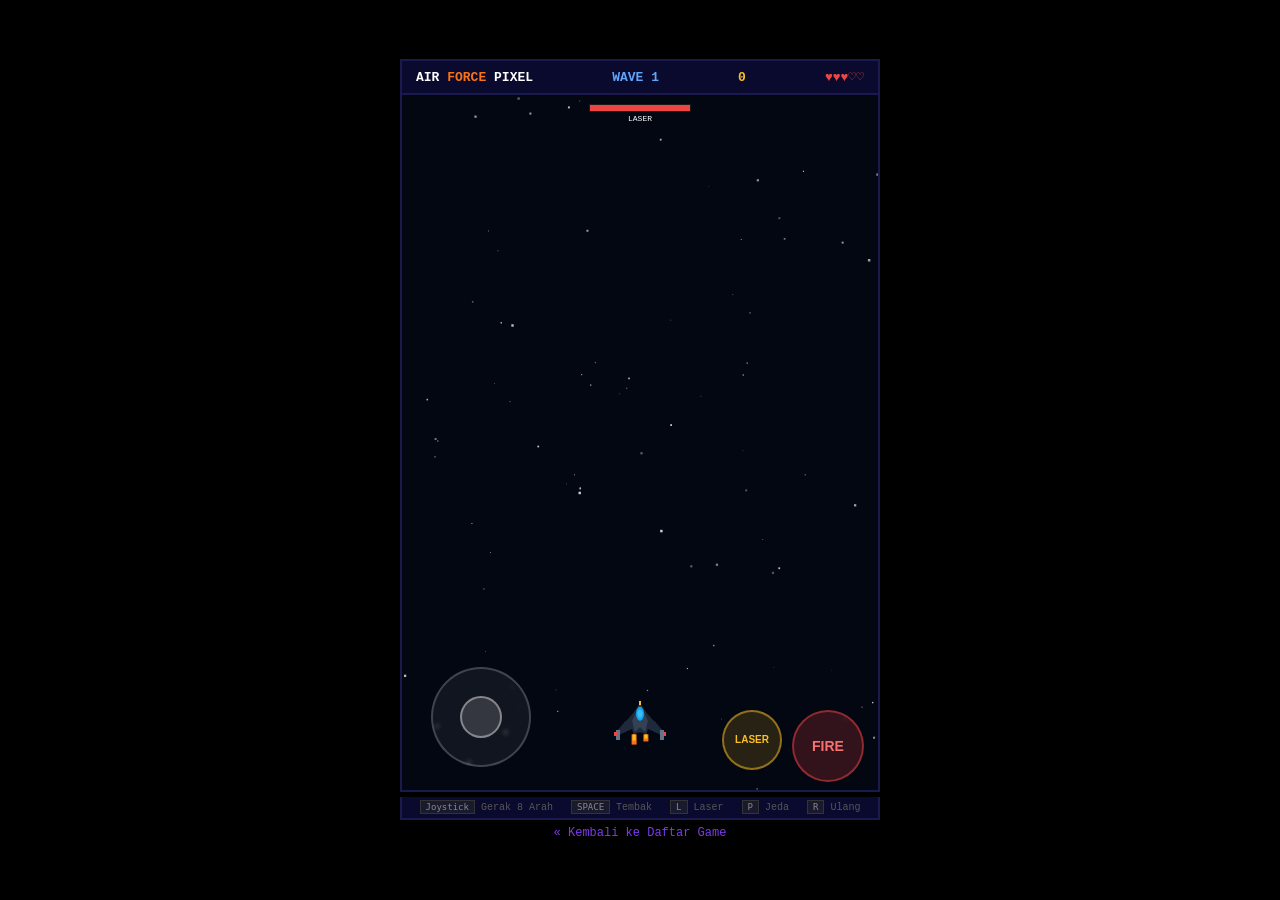
<file: airforce-game.html>
<!DOCTYPE html>
<html lang="id">
<head>
    <meta charset="UTF-8">
    <meta name="viewport" content="width=device-width, initial-scale=1.0, user-scalable=no">
    <title>Air Force Pixel - Main Game</title>
    <style>
        * { margin: 0; padding: 0; box-sizing: border-box; user-select: none; -webkit-user-select: none; }
        body {
            background: #000;
            display: flex;
            justify-content: center;
            align-items: center;
            min-height: 100vh;
            font-family: 'Courier New', monospace;
            overflow: hidden;
            touch-action: none;
        }
        .game-wrapper { position: relative; width: 100%; max-width: 480px; text-align: center; }
        .game-header {
            display: flex; justify-content: space-between; align-items: center;
            padding: 8px 14px; background: #0a0a2e;
            border: 2px solid #1a1a4e; border-bottom: none;
            color: #fff; font-size: 13px; font-weight: bold;
        }
        .game-header .score { color: #fbbf24; }
        .game-header .lives { color: #ef4444; }
        .game-header .wave { color: #60a5fa; }
        canvas {
            display: block; width: 100%;
            border: 2px solid #1a1a4e;
            image-rendering: pixelated; image-rendering: crisp-edges;
            background: #000;
        }
        .controls-info {
            color: #555; font-size: 10px; padding: 5px 8px;
            background: #0a0a2e; border: 2px solid #1a1a4e; border-top: none;
        }
        .controls-info kbd {
            background: #1a1a2e; padding: 1px 5px; border: 1px solid #333;
            color: #888; font-size: 9px;
        }
        .back-link {
            display: inline-block; margin-top: 6px; color: #7c3aed;
            text-decoration: none; font-size: 12px;
        }
        .back-link:hover { text-decoration: underline; }

        .touch-controls {
            display: block; position: absolute;
            bottom: 10px; left: 0; right: 0;
            pointer-events: none; z-index: 10;
            padding: 0 16px;
        }
        .touch-row {
            display: flex; justify-content: space-between; align-items: flex-end;
            pointer-events: none;
        }
        .joystick-zone {
            pointer-events: auto;
            width: 130px; height: 130px;
            display: flex; align-items: center; justify-content: center;
            position: relative;
        }
        .joystick-base {
            width: 100px; height: 100px;
            border-radius: 50%;
            background: rgba(255,255,255,0.06);
            border: 2px solid rgba(255,255,255,0.2);
            display: flex; align-items: center; justify-content: center;
            position: relative;
            backdrop-filter: blur(2px);
        }
        .joystick-thumb {
            width: 42px; height: 42px;
            border-radius: 50%;
            background: rgba(255,255,255,0.15);
            border: 2px solid rgba(255,255,255,0.4);
            position: absolute;
            transition: none;
        }
        .joystick-base.active {
            border-color: rgba(255,255,255,0.4);
        }
        .joystick-base.active .joystick-thumb {
            background: rgba(255,255,255,0.3);
            border-color: rgba(255,255,255,0.7);
        }
        .fire-btn-area {
            display: flex; gap: 10px;
            pointer-events: auto;
        }
        .ctrl-btn {
            width: 60px; height: 60px; border-radius: 50%;
            border: 2px solid rgba(255,255,255,0.3);
            background: rgba(255,255,255,0.08);
            color: rgba(255,255,255,0.7);
            font-size: 22px;
            display: flex; align-items: center; justify-content: center;
            touch-action: none; cursor: pointer;
            -webkit-tap-highlight-color: transparent;
            backdrop-filter: blur(2px);
            transition: background 0.1s, transform 0.1s;
        }
        .ctrl-btn:active, .ctrl-btn.pressed {
            background: rgba(255,255,255,0.25);
            transform: scale(0.9);
            border-color: rgba(255,255,255,0.6);
        }
        .fire-btn {
            width: 72px; height: 72px;
            background: rgba(239,68,68,0.2);
            border-color: rgba(239,68,68,0.5);
            color: #f87171;
            font-size: 14px; font-weight: bold;
        }
        .fire-btn:active, .fire-btn.pressed {
            background: rgba(239,68,68,0.5);
            border-color: rgba(239,68,68,0.9);
        }
        .laser-btn {
            width: 60px; height: 60px;
            background: rgba(251,191,36,0.15);
            border-color: rgba(251,191,36,0.5);
            color: #fbbf24;
            font-size: 10px; font-weight: bold;
        }
        .laser-btn:active, .laser-btn.pressed {
            background: rgba(251,191,36,0.4);
            border-color: rgba(251,191,36,0.9);
        }
        @media (max-width: 400px) {
            .ctrl-btn { width: 50px; height: 50px; font-size: 18px; }
            .fire-btn { width: 60px; height: 60px; font-size: 12px; }
            .joystick-base { width: 80px; height: 80px; }
            .joystick-thumb { width: 34px; height: 34px; }
            .joystick-zone { width: 110px; height: 110px; }
        }
    </style>
</head>
<body>
    <div class="game-wrapper">
        <div class="game-header">
            <span>AIR <span style="color:#f97316;">FORCE</span> PIXEL</span>
            <span class="wave" id="waveDisplay">WAVE 1</span>
            <span class="score" id="scoreDisplay">0</span>
            <span class="lives" id="livesDisplay">&#9829;&#9829;&#9829;</span>
        </div>

        <div style="position:relative;display:inline-block;width:100%;">
            <canvas id="gameCanvas" width="480" height="700"></canvas>

            <div class="touch-controls" id="touchControls">
                <div class="touch-row">
                    <div class="joystick-zone" id="joystickZone">
                        <div class="joystick-base" id="joystickBase">
                            <div class="joystick-thumb" id="joystickThumb"></div>
                        </div>
                    </div>
                    <div class="fire-btn-area">
                        <button class="ctrl-btn laser-btn" id="btnLaser" aria-label="Laser">LASER</button>
                        <button class="ctrl-btn fire-btn" id="btnFire" aria-label="Fire">FIRE</button>
                    </div>
                </div>
            </div>
        </div>

        <div class="controls-info">
            <kbd>Joystick</kbd> Gerak 8 Arah &nbsp; <kbd>SPACE</kbd> Tembak &nbsp; <kbd>L</kbd> Laser &nbsp; <kbd>P</kbd> Jeda &nbsp; <kbd>R</kbd> Ulang
        </div>
        <a href="index.html" class="back-link">&laquo; Kembali ke Daftar Game</a>
    </div>

    <script>
    (function() {
        const canvas = document.getElementById('gameCanvas');
        const ctx = canvas.getContext('2d');
        const W = canvas.width;
        const H = canvas.height;

        const scoreDisplay = document.getElementById('scoreDisplay');
        const livesDisplay = document.getElementById('livesDisplay');
        const waveDisplay = document.getElementById('waveDisplay');

        const keys = {};
        let score = 0;
        let lives = 3;
        let wave = 1;
        let gameOver = false;
        let paused = false;
        let waveDelay = 0;
        let enemiesRemaining = 0;
        let spawnTimer = 0;
        let spawnInterval = 90;
        let enemiesSpawned = 0;
        let enemiesPerWave = 8;
        let difficulty = 1;
        let screenShake = 0;
        let frameCount = 0;
        let laserActive = false;
        let laserEnergy = 100;
        let laserMaxEnergy = 100;
        let laserDrain = 0.8;
        let laserRecharge = 0.3;
        let laserHitTargets = new Set();

        let player = { x: W / 2, y: H - 70, w: 32, h: 36, speed: 5, shootCooldown: 0, invincible: 0, powerTimer: 0, powerType: null };
        let bullets = [];
        let enemyBullets = [];
        let enemies = [];
        let explosions = [];
        let particles = [];
        let stars = [];
        let powerups = [];

        for (let i = 0; i < 80; i++) {
            stars.push({ x: Math.random() * W, y: Math.random() * H, speed: Math.random() * 2 + 0.5, size: Math.random() * 2 + 0.5, brightness: Math.random() });
        }

        function sfx(type) {
            try {
                const ac = new (window.AudioContext || window.webkitAudioContext)();
                const osc = ac.createOscillator();
                const gain = ac.createGain();
                osc.connect(gain);
                gain.connect(ac.destination);
                gain.gain.value = 0.12;
                switch(type) {
                    case 'shoot':
                        osc.type = 'square'; osc.frequency.setValueAtTime(880, ac.currentTime);
                        osc.frequency.exponentialRampToValueAtTime(440, ac.currentTime + 0.08);
                        gain.gain.exponentialRampToValueAtTime(0.001, ac.currentTime + 0.08);
                        osc.start(); osc.stop(ac.currentTime + 0.08); break;
                    case 'enemyShoot':
                        osc.type = 'sawtooth'; osc.frequency.setValueAtTime(300, ac.currentTime);
                        osc.frequency.exponentialRampToValueAtTime(100, ac.currentTime + 0.1);
                        gain.gain.exponentialRampToValueAtTime(0.001, ac.currentTime + 0.1);
                        osc.start(); osc.stop(ac.currentTime + 0.1); break;
                    case 'hit':
                        osc.type = 'square'; osc.frequency.setValueAtTime(200, ac.currentTime);
                        osc.frequency.exponentialRampToValueAtTime(60, ac.currentTime + 0.15);
                        gain.gain.exponentialRampToValueAtTime(0.001, ac.currentTime + 0.15);
                        osc.start(); osc.stop(ac.currentTime + 0.15); break;
                    case 'explosion':
                        osc.type = 'sawtooth'; osc.frequency.setValueAtTime(150, ac.currentTime);
                        osc.frequency.exponentialRampToValueAtTime(30, ac.currentTime + 0.3);
                        gain.gain.setValueAtTime(0.15, ac.currentTime);
                        gain.gain.exponentialRampToValueAtTime(0.001, ac.currentTime + 0.3);
                        osc.start(); osc.stop(ac.currentTime + 0.3); break;
                    case 'powerup':
                        osc.type = 'sine'; osc.frequency.setValueAtTime(523, ac.currentTime);
                        osc.frequency.setValueAtTime(659, ac.currentTime + 0.1);
                        osc.frequency.setValueAtTime(784, ac.currentTime + 0.2);
                        gain.gain.exponentialRampToValueAtTime(0.001, ac.currentTime + 0.3);
                        osc.start(); osc.stop(ac.currentTime + 0.3); break;
                    case 'gameover':
                        osc.type = 'square'; osc.frequency.setValueAtTime(392, ac.currentTime);
                        osc.frequency.setValueAtTime(330, ac.currentTime + 0.2);
                        osc.frequency.setValueAtTime(262, ac.currentTime + 0.4);
                        osc.frequency.setValueAtTime(196, ac.currentTime + 0.6);
                        gain.gain.exponentialRampToValueAtTime(0.001, ac.currentTime + 0.8);
                        osc.start(); osc.stop(ac.currentTime + 0.8); break;
                    case 'waveclear':
                        osc.type = 'sine';
                        osc.frequency.setValueAtTime(523, ac.currentTime);
                        osc.frequency.setValueAtTime(659, ac.currentTime + 0.1);
                        osc.frequency.setValueAtTime(784, ac.currentTime + 0.2);
                        osc.frequency.setValueAtTime(1047, ac.currentTime + 0.3);
                        gain.gain.exponentialRampToValueAtTime(0.001, ac.currentTime + 0.5);
                        osc.start(); osc.stop(ac.currentTime + 0.5); break;
                    case 'laser':
                        osc.type = 'sawtooth'; osc.frequency.setValueAtTime(1200, ac.currentTime);
                        osc.frequency.linearRampToValueAtTime(800, ac.currentTime + 0.05);
                        gain.gain.setValueAtTime(0.08, ac.currentTime);
                        gain.gain.exponentialRampToValueAtTime(0.001, ac.currentTime + 0.06);
                        osc.start(); osc.stop(ac.currentTime + 0.06); break;
                }
            } catch(e) {}
        }

        function spawnEnemy(type) {
            let e = { x: 0, y: -40, w: 28, h: 28, hp: 1, speed: 1.5, type: type || 'basic', shootTimer: 0, shootInterval: 180, moveAngle: 0, moveAmp: 0, startX: 0 };
            if (type === 'basic') {
                e.hp = 1; e.speed = 1.2 + difficulty * 0.2; e.shootInterval = 200 - difficulty * 10;
            } else if (type === 'fast') {
                e.hp = 1; e.speed = 2.5 + difficulty * 0.3; e.w = 24; e.h = 24; e.shootInterval = 999;
            } else if (type === 'tank') {
                e.hp = 3 + Math.floor(difficulty / 2); e.speed = 0.8 + difficulty * 0.1; e.w = 36; e.h = 36; e.shootInterval = 120 - difficulty * 5;
            } else if (type === 'zigzag') {
                e.hp = 1; e.speed = 1.5 + difficulty * 0.2; e.moveAmp = 40 + Math.random() * 30; e.shootInterval = 160;
            } else if (type === 'boss') {
                e.hp = 15 + wave * 5; e.speed = 0.5; e.w = 56; e.h = 56; e.shootInterval = 40 - Math.min(difficulty, 5) * 3;
            }
            e.x = Math.random() * (W - e.w * 2) + e.w;
            e.startX = e.x;
            e.shootTimer = Math.random() * e.shootInterval | 0;
            enemies.push(e);
        }

        function startWave() {
            waveDelay = 0;
            enemiesSpawned = 0;
            spawnTimer = 0;
            enemiesPerWave = 8 + wave * 2;
            difficulty = 1 + (wave - 1) * 0.5;
            spawnInterval = Math.max(30, 90 - wave * 5);
            enemiesRemaining = enemiesPerWave;
            waveDisplay.textContent = 'WAVE ' + wave;
        }

        function addExplosion(x, y, size) {
            explosions.push({ x, y, size: size || 20, frame: 0, maxFrames: 20 });
            for (let i = 0; i < (size || 20); i++) {
                let angle = Math.random() * Math.PI * 2;
                let spd = Math.random() * 3 + 1;
                particles.push({ x, y, vx: Math.cos(angle) * spd, vy: Math.sin(angle) * spd, life: 20 + Math.random() * 20, color: ['#f97316', '#fbbf24', '#ef4444', '#fff'][Math.random() * 4 | 0], size: Math.random() * 3 + 1 });
            }
        }

        function spawnPowerup(x, y) {
            if (Math.random() > 0.15) return;
            const types = ['triple', 'speed', 'shield'];
            powerups.push({ x, y, w: 16, h: 16, type: types[Math.random() * types.length | 0], vy: 1.5 });
        }

        function drawPlayer() {
            const p = player;
            if (p.invincible > 0 && Math.floor(frameCount / 3) % 2 === 0) return;

            ctx.save();
            ctx.translate(p.x, p.y);

            if (p.powerType === 'shield' && p.powerTimer > 0) {
                ctx.strokeStyle = 'rgba(96,165,250,0.5)';
                ctx.lineWidth = 2;
                ctx.beginPath();
                ctx.arc(0, 0, 28, 0, Math.PI * 2);
                ctx.stroke();
            }

            ctx.fillStyle = '#1e293b';
            ctx.beginPath();
            ctx.moveTo(0, -p.h / 2);
            ctx.lineTo(-6, -p.h / 4);
            ctx.lineTo(-p.w / 2 - 8, p.h / 3);
            ctx.lineTo(-p.w / 2 - 4, p.h / 2.5);
            ctx.lineTo(-p.w / 4, p.h / 4);
            ctx.lineTo(-p.w / 5, p.h / 2.5);
            ctx.lineTo(0, p.h / 3);
            ctx.lineTo(p.w / 5, p.h / 2.5);
            ctx.lineTo(p.w / 4, p.h / 4);
            ctx.lineTo(p.w / 2 + 4, p.h / 2.5);
            ctx.lineTo(p.w / 2 + 8, p.h / 3);
            ctx.lineTo(6, -p.h / 4);
            ctx.closePath();
            ctx.fill();

            ctx.fillStyle = '#334155';
            ctx.beginPath();
            ctx.moveTo(0, -p.h / 2);
            ctx.lineTo(-p.w / 4, 0);
            ctx.lineTo(-p.w / 6, p.h / 3);
            ctx.lineTo(0, p.h / 5);
            ctx.lineTo(p.w / 6, p.h / 3);
            ctx.lineTo(p.w / 4, 0);
            ctx.closePath();
            ctx.fill();

            ctx.fillStyle = '#0ea5e9';
            ctx.beginPath();
            ctx.ellipse(0, -p.h / 5, 4, 7, 0, 0, Math.PI * 2);
            ctx.fill();
            ctx.fillStyle = '#38bdf8';
            ctx.beginPath();
            ctx.ellipse(0, -p.h / 5, 2.5, 4, 0, 0, Math.PI * 2);
            ctx.fill();

            ctx.fillStyle = '#64748b';
            ctx.fillRect(-p.w / 2 - 8, p.h / 3 - 2, 4, 10);
            ctx.fillRect(p.w / 2 + 4, p.h / 3 - 2, 4, 10);

            ctx.fillStyle = '#ef4444';
            ctx.fillRect(-p.w / 2 - 10, p.h / 3, 3, 4);
            ctx.fillRect(p.w / 2 + 7, p.h / 3, 3, 4);

            ctx.fillStyle = '#fbbf24';
            ctx.fillRect(-1, -p.h / 2 - 2, 2, 4);

            const flameH = 6 + Math.random() * 6;
            const flameH2 = 4 + Math.random() * 5;
            ctx.fillStyle = '#f97316';
            ctx.fillRect(-p.w / 5 - 2, p.h / 2.5, 5, flameH);
            ctx.fillRect(p.w / 5 - 3, p.h / 2.5, 5, flameH2);
            ctx.fillStyle = '#fbbf24';
            ctx.fillRect(-p.w / 5 - 1, p.h / 2.5, 3, flameH * 0.6);
            ctx.fillRect(p.w / 5 - 2, p.h / 2.5, 3, flameH2 * 0.6);

            ctx.restore();
        }

        function drawEnemy(e) {
            ctx.save();
            ctx.translate(e.x, e.y);

            if (e.type === 'basic') {
                ctx.fillStyle = '#7f1d1d';
                ctx.beginPath();
                ctx.moveTo(0, e.h / 2);
                ctx.lineTo(-e.w / 2 - 6, e.h / 6);
                ctx.lineTo(-e.w / 2, -e.h / 6);
                ctx.lineTo(-e.w / 4, -e.h / 2);
                ctx.lineTo(e.w / 4, -e.h / 2);
                ctx.lineTo(e.w / 2, -e.h / 6);
                ctx.lineTo(e.w / 2 + 6, e.h / 6);
                ctx.closePath();
                ctx.fill();
                ctx.fillStyle = '#dc2626';
                ctx.beginPath();
                ctx.moveTo(0, e.h / 3);
                ctx.lineTo(-e.w / 3, -e.h / 6);
                ctx.lineTo(0, -e.h / 3);
                ctx.lineTo(e.w / 3, -e.h / 6);
                ctx.closePath();
                ctx.fill();
                ctx.fillStyle = '#fbbf24';
                ctx.beginPath();
                ctx.arc(-5, -2, 2.5, 0, Math.PI * 2);
                ctx.arc(5, -2, 2.5, 0, Math.PI * 2);
                ctx.fill();
                ctx.fillStyle = '#f97316';
                const ef = 3 + Math.random() * 4;
                ctx.fillRect(-3, e.h / 2, 3, ef);
                ctx.fillRect(0, e.h / 2, 3, ef);
            } else if (e.type === 'fast') {
                ctx.fillStyle = '#581c87';
                ctx.beginPath();
                ctx.moveTo(0, e.h / 2);
                ctx.lineTo(-e.w / 2 - 4, e.h / 5);
                ctx.lineTo(-e.w / 2, -e.h / 8);
                ctx.lineTo(-e.w / 5, -e.h / 2);
                ctx.lineTo(e.w / 5, -e.h / 2);
                ctx.lineTo(e.w / 2, -e.h / 8);
                ctx.lineTo(e.w / 2 + 4, e.h / 5);
                ctx.closePath();
                ctx.fill();
                ctx.fillStyle = '#9333ea';
                ctx.beginPath();
                ctx.moveTo(0, e.h / 4);
                ctx.lineTo(-e.w / 4, -e.h / 5);
                ctx.lineTo(0, -e.h / 3);
                ctx.lineTo(e.w / 4, -e.h / 5);
                ctx.closePath();
                ctx.fill();
                ctx.fillStyle = '#c084fc';
                ctx.beginPath();
                ctx.ellipse(0, -e.h / 6, 2.5, 4, 0, 0, Math.PI * 2);
                ctx.fill();
                ctx.fillStyle = '#a855f7';
                const sf = 4 + Math.random() * 5;
                ctx.fillRect(-2, e.h / 2, 3, sf);
            } else if (e.type === 'tank') {
                ctx.fillStyle = '#374151';
                ctx.beginPath();
                ctx.moveTo(0, e.h / 2);
                ctx.lineTo(-e.w / 2 - 10, e.h / 4);
                ctx.lineTo(-e.w / 2 - 8, -e.h / 6);
                ctx.lineTo(-e.w / 3, -e.h / 2);
                ctx.lineTo(e.w / 3, -e.h / 2);
                ctx.lineTo(e.w / 2 + 8, -e.h / 6);
                ctx.lineTo(e.w / 2 + 10, e.h / 4);
                ctx.closePath();
                ctx.fill();
                ctx.fillStyle = '#4b5563';
                ctx.beginPath();
                ctx.moveTo(0, e.h / 3);
                ctx.lineTo(-e.w / 3, -e.h / 8);
                ctx.lineTo(0, -e.h / 3);
                ctx.lineTo(e.w / 3, -e.h / 8);
                ctx.closePath();
                ctx.fill();
                ctx.fillStyle = '#6b7280';
                ctx.fillRect(-e.w / 2 - 12, e.h / 5, 6, 12);
                ctx.fillRect(e.w / 2 + 6, e.h / 5, 6, 12);
                ctx.fillStyle = '#ef4444';
                ctx.beginPath();
                ctx.arc(-8, -4, 3, 0, Math.PI * 2);
                ctx.arc(8, -4, 3, 0, Math.PI * 2);
                ctx.fill();
                const hpRatio = e.hp / (3 + Math.floor(difficulty / 2));
                ctx.fillStyle = '#1f2937';
                ctx.fillRect(-e.w / 2, -e.h / 2 - 8, e.w + 4, 5);
                ctx.fillStyle = hpRatio > 0.5 ? '#22c55e' : '#ef4444';
                ctx.fillRect(-e.w / 2, -e.h / 2 - 8, (e.w + 4) * hpRatio, 5);
                ctx.fillStyle = '#f97316';
                const tf = 3 + Math.random() * 3;
                ctx.fillRect(-e.w / 2 - 10, e.h / 4 + 8, 4, tf);
                ctx.fillRect(e.w / 2 + 6, e.h / 4 + 8, 4, tf);
            } else if (e.type === 'zigzag') {
                ctx.fillStyle = '#164e63';
                ctx.beginPath();
                ctx.moveTo(0, e.h / 2);
                ctx.lineTo(-e.w / 2 - 6, e.h / 5);
                ctx.lineTo(-e.w / 2, -e.h / 8);
                ctx.lineTo(-e.w / 4, -e.h / 2);
                ctx.lineTo(e.w / 4, -e.h / 2);
                ctx.lineTo(e.w / 2, -e.h / 8);
                ctx.lineTo(e.w / 2 + 6, e.h / 5);
                ctx.closePath();
                ctx.fill();
                ctx.fillStyle = '#0891b2';
                ctx.beginPath();
                ctx.moveTo(0, e.h / 4);
                ctx.lineTo(-e.w / 4, -e.h / 6);
                ctx.lineTo(0, -e.h / 3);
                ctx.lineTo(e.w / 4, -e.h / 6);
                ctx.closePath();
                ctx.fill();
                ctx.fillStyle = '#22d3ee';
                ctx.beginPath();
                ctx.ellipse(0, -e.h / 6, 2, 3.5, 0, 0, Math.PI * 2);
                ctx.fill();
                ctx.fillStyle = '#06b6d4';
                const zf = 3 + Math.random() * 5;
                ctx.fillRect(-2, e.h / 2, 2, zf);
                ctx.fillRect(1, e.h / 2, 2, zf);
            } else if (e.type === 'boss') {
                ctx.fillStyle = '#450a0a';
                ctx.beginPath();
                ctx.moveTo(0, e.h / 2 + 4);
                ctx.lineTo(-e.w / 2 - 18, e.h / 4);
                ctx.lineTo(-e.w / 2 - 14, -e.h / 6);
                ctx.lineTo(-e.w / 2, -e.h / 3);
                ctx.lineTo(-e.w / 3, -e.h / 2);
                ctx.lineTo(e.w / 3, -e.h / 2);
                ctx.lineTo(e.w / 2, -e.h / 3);
                ctx.lineTo(e.w / 2 + 14, -e.h / 6);
                ctx.lineTo(e.w / 2 + 18, e.h / 4);
                ctx.closePath();
                ctx.fill();
                ctx.fillStyle = '#7f1d1d';
                ctx.beginPath();
                ctx.moveTo(0, e.h / 3);
                ctx.lineTo(-e.w / 3, -e.h / 8);
                ctx.lineTo(0, -e.h / 3);
                ctx.lineTo(e.w / 3, -e.h / 8);
                ctx.closePath();
                ctx.fill();
                ctx.fillStyle = '#991b1b';
                ctx.fillRect(-e.w / 2 - 20, e.h / 5, 10, 16);
                ctx.fillRect(e.w / 2 + 10, e.h / 5, 10, 16);
                ctx.fillStyle = '#ef4444';
                ctx.beginPath();
                ctx.arc(-12, -6, 5, 0, Math.PI * 2);
                ctx.arc(12, -6, 5, 0, Math.PI * 2);
                ctx.fill();
                ctx.fillStyle = '#fbbf24';
                ctx.beginPath();
                ctx.arc(-12, -6, 2.5, 0, Math.PI * 2);
                ctx.arc(12, -6, 2.5, 0, Math.PI * 2);
                ctx.fill();
                const bossHp = e.hp / (15 + wave * 5);
                ctx.fillStyle = '#1c1917';
                ctx.fillRect(-e.w / 2, -e.h / 2 - 14, e.w + 8, 8);
                ctx.fillStyle = bossHp > 0.3 ? '#ef4444' : '#fbbf24';
                ctx.fillRect(-e.w / 2, -e.h / 2 - 14, (e.w + 8) * bossHp, 8);
                ctx.fillStyle = '#f97316';
                const bf = 5 + Math.random() * 6;
                ctx.fillRect(-e.w / 2 - 18, e.h / 4 + 12, 6, bf);
                ctx.fillRect(-e.w / 2 - 8, e.h / 4 + 14, 5, bf - 2);
                ctx.fillRect(e.w / 2 + 12, e.h / 4 + 12, 6, bf);
                ctx.fillRect(e.w / 2 + 3, e.h / 4 + 14, 5, bf - 2);
            }

            ctx.restore();
        }

        function drawBullet(b) {
            ctx.fillStyle = b.isEnemy ? '#ef4444' : '#fbbf24';
            ctx.shadowColor = b.isEnemy ? '#ef4444' : '#fbbf24';
            ctx.shadowBlur = 6;
            ctx.fillRect(b.x - 2, b.y - 4, 4, 8);
            ctx.shadowBlur = 0;
        }

        function drawPowerup(pu) {
            ctx.save();
            ctx.translate(pu.x, pu.y);
            const colors = { triple: '#22c55e', speed: '#3b82f6', shield: '#a855f7' };
            const labels = { triple: 'T', speed: 'S', shield: 'D' };
            ctx.fillStyle = colors[pu.type] || '#fff';
            ctx.fillRect(-pu.w / 2, -pu.h / 2, pu.w, pu.h);
            ctx.fillStyle = '#fff';
            ctx.font = 'bold 10px Courier New';
            ctx.textAlign = 'center';
            ctx.textBaseline = 'middle';
            ctx.fillText(labels[pu.type] || '?', 0, 0);
            ctx.restore();
        }

        function drawExplosion(ex) {
            const progress = ex.frame / ex.maxFrames;
            const alpha = 1 - progress;
            const r = ex.size * (0.5 + progress);
            ctx.save();
            ctx.globalAlpha = alpha;
            ctx.fillStyle = '#fbbf24';
            ctx.beginPath();
            ctx.arc(ex.x, ex.y, r, 0, Math.PI * 2);
            ctx.fill();
            ctx.fillStyle = '#f97316';
            ctx.beginPath();
            ctx.arc(ex.x, ex.y, r * 0.6, 0, Math.PI * 2);
            ctx.fill();
            ctx.fillStyle = '#fff';
            ctx.beginPath();
            ctx.arc(ex.x, ex.y, r * 0.3, 0, Math.PI * 2);
            ctx.fill();
            ctx.restore();
        }

        function rectCollide(a, b) {
            return Math.abs(a.x - b.x) < (a.w + b.w) / 2 && Math.abs(a.y - b.y) < (a.h + b.h) / 2;
        }

        function circleCollide(ax, ay, ar, bx, by, br) {
            const dx = ax - bx, dy = ay - by;
            return dx * dx + dy * dy < (ar + br) * (ar + br);
        }

        function update() {
            if (gameOver || paused) return;
            frameCount++;

            if (screenShake > 0) screenShake--;

            const p = player;
            if (p.shootCooldown > 0) p.shootCooldown--;
            if (p.invincible > 0) p.invincible--;
            if (p.powerTimer > 0) {
                p.powerTimer--;
                if (p.powerTimer <= 0) p.powerType = null;
            }

            laserActive = (keys['l'] || keys['L']) && laserEnergy > 0 && !gameOver;
            if (laserActive) {
                laserEnergy = Math.max(0, laserEnergy - laserDrain);
                if (frameCount % 3 === 0) sfx('laser');
                laserHitTargets.clear();
                for (let j = enemies.length - 1; j >= 0; j--) {
                    const e = enemies[j];
                    if (Math.abs(e.x - p.x) < (e.w / 2 + 12) && e.y < p.y) {
                        if (!laserHitTargets.has(j)) {
                            laserHitTargets.add(j);
                            e.hp -= 0.15;
                            if (e.hp <= 0) {
                                const pts = e.type === 'boss' ? 500 : e.type === 'tank' ? 200 : e.type === 'fast' ? 150 : 100;
                                score += pts;
                                addExplosion(e.x, e.y, e.w / 2);
                                sfx('explosion');
                                spawnPowerup(e.x, e.y);
                                enemies.splice(j, 1);
                                enemiesRemaining--;
                                updateHUD();
                            }
                        }
                    }
                }
            } else {
                laserEnergy = Math.min(laserMaxEnergy, laserEnergy + laserRecharge);
            }

            if (keys['ArrowLeft'] || keys['a'] || keys['A']) p.x -= p.speed;
            if (keys['ArrowRight'] || keys['d'] || keys['D']) p.x += p.speed;
            if (keys['ArrowUp'] || keys['w'] || keys['W']) p.y -= p.speed;
            if (keys['ArrowDown'] || keys['s'] || keys['S']) p.y += p.speed;
            p.x = Math.max(p.w / 2, Math.min(W - p.w / 2, p.x));
            p.y = Math.max(p.h / 2, Math.min(H - p.h / 2, p.y));

            if ((keys[' '] || keys['Space']) && p.shootCooldown <= 0) {
                sfx('shoot');
                if (p.powerType === 'triple' && p.powerTimer > 0) {
                    bullets.push({ x: p.x - 8, y: p.y - p.h / 2, w: 4, h: 8, vy: -8, vx: -1 });
                    bullets.push({ x: p.x, y: p.y - p.h / 2, w: 4, h: 8, vy: -8, vx: 0 });
                    bullets.push({ x: p.x + 8, y: p.y - p.h / 2, w: 4, h: 8, vy: -8, vx: 1 });
                } else {
                    bullets.push({ x: p.x, y: p.y - p.h / 2, w: 4, h: 8, vy: -8, vx: 0 });
                }
                p.shootCooldown = p.powerType === 'speed' && p.powerTimer > 0 ? 6 : 10;
            }

            bullets = bullets.filter(b => {
                b.x += (b.vx || 0);
                b.y += b.vy;
                return b.y > -10 && b.y < H + 10 && b.x > -10 && b.x < W + 10;
            });

            enemyBullets = enemyBullets.filter(b => {
                b.x += b.vx || 0;
                b.y += b.vy;
                return b.y < H + 10 && b.y > -10;
            });

            for (let i = enemyBullets.length - 1; i >= 0; i--) {
                const b = enemyBullets[i];
                if (p.invincible <= 0 && circleCollide(b.x, b.y, 3, p.x, p.y, p.w / 3)) {
                    enemyBullets.splice(i, 1);
                    if (p.powerType === 'shield' && p.powerTimer > 0) {
                        p.powerTimer = 0;
                        p.powerType = null;
                        sfx('hit');
                    } else {
                        lives--;
                        p.invincible = 90;
                        screenShake = 8;
                        sfx('explosion');
                        addExplosion(p.x, p.y, 15);
                        if (lives <= 0) {
                            gameOver = true;
                            sfx('gameover');
                        }
                    }
                    updateHUD();
                }
            }

            for (let i = bullets.length - 1; i >= 0; i--) {
                const b = bullets[i];
                for (let j = enemies.length - 1; j >= 0; j--) {
                    const e = enemies[j];
                    if (circleCollide(b.x, b.y, 3, e.x, e.y, e.w / 2.5)) {
                        bullets.splice(i, 1);
                        e.hp--;
                        sfx('hit');
                        if (e.hp <= 0) {
                            const pts = e.type === 'boss' ? 500 : e.type === 'tank' ? 200 : e.type === 'fast' ? 150 : 100;
                            score += pts;
                            addExplosion(e.x, e.y, e.w / 2);
                            sfx('explosion');
                            spawnPowerup(e.x, e.y);
                            enemies.splice(j, 1);
                            enemiesRemaining--;
                            updateHUD();
                        }
                        break;
                    }
                }
            }

            for (let i = enemies.length - 1; i >= 0; i--) {
                const e = enemies[i];
                if (e.type === 'boss') {
                    if (e.y < 100) {
                        e.y += e.speed;
                    } else {
                        e.x += Math.sin(frameCount * 0.02) * 1.5;
                    }
                } else if (e.type === 'zigzag') {
                    e.y += e.speed;
                    e.x = e.startX + Math.sin(e.y * 0.03) * e.moveAmp;
                } else {
                    e.y += e.speed;
                }

                e.shootTimer++;
                if (e.shootTimer >= e.shootInterval && e.type !== 'fast') {
                    e.shootTimer = 0;
                    const dx = p.x - e.x;
                    const dy = p.y - e.y;
                    const dist = Math.sqrt(dx * dx + dy * dy) || 1;
                    const bSpeed = e.type === 'boss' ? 3.5 : 3;
                    if (e.type === 'boss') {
                        for (let a = -1; a <= 1; a++) {
                            const angle = Math.atan2(dy, dx) + a * 0.3;
                            enemyBullets.push({ x: e.x, y: e.y + e.h / 2, vx: Math.cos(angle) * bSpeed, vy: Math.sin(angle) * bSpeed, w: 6, h: 6 });
                        }
                    } else {
                        enemyBullets.push({ x: e.x, y: e.y + e.h / 2, vx: (dx / dist) * bSpeed, vy: (dy / dist) * bSpeed, w: 5, h: 5 });
                    }
                    sfx('enemyShoot');
                }

                if (p.invincible <= 0 && rectCollide(p, e)) {
                    if (p.powerType === 'shield' && p.powerTimer > 0) {
                        p.powerTimer = 0;
                        p.powerType = null;
                        e.hp -= 2;
                        sfx('hit');
                        if (e.hp <= 0) {
                            score += 100;
                            addExplosion(e.x, e.y, e.w / 2);
                            sfx('explosion');
                            enemies.splice(i, 1);
                            enemiesRemaining--;
                            updateHUD();
                        }
                    } else {
                        lives--;
                        p.invincible = 90;
                        screenShake = 10;
                        sfx('explosion');
                        addExplosion(e.x, e.y, e.w / 2);
                        e.hp -= 1;
                        if (e.hp <= 0) {
                            enemies.splice(i, 1);
                            enemiesRemaining--;
                        }
                        if (lives <= 0) {
                            gameOver = true;
                            sfx('gameover');
                        }
                        updateHUD();
                    }
                }

                if (e.y > H + 60) {
                    enemies.splice(i, 1);
                    enemiesRemaining--;
                }
            }

            powerups = powerups.filter(pu => {
                pu.y += pu.vy;
                if (pu.y > H + 20) return false;
                if (circleCollide(pu.x, pu.y, 10, p.x, p.y, p.w / 2)) {
                    p.powerType = pu.type;
                    p.powerTimer = 600;
                    sfx('powerup');
                    score += 50;
                    updateHUD();
                    return false;
                }
                return true;
            });

            explosions = explosions.filter(ex => { ex.frame++; return ex.frame < ex.maxFrames; });
            particles = particles.filter(pt => {
                pt.x += pt.vx; pt.y += pt.vy; pt.life--;
                pt.vy += 0.05;
                return pt.life > 0;
            });

            stars.forEach(s => {
                s.y += s.speed;
                if (s.y > H) { s.y = 0; s.x = Math.random() * W; }
            });

            if (enemies.length === 0 && !gameOver) {
                if (enemiesSpawned >= enemiesPerWave) {
                    waveDelay++;
                    if (waveDelay === 1) sfx('waveclear');
                    if (waveDelay > 120) {
                        wave++;
                        startWave();
                    }
                }
            }

            if (enemiesSpawned < enemiesPerWave && (enemies.length === 0 || enemies.length < 4 || (frameCount % spawnInterval === 0))) {
                spawnTimer++;
                if (spawnTimer >= spawnInterval) {
                    spawnTimer = 0;
                    if (enemiesSpawned === enemiesPerWave - 1 && wave % 3 === 0) {
                        spawnEnemy('boss');
                    } else {
                        const r = Math.random();
                        let type = 'basic';
                        if (wave >= 2 && r < 0.2) type = 'fast';
                        if (wave >= 3 && r < 0.15) type = 'zigzag';
                        if (wave >= 4 && r < 0.1) type = 'tank';
                        spawnEnemy(type);
                    }
                    enemiesSpawned++;
                }
            }
        }

        function draw() {
            ctx.save();
            if (screenShake > 0) {
                ctx.translate((Math.random() - 0.5) * screenShake, (Math.random() - 0.5) * screenShake);
            }

            ctx.fillStyle = '#030712';
            ctx.fillRect(0, 0, W, H);

            stars.forEach(s => {
                ctx.fillStyle = `rgba(255,255,255,${0.3 + s.brightness * 0.5})`;
                ctx.fillRect(s.x, s.y, s.size, s.size);
            });

            bullets.forEach(drawBullet);
            enemyBullets.forEach(drawBullet);
            enemies.forEach(drawEnemy);
            powerups.forEach(drawPowerup);
            explosions.forEach(drawExplosion);

            particles.forEach(pt => {
                ctx.globalAlpha = pt.life / 40;
                ctx.fillStyle = pt.color;
                ctx.fillRect(pt.x, pt.y, pt.size, pt.size);
            });
            ctx.globalAlpha = 1;

            if (!gameOver) {
                drawPlayer();
                if (laserActive) {
                    const beamW = 10;
                    const grad = ctx.createLinearGradient(player.x, player.y - player.h / 2, player.x, 0);
                    grad.addColorStop(0, 'rgba(239,68,68,0.9)');
                    grad.addColorStop(0.3, 'rgba(251,191,36,0.7)');
                    grad.addColorStop(1, 'rgba(239,68,68,0.1)');
                    ctx.fillStyle = grad;
                    ctx.fillRect(player.x - beamW / 2, 0, beamW, player.y - player.h / 2);
                    ctx.fillStyle = 'rgba(239,68,68,0.3)';
                    ctx.fillRect(player.x - beamW, 0, beamW * 2, player.y - player.h / 2);
                    ctx.fillStyle = 'rgba(255,255,255,0.8)';
                    ctx.fillRect(player.x - 1.5, 0, 3, player.y - player.h / 2);
                    ctx.fillStyle = 'rgba(251,191,36,0.4)';
                    ctx.fillRect(player.x - beamW * 1.5, 0, beamW * 3, player.y - player.h / 2);
                }
            }

            if (gameOver) {
                ctx.fillStyle = 'rgba(0,0,0,0.7)';
                ctx.fillRect(0, 0, W, H);
                ctx.fillStyle = '#ef4444';
                ctx.font = 'bold 36px Courier New';
                ctx.textAlign = 'center';
                ctx.fillText('GAME OVER', W / 2, H / 2 - 30);
                ctx.fillStyle = '#fbbf24';
                ctx.font = '18px Courier New';
                ctx.fillText('Skor: ' + score, W / 2, H / 2 + 10);
                ctx.fillStyle = '#888';
                ctx.font = '14px Courier New';
                ctx.fillText('Tekan R untuk ulang', W / 2, H / 2 + 40);
            }

            if (paused && !gameOver) {
                ctx.fillStyle = 'rgba(0,0,0,0.6)';
                ctx.fillRect(0, 0, W, H);
                ctx.fillStyle = '#fff';
                ctx.font = 'bold 28px Courier New';
                ctx.textAlign = 'center';
                ctx.fillText('JEDA', W / 2, H / 2);
            }

            const barW = 100, barH = 6, barX = W / 2 - barW / 2, barY = 10;
            ctx.fillStyle = '#1c1917';
            ctx.fillRect(barX - 1, barY - 1, barW + 2, barH + 2);
            ctx.fillStyle = laserEnergy > 30 ? '#ef4444' : '#fbbf24';
            ctx.fillRect(barX, barY, barW * (laserEnergy / laserMaxEnergy), barH);
            ctx.fillStyle = '#fff';
            ctx.font = '8px Courier New';
            ctx.textAlign = 'center';
            ctx.fillText('LASER', W / 2, barY + barH + 10);

            ctx.restore();
        }

        function updateHUD() {
            scoreDisplay.textContent = score;
            let h = '';
            for (let i = 0; i < lives; i++) h += '\u2665';
            for (let i = lives; i < 5; i++) h += '\u2661';
            livesDisplay.textContent = h;
        }

        function resetGame() {
            score = 0; lives = 3; wave = 1; gameOver = false; paused = false;
            bullets = []; enemyBullets = []; enemies = []; explosions = []; particles = []; powerups = [];
            player.x = W / 2; player.y = H - 70;
            player.invincible = 60; player.powerType = null; player.powerTimer = 0;
            frameCount = 0; screenShake = 0;
            laserEnergy = 100; laserActive = false;
            startWave();
            updateHUD();
        }

        document.addEventListener('keydown', (e) => {
            keys[e.key] = true;
            if (e.key === 'r' || e.key === 'R') resetGame();
            if ((e.key === 'p' || e.key === 'P') && !gameOver) paused = !paused;
            if (['ArrowUp', 'ArrowDown', 'ArrowLeft', 'ArrowRight', ' '].includes(e.key)) e.preventDefault();
        });
        document.addEventListener('keyup', (e) => { keys[e.key] = false; });

        const btnFire = document.getElementById('btnFire');

        function setupBtn(el, keyDown, keyUp) {
            const start = (e) => { e.preventDefault(); keys[keyDown] = true; if (keyUp) keys[keyUp] = false; el.classList.add('pressed'); };
            const end = (e) => { e.preventDefault(); keys[keyDown] = false; el.classList.remove('pressed'); };
            el.addEventListener('touchstart', start, { passive: false });
            el.addEventListener('touchend', end, { passive: false });
            el.addEventListener('touchcancel', end, { passive: false });
            el.addEventListener('mousedown', start);
            el.addEventListener('mouseup', end);
            el.addEventListener('mouseleave', end);
        }
        setupBtn(btnFire, ' ', null);

        const btnLaser = document.getElementById('btnLaser');
        setupBtn(btnLaser, 'l', null);

        // Analog Joystick
        const joystickZone = document.getElementById('joystickZone');
        const joystickBase = document.getElementById('joystickBase');
        const joystickThumb = document.getElementById('joystickThumb');
        const JOY_RADIUS = 29;
        let joyActive = false;
        let joyTouchId = null;

        function handleJoystickMove(cx, cy) {
            const rect = joystickBase.getBoundingClientRect();
            const bx = rect.left + rect.width / 2;
            const by = rect.top + rect.height / 2;
            let dx = cx - bx;
            let dy = cy - by;
            const dist = Math.sqrt(dx * dx + dy * dy);
            if (dist > JOY_RADIUS) {
                dx = dx / dist * JOY_RADIUS;
                dy = dy / dist * JOY_RADIUS;
            }
            joystickThumb.style.transform = 'translate(' + dx + 'px, ' + dy + 'px)';

            const deadzone = 10;
            const nx = dist > deadzone ? dx / JOY_RADIUS : 0;
            const ny = dist > deadzone ? dy / JOY_RADIUS : 0;

            keys['ArrowLeft'] = nx < -0.3;
            keys['ArrowRight'] = nx > 0.3;
            keys['ArrowUp'] = ny < -0.3;
            keys['ArrowDown'] = ny > 0.3;

            player.speed = 3 + Math.abs(nx) * 3 + Math.abs(ny) * 3;
        }

        function resetJoystick() {
            joystickThumb.style.transform = 'translate(0,0)';
            joystickBase.classList.remove('active');
            keys['ArrowLeft'] = false;
            keys['ArrowRight'] = false;
            keys['ArrowUp'] = false;
            keys['ArrowDown'] = false;
            player.speed = 5;
            joyActive = false;
            joyTouchId = null;
        }

        joystickZone.addEventListener('touchstart', (e) => {
            e.preventDefault();
            if (joyActive) return;
            const t = e.changedTouches[0];
            joyActive = true;
            joyTouchId = t.identifier;
            joystickBase.classList.add('active');
            handleJoystickMove(t.clientX, t.clientY);
        }, { passive: false });

        document.addEventListener('touchmove', (e) => {
            if (!joyActive) return;
            for (let i = 0; i < e.touches.length; i++) {
                if (e.touches[i].identifier === joyTouchId) {
                    e.preventDefault();
                    handleJoystickMove(e.touches[i].clientX, e.touches[i].clientY);
                    break;
                }
            }
        }, { passive: false });

        document.addEventListener('touchend', (e) => {
            if (!joyActive) return;
            for (let i = 0; i < e.changedTouches.length; i++) {
                if (e.changedTouches[i].identifier === joyTouchId) {
                    resetJoystick();
                    break;
                }
            }
        });
        document.addEventListener('touchcancel', (e) => {
            if (!joyActive) return;
            for (let i = 0; i < e.changedTouches.length; i++) {
                if (e.changedTouches[i].identifier === joyTouchId) {
                    resetJoystick();
                    break;
                }
            }
        });

        // Mouse drag for desktop testing
        let mouseDown = false;
        joystickZone.addEventListener('mousedown', (e) => {
            e.preventDefault();
            mouseDown = true;
            joyActive = true;
            joystickBase.classList.add('active');
            handleJoystickMove(e.clientX, e.clientY);
        });
        document.addEventListener('mousemove', (e) => {
            if (!mouseDown) return;
            handleJoystickMove(e.clientX, e.clientY);
        });
        document.addEventListener('mouseup', () => {
            if (!mouseDown) return;
            mouseDown = false;
            resetJoystick();
        });

        canvas.addEventListener('touchstart', (e) => {
            e.preventDefault();
            keys[' '] = true;
        }, { passive: false });
        canvas.addEventListener('touchend', (e) => {
            e.preventDefault();
            keys[' '] = false;
        }, { passive: false });

        startWave();
        updateHUD();

        function gameLoop() {
            update();
            draw();
            requestAnimationFrame(gameLoop);
        }
        gameLoop();
    })();
    </script>
</body>
</html>
</file>
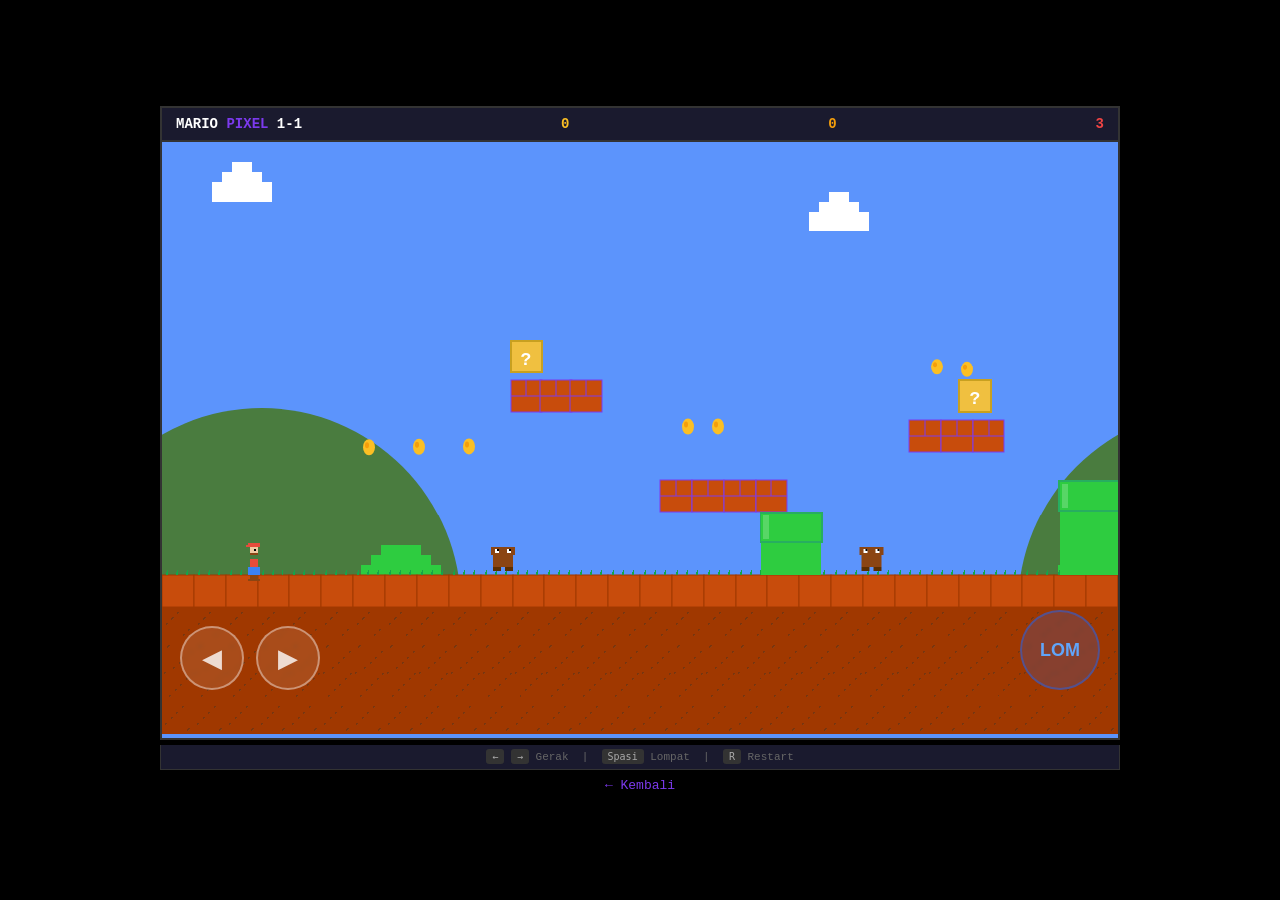
<file: mario-game.html>
<!DOCTYPE html>
<html lang="id">
<head>
    <meta charset="UTF-8">
    <meta name="viewport" content="width=device-width, initial-scale=1.0, user-scalable=no">
    <title>Super Mario Pixel - Main Game</title>
    <style>
        * { margin: 0; padding: 0; box-sizing: border-box; user-select: none; -webkit-user-select: none; }
        body {
            background: #000;
            display: flex;
            justify-content: center;
            align-items: center;
            min-height: 100vh;
            font-family: 'Courier New', monospace;
            overflow: hidden;
            touch-action: none;
        }
        .game-wrapper {
            position: relative;
            width: 100%;
            max-width: 960px;
            text-align: center;
        }
        .game-header {
            display: flex;
            justify-content: space-between;
            align-items: center;
            padding: 8px 14px;
            background: #1a1a2e;
            border: 2px solid #333;
            border-bottom: none;
            color: #fff;
            font-size: 14px;
            font-weight: bold;
        }
        .game-header .score { color: #fbbf24; }
        .game-header .coins { color: #f59e0b; }
        .game-header .lives { color: #ef4444; }
        canvas {
            display: block;
            width: 100%;
            height: auto;
            aspect-ratio: 960 / 600;
            border: 2px solid #333;
            image-rendering: pixelated;
            image-rendering: crisp-edges;
            background: #000;
        }
        .controls-info {
            color: #666;
            font-size: 11px;
            padding: 6px;
            background: #1a1a2e;
            border: 1px solid #333;
            border-top: none;
        }
        .controls-info kbd {
            background: #333;
            padding: 2px 6px;
            border-radius: 3px;
            color: #aaa;
            font-size: 10px;
        }
        .back-link {
            display: inline-block;
            margin-top: 8px;
            color: #7c3aed;
            text-decoration: none;
            font-size: 13px;
        }
        .back-link:hover { text-decoration: underline; }

        /* Joystick overlay - always visible for touch screens */
        .touch-controls {
            display: block;
            position: absolute;
            bottom: 50px;
            left: 0;
            right: 0;
            padding: 0 16px;
            pointer-events: none;
            z-index: 10;
        }

        .dpad {
            position: absolute;
            bottom: 0;
            left: 20px;
            display: flex;
            gap: 12px;
            pointer-events: auto;
        }

        .jump-btn {
            position: absolute;
            bottom: 0;
            right: 20px;
            pointer-events: auto;
        }

        .ctrl-btn {
            width: 64px;
            height: 64px;
            border-radius: 50%;
            border: 2px solid rgba(255, 255, 255, 0.4);
            background: rgba(255, 255, 255, 0.1);
            color: rgba(255, 255, 255, 0.8);
            font-size: 26px;
            display: flex;
            align-items: center;
            justify-content: center;
            touch-action: none;
            transition: background 0.1s, transform 0.1s;
            -webkit-tap-highlight-color: transparent;
            backdrop-filter: blur(2px);
            cursor: pointer;
        }

        .ctrl-btn:active,
        .ctrl-btn.pressed {
            background: rgba(255, 255, 255, 0.25);
            transform: scale(0.92);
            border-color: rgba(255, 255, 255, 0.7);
        }

        .jump-btn .ctrl-btn {
            width: 80px;
            height: 80px;
            font-size: 18px;
            background: rgba(37, 99, 235, 0.2);
            border-color: rgba(37, 99, 235, 0.5);
            color: #60a5fa;
            font-weight: bold;
        }

        .jump-btn .ctrl-btn:active,
        .jump-btn .ctrl-btn.pressed {
            background: rgba(37, 99, 235, 0.4);
            border-color: rgba(37, 99, 235, 0.8);
        }

        @media (max-width: 600px) {
            .game-header { font-size: 11px; padding: 6px 10px; }
            .game-header span:nth-child(2),
            .game-header span:nth-child(3) { display: none; }
            .ctrl-btn { width: 56px; height: 56px; font-size: 22px; }
            .jump-btn .ctrl-btn { width: 68px; height: 68px; font-size: 15px; }
            .touch-controls { bottom: 30px; }
            .back-link { font-size: 11px; }
        }

        @media (max-width: 400px) {
            .ctrl-btn { width: 48px; height: 48px; font-size: 18px; }
            .jump-btn .ctrl-btn { width: 58px; height: 58px; font-size: 13px; }
            .touch-controls { bottom: 20px; }
            .dpad { left: 10px; gap: 8px; }
            .jump-btn { right: 10px; }
        }
    </style>
</head>
<body>
    <div class="game-wrapper">
        <div class="game-header">
            <span>MARIO <span style="color:#7c3aed;">PIXEL</span> <span id="levelDisplay">1-1</span></span>
            <span><span class="score" id="scoreDisplay">0</span></span>
            <span><span class="coins" id="coinDisplay">0</span></span>
            <span><span class="lives" id="livesDisplay">3</span></span>
        </div>

        <div style="position:relative;display:inline-block;width:100%;">
            <canvas id="gameCanvas" width="960" height="600"></canvas>

            <!-- Touch Controls Overlay -->
            <div class="touch-controls" id="touchControls">
                <div class="dpad" id="dpad">
                    <button class="ctrl-btn" id="btnLeft" aria-label="Kiri">&#x25C0;</button>
                    <button class="ctrl-btn" id="btnRight" aria-label="Kanan">&#x25B6;</button>
                </div>
                <div class="jump-btn" id="jumpBtnContainer">
                    <button class="ctrl-btn" id="btnJump" aria-label="Lompat">LOM</button>
                </div>
            </div>
        </div>

        <div class="controls-info">
            <kbd>&larr;</kbd> <kbd>&rarr;</kbd> Gerak &nbsp;|&nbsp; <kbd>Spasi</kbd> Lompat &nbsp;|&nbsp; <kbd>R</kbd> Restart
        </div>
        <a href="index.html" class="back-link">&larr; Kembali</a>
    </div>
    <script>
        const canvas = document.getElementById('gameCanvas');
        const ctx = canvas.getContext('2d');
        const scoreSpan = document.getElementById('scoreDisplay');
        const coinSpan = document.getElementById('coinDisplay');
        const livesSpan = document.getElementById('livesDisplay');

        // Game constants
        const GRAVITY = 0.7;
        const JUMP_FORCE = -13;
        const MOVE_SPEED = 5;
        const TILE = 32;

        // Game state
        let score = 0;
        let coins = 0;
        let lives = 3;
        let gameOver = false;
        let gameWin = false;
        let currentLevel = 1;
        let cameraX = 0;
        let keys = {};

        // Colors
        const COLORS = {
            sky: '#5c94fc',
            ground: '#c84c0c',
            groundDark: '#a03800',
            brick: '#c84c0c',
            brickLine: '#7c3aed',
            pipe: '#2ecc40',
            pipeDark: '#27ae60',
            coin: '#fbbf24',
            coinShine: '#f59e0b',
            marioRed: '#e74c3c',
            marioSkin: '#f0c8a0',
            marioBrown: '#8B4513',
            marioBlue: '#3b82f6',
            goomba: '#8B4513',
            goombaDark: '#5c2e00',
            flagPole: '#2ecc40',
            flag: '#fbbf24',
            cloud: '#fff',
            bush: '#2ecc40',
            hill: '#4a7c3f',
            block: '#f0c040',
            blockBorder: '#c8a020',
            text: '#fff',
            bgDark: '#1a1a2e'
        };

        // Audio
        let audioCtx = null;
        function getAudioCtx() {
            if (!audioCtx) audioCtx = new (window.AudioContext || window.webkitAudioContext)();
            if (audioCtx.state === 'suspended') audioCtx.resume();
            return audioCtx;
        }
        function playBeep(freq, duration, type, volume) {
            try {
                const ctx = getAudioCtx();
                const osc = ctx.createOscillator();
                const gain = ctx.createGain();
                osc.type = type || 'square';
                osc.frequency.setValueAtTime(freq, ctx.currentTime);
                gain.gain.setValueAtTime(volume || 0.08, ctx.currentTime);
                gain.gain.exponentialRampToValueAtTime(0.001, ctx.currentTime + duration);
                osc.connect(gain);
                gain.connect(ctx.destination);
                osc.start();
                osc.stop(ctx.currentTime + duration);
            } catch(e) {}
        }
        function playJumpSound() {
            playBeep(300, 0.1, 'square', 0.08);
            setTimeout(() => playBeep(500, 0.1, 'square', 0.06), 50);
        }
        function playCoinSound() {
            playBeep(988, 0.05, 'square', 0.1);
            setTimeout(() => playBeep(1319, 0.1, 'square', 0.1), 60);
        }
        function playStompSound() {
            playBeep(200, 0.1, 'square', 0.1);
            setTimeout(() => playBeep(400, 0.08, 'square', 0.08), 80);
        }
        function playBlockSound() {
            playBeep(500, 0.06, 'square', 0.08);
        }
        function playGameOverSound() {
            const notes = [400, 350, 300, 250, 200];
            notes.forEach((f, i) => {
                setTimeout(() => playBeep(f, 0.15, 'sawtooth', 0.08), i * 150);
            });
        }
        function playWinSound() {
            const notes = [523, 659, 784, 1047, 784, 1047];
            notes.forEach((f, i) => {
                setTimeout(() => playBeep(f, 0.12, 'square', 0.08), i * 100);
            });
        }

        // Mario
        const mario = {
            x: 80,
            y: 300,
            width: 24,
            height: 32,
            vx: 0,
            vy: 0,
            onGround: false,
            facing: 1,
            frame: 0,
            frameTimer: 0,
            jumpHeld: false
        };

        // Level data
        const LEVEL_WIDTH = 4000;
        const GROUND_Y = 436;

        let platforms = [];
        let enemies = [];
        let coinList = [];
        let pipes = [];
        let questionBlocks = [];
        let flag = null;
        let goombaFrame = 0;
        let goombaTimer = 0;

        function buildLevel1() {
            platforms = [];
            enemies = [];
            coinList = [];
            pipes = [];
            questionBlocks = [];
            flag = null;

            for (let x = 0; x < LEVEL_WIDTH; x += TILE) {
                platforms.push({ x, y: GROUND_Y, w: TILE, h: TILE, type: 'ground' });
                platforms.push({ x, y: GROUND_Y + TILE, w: TILE, h: TILE, type: 'ground' });
                platforms.push({ x, y: GROUND_Y + TILE * 2, w: TILE, h: TILE, type: 'ground' });
                platforms.push({ x, y: GROUND_Y + TILE * 3, w: TILE, h: TILE, type: 'ground' });
                platforms.push({ x, y: GROUND_Y + TILE * 4, w: TILE, h: TILE, type: 'ground' });
            }

            const gaps = [
                { start: 1400, end: 1500 },
                { start: 2200, end: 2320 },
                { start: 3100, end: 3200 }
            ];
            platforms = platforms.filter(p => {
                for (const g of gaps) {
                    if (p.x >= g.start && p.x < g.end && (p.y === GROUND_Y || p.y === GROUND_Y + TILE)) return false;
                }
                return true;
            });

            const floatPlats = [
                { x: 500, y: 340, w: 4 }, { x: 750, y: 280, w: 3 },
                { x: 1000, y: 300, w: 4 }, { x: 1300, y: 260, w: 3 },
                { x: 1600, y: 300, w: 4 }, { x: 1900, y: 240, w: 3 },
                { x: 2400, y: 300, w: 4 }, { x: 2700, y: 260, w: 3 },
                { x: 3000, y: 300, w: 4 }, { x: 3400, y: 280, w: 3 }
            ];
            for (const p of floatPlats) {
                for (let i = 0; i < p.w; i++) {
                    platforms.push({ x: p.x + i * TILE, y: p.y, w: TILE, h: TILE, type: 'brick' });
                }
            }

            const brickPositions = [
                { x: 350, y: 240 }, { x: 380, y: 240 }, { x: 410, y: 240 },
                { x: 1100, y: 200 }, { x: 1130, y: 200 },
                { x: 2000, y: 220 }, { x: 2030, y: 220 }, { x: 2060, y: 220 },
                { x: 2600, y: 200 }, { x: 2630, y: 200 },
                { x: 3200, y: 220 }, { x: 3230, y: 220 },
            ];
            for (const b of brickPositions) {
                platforms.push({ x: b.x, y: b.y, w: TILE, h: TILE, type: 'brick' });
            }

            const qBlocks = [
                { x: 350, y: 200 }, { x: 800, y: 240 },
                { x: 1200, y: 200 }, { x: 1800, y: 200 },
                { x: 2500, y: 200 }, { x: 2900, y: 240 },
                { x: 3500, y: 200 }
            ];
            for (const q of qBlocks) {
                questionBlocks.push({ x: q.x, y: q.y, w: TILE, h: TILE, used: false });
                platforms.push({ x: q.x, y: q.y, w: TILE, h: TILE, type: 'question' });
            }

            const pipePositions = [
                { x: 600, h: 2 }, { x: 900, h: 3 }, { x: 1500, h: 2 },
                { x: 2100, h: 3 }, { x: 2800, h: 2 }, { x: 3600, h: 3 }
            ];
            for (const p of pipePositions) {
                pipes.push({ x: p.x, y: GROUND_Y - p.h * TILE, h: p.h });
                for (let i = 0; i < p.h; i++) {
                    platforms.push({ x: p.x, y: GROUND_Y - (i + 1) * TILE, w: TILE * 2, h: TILE, type: 'pipe' });
                }
            }

            const coinPositions = [
                { x: 200, y: 300 }, { x: 250, y: 300 }, { x: 300, y: 300 },
                { x: 520, y: 280 }, { x: 550, y: 280 },
                { x: 770, y: 220 }, { x: 800, y: 220 },
                { x: 1050, y: 240 }, { x: 1080, y: 240 },
                { x: 1320, y: 200 }, { x: 1350, y: 200 },
                { x: 1650, y: 240 }, { x: 1680, y: 240 },
                { x: 1950, y: 180 }, { x: 1980, y: 180 },
                { x: 2450, y: 240 }, { x: 2480, y: 240 },
                { x: 2750, y: 200 }, { x: 2780, y: 200 },
                { x: 3050, y: 240 }, { x: 3080, y: 240 },
                { x: 3450, y: 220 }, { x: 3480, y: 220 },
                { x: 3700, y: 300 }, { x: 3730, y: 300 }, { x: 3760, y: 300 }
            ];
            for (const c of coinPositions) {
                coinList.push({ x: c.x, y: c.y, w: 16, h: 16, collected: false });
            }

            const enemyPositions = [
                { x: 400 }, { x: 700, range: 100 }, { x: 1100 },
                { x: 1450 }, { x: 1700, range: 120 },
                { x: 2150 }, { x: 2350, range: 100 },
                { x: 2650 }, { x: 2950, range: 120 },
                { x: 3300 }, { x: 3550, range: 100 }
            ];
            for (const e of enemyPositions) {
                enemies.push({
                    x: e.x,
                    y: GROUND_Y - TILE,
                    w: 28,
                    h: 28,
                    vx: -1.5,
                    alive: true,
                    range: e.range || 80,
                    startX: e.x
                });
            }

            flag = { x: 3900, y: 200 };
        }

        function buildLevel2() {
            platforms = [];
            enemies = [];
            coinList = [];
            pipes = [];
            questionBlocks = [];
            flag = null;

            for (let x = 0; x < LEVEL_WIDTH; x += TILE) {
                platforms.push({ x, y: GROUND_Y, w: TILE, h: TILE, type: 'stone' });
                platforms.push({ x, y: GROUND_Y + TILE, w: TILE, h: TILE, type: 'stone' });
                platforms.push({ x, y: GROUND_Y + TILE * 2, w: TILE, h: TILE, type: 'stone' });
                platforms.push({ x, y: GROUND_Y + TILE * 3, w: TILE, h: TILE, type: 'stone' });
                platforms.push({ x, y: GROUND_Y + TILE * 4, w: TILE, h: TILE, type: 'stone' });
            }

            const gaps = [
                { start: 800, end: 920 },
                { start: 1500, end: 1640 },
                { start: 2100, end: 2200 },
                { start: 2800, end: 2960 },
                { start: 3400, end: 3500 }
            ];
            platforms = platforms.filter(p => {
                for (const g of gaps) {
                    if (p.x >= g.start && p.x < g.end && (p.y === GROUND_Y || p.y === GROUND_Y + TILE)) return false;
                }
                return true;
            });

            const floatPlats = [
                { x: 400, y: 340, w: 3 }, { x: 600, y: 280, w: 2 },
                { x: 950, y: 340, w: 3 }, { x: 1100, y: 280, w: 2 },
                { x: 1300, y: 320, w: 3 }, { x: 1650, y: 340, w: 3 },
                { x: 1850, y: 280, w: 3 }, { x: 2050, y: 320, w: 2 },
                { x: 2300, y: 340, w: 3 }, { x: 2500, y: 280, w: 2 },
                { x: 2700, y: 320, w: 3 }, { x: 3000, y: 340, w: 3 },
                { x: 3200, y: 280, w: 2 }, { x: 3550, y: 340, w: 3 },
                { x: 3700, y: 300, w: 2 }
            ];
            for (const p of floatPlats) {
                for (let i = 0; i < p.w; i++) {
                    platforms.push({ x: p.x + i * TILE, y: p.y, w: TILE, h: TILE, type: 'brick' });
                }
            }

            const brickPositions = [
                { x: 500, y: 220 }, { x: 530, y: 220 },
                { x: 1200, y: 200 }, { x: 1230, y: 200 }, { x: 1260, y: 200 },
                { x: 1900, y: 200 }, { x: 1930, y: 200 },
                { x: 2600, y: 220 }, { x: 2630, y: 220 }, { x: 2660, y: 220 },
                { x: 3300, y: 200 }, { x: 3330, y: 200 },
            ];
            for (const b of brickPositions) {
                platforms.push({ x: b.x, y: b.y, w: TILE, h: TILE, type: 'brick' });
            }

            const qBlocks = [
                { x: 500, y: 180 }, { x: 1000, y: 240 },
                { x: 1500, y: 200 }, { x: 2000, y: 240 },
                { x: 2600, y: 180 }, { x: 3100, y: 240 },
                { x: 3600, y: 200 }
            ];
            for (const q of qBlocks) {
                questionBlocks.push({ x: q.x, y: q.y, w: TILE, h: TILE, used: false });
                platforms.push({ x: q.x, y: q.y, w: TILE, h: TILE, type: 'question' });
            }

            const pipePositions = [
                { x: 750, h: 3 }, { x: 1400, h: 2 },
                { x: 2200, h: 3 }, { x: 2900, h: 2 },
                { x: 3500, h: 3 }
            ];
            for (const p of pipePositions) {
                pipes.push({ x: p.x, y: GROUND_Y - p.h * TILE, h: p.h });
                for (let i = 0; i < p.h; i++) {
                    platforms.push({ x: p.x, y: GROUND_Y - (i + 1) * TILE, w: TILE * 2, h: TILE, type: 'pipe' });
                }
            }

            const coinPositions = [
                { x: 420, y: 280 }, { x: 450, y: 280 },
                { x: 620, y: 220 }, { x: 650, y: 220 },
                { x: 1000, y: 280 }, { x: 1030, y: 280 },
                { x: 1350, y: 260 }, { x: 1380, y: 260 },
                { x: 1700, y: 280 }, { x: 1730, y: 280 },
                { x: 1900, y: 220 }, { x: 1930, y: 220 },
                { x: 2350, y: 280 }, { x: 2380, y: 280 },
                { x: 2550, y: 220 }, { x: 2580, y: 220 },
                { x: 3050, y: 280 }, { x: 3080, y: 280 },
                { x: 3250, y: 220 }, { x: 3280, y: 220 },
                { x: 3600, y: 240 }, { x: 3630, y: 240 },
                { x: 3750, y: 240 }
            ];
            for (const c of coinPositions) {
                coinList.push({ x: c.x, y: c.y, w: 16, h: 16, collected: false });
            }

            const enemyPositions = [
                { x: 450, range: 80 }, { x: 700, range: 100 },
                { x: 1000, range: 80 }, { x: 1350 },
                { x: 1600, range: 100 }, { x: 1900, range: 80 },
                { x: 2300, range: 100 }, { x: 2550 },
                { x: 2800, range: 100 }, { x: 3100, range: 80 },
                { x: 3400, range: 100 }, { x: 3650 }
            ];
            for (const e of enemyPositions) {
                enemies.push({
                    x: e.x,
                    y: GROUND_Y - TILE,
                    w: 28,
                    h: 28,
                    vx: -2,
                    alive: true,
                    range: e.range || 80,
                    startX: e.x
                });
            }

            flag = { x: 3900, y: 200 };
        }

        function buildLevel() {
            if (currentLevel === 1) buildLevel1();
            else buildLevel2();
        }

        function resetGame() {
            mario.x = 80;
            mario.y = 300;
            mario.vx = 0;
            mario.vy = 0;
            mario.onGround = false;
            mario.facing = 1;
            mario.frame = 0;
            cameraX = 0;
            gameOver = false;
            gameWin = false;
            currentLevel = 1;
            score = 0;
            coins = 0;
            lives = 3;
            buildLevel();
            updateDisplay();
        }

        function updateDisplay() {
            scoreSpan.textContent = score;
            coinSpan.textContent = coins;
            livesSpan.textContent = lives;
            const levelEl = document.getElementById('levelDisplay');
            if (levelEl) levelEl.textContent = currentLevel === 1 ? '1-1' : '1-2';
        }

        function rectCollide(a, b) {
            return a.x < b.x + b.w && a.x + a.w > b.x &&
                   a.y < b.y + b.h && a.y + a.h > b.y;
        }

        function handleCollisions() {
            mario.onGround = false;

            const viewLeft = cameraX - TILE;
            const viewRight = cameraX + canvas.width + TILE;

            for (const plat of platforms) {
                if (plat.x > viewRight || plat.x + plat.w < viewLeft) continue;
                if (!rectCollide(
                    { x: mario.x, y: mario.y, w: mario.width, h: mario.height },
                    { x: plat.x, y: plat.y, w: plat.w, h: plat.h }
                )) continue;

                const marioCenterX = mario.x + mario.width / 2;
                const marioCenterY = mario.y + mario.height / 2;
                const platCenterX = plat.x + plat.w / 2;
                const platCenterY = plat.y + plat.h / 2;

                const overlapX = (mario.width / 2 + plat.w / 2) - Math.abs(marioCenterX - platCenterX);
                const overlapY = (mario.height / 2 + plat.h / 2) - Math.abs(marioCenterY - platCenterY);

                if (overlapX < overlapY) {
                    if (marioCenterX < platCenterX) {
                        mario.x = plat.x - mario.width;
                    } else {
                        mario.x = plat.x + plat.w;
                    }
                } else {
                    if (marioCenterY < platCenterY) {
                        mario.y = plat.y - mario.height;
                        mario.vy = 0;
                        mario.onGround = true;
                    } else {
                        mario.y = plat.y + plat.h;
                        mario.vy = 2;
                    }
                }
            }

            for (const c of coinList) {
                if (c.collected) continue;
                if (rectCollide(
                    { x: mario.x, y: mario.y, w: mario.width, h: mario.height },
                    { x: c.x, y: c.y, w: c.w, h: c.h }
                )) {
                    c.collected = true;
                    coins++;
                    score += 100;
                    playCoinSound();
                    updateDisplay();
                }
            }

            for (const q of questionBlocks) {
                if (q.used) continue;
                if (!rectCollide(
                    { x: mario.x, y: mario.y, w: mario.width, h: mario.height },
                    { x: q.x, y: q.y, w: q.w, h: q.h }
                )) continue;
                const mc = mario.x + mario.width / 2;
                const qc = q.x + q.w / 2;
                const ovX = (mario.width / 2 + q.w / 2) - Math.abs(mc - qc);
                const ovY = (mario.height / 2 + q.h / 2) - Math.abs(mario.y + mario.height / 2 - (q.y + q.h / 2));
                if (ovX >= ovY && mario.y + mario.height / 2 < q.y + q.h / 2) {
                    // Hit from below
                    q.used = true;
                    coins++;
                    score += 200;
                    mario.vy = 3;
                    playBlockSound();
                    updateDisplay();
                }
            }

            for (const e of enemies) {
                if (!e.alive) continue;
                if (!rectCollide(
                    { x: mario.x, y: mario.y, w: mario.width, h: mario.height },
                    { x: e.x, y: e.y, w: e.w, h: e.h }
                )) continue;

                if (mario.vy > 0 && mario.y + mario.height - e.y < 20) {
                    e.alive = false;
                    mario.vy = JUMP_FORCE / 1.5;
                    score += 200;
                    playStompSound();
                    updateDisplay();
                } else {
                    marioHit();
                }
            }

            if (flag && rectCollide(
                { x: mario.x, y: mario.y, w: mario.width, h: mario.height },
                { x: flag.x, y: flag.y, w: 20, h: 200 }
            )) {
                if (currentLevel === 1) {
                    currentLevel = 2;
                    mario.x = 80;
                    mario.y = 300;
                    mario.vx = 0;
                    mario.vy = 0;
                    cameraX = 0;
                    buildLevel();
                    updateDisplay();
                } else {
                    gameWin = true;
                    playWinSound();
                }
            }

            if (mario.y > 600) {
                marioHit();
            }
        }

        function marioHit() {
            lives--;
            updateDisplay();
            if (lives <= 0) {
                gameOver = true;
                playGameOverSound();
                return;
            }
            mario.x = 80;
            mario.y = 300;
            mario.vx = 0;
            mario.vy = 0;
            cameraX = 0;
        }

        function update() {
            if (gameOver || gameWin) return;

            if (keys['ArrowLeft'] || keys['a']) {
                mario.vx = -MOVE_SPEED;
                mario.facing = -1;
            } else if (keys['ArrowRight'] || keys['d']) {
                mario.vx = MOVE_SPEED;
                mario.facing = 1;
            } else {
                mario.vx *= 0.7;
                if (Math.abs(mario.vx) < 0.1) mario.vx = 0;
            }

            if ((keys[' '] || keys['ArrowUp'] || keys['w']) && mario.onGround) {
                mario.vy = JUMP_FORCE;
                mario.onGround = false;
                mario.jumpHeld = true;
                playJumpSound();
            }
            if (mario.jumpHeld && !(keys[' '] || keys['ArrowUp'] || keys['w'])) {
                mario.jumpHeld = false;
                if (mario.vy < -4) mario.vy = -4;
            }
            if (mario.jumpHeld && mario.vy < -2) {
                mario.vy += GRAVITY * 0.5;
            } else {
                mario.vy += GRAVITY;
            }
            if (mario.vy > 15) mario.vy = 15;

            mario.x += mario.vx;
            mario.y += mario.vy;

            if (mario.x < 0) mario.x = 0;
            if (mario.x > LEVEL_WIDTH - mario.width) mario.x = LEVEL_WIDTH - mario.width;

            handleCollisions();

            if (Math.abs(mario.vx) > 1 && mario.onGround) {
                mario.frameTimer++;
                if (mario.frameTimer > 6) {
                    mario.frame = (mario.frame + 1) % 4;
                    mario.frameTimer = 0;
                }
            } else if (mario.onGround) {
                mario.frame = 0;
            }

            cameraX = mario.x - 360;
            if (cameraX < 0) cameraX = 0;
            if (cameraX > LEVEL_WIDTH - 960) cameraX = LEVEL_WIDTH - 960;

            goombaTimer++;
            if (goombaTimer > 15) {
                goombaFrame = (goombaFrame + 1) % 2;
                goombaTimer = 0;
            }

            for (const e of enemies) {
                if (!e.alive) continue;

                // Look ahead for gaps and pipes
                const lookAhead = e.vx > 0 ? e.w + 2 : -2;
                const checkX = e.x + e.w / 2 + lookAhead;
                let blocked = false;

                // Check gap ahead
                let hasGround = false;
                for (const plat of platforms) {
                    if ((plat.type === 'ground' || plat.type === 'stone') && plat.y === GROUND_Y) {
                        if (checkX >= plat.x && checkX <= plat.x + plat.w) {
                            hasGround = true;
                            break;
                        }
                    }
                }
                if (!hasGround) blocked = true;

                // Check pipe collision ahead
                if (!blocked) {
                    for (const plat of platforms) {
                        if (plat.type === 'pipe') {
                            if (rectCollide(
                                { x: e.x + e.vx, y: e.y, w: e.w, h: e.h },
                                { x: plat.x, y: plat.y, w: plat.w, h: plat.h }
                            )) {
                                blocked = true;
                                break;
                            }
                        }
                    }
                }

                if (blocked) {
                    e.vx *= -1;
                } else {
                    e.x += e.vx;
                }

                if (e.range) {
                    if (e.x < e.startX - e.range || e.x > e.startX + e.range) {
                        e.vx *= -1;
                        e.x = Math.max(e.startX - e.range, Math.min(e.startX + e.range, e.x));
                    }
                }

                e.y = GROUND_Y - TILE;
            }
        }

        function drawPixelMario(x, y, frame, facing) {
            const p = 2;
            ctx.fillStyle = COLORS.marioRed;
            ctx.fillRect(x + 4 * p, y + 8 * p, 4 * p, 4 * p);

            ctx.fillStyle = COLORS.marioSkin;
            ctx.fillRect(x + 4 * p, y + 2 * p, 4 * p, 4 * p);

            ctx.fillStyle = COLORS.marioRed;
            ctx.fillRect(x + 3 * p, y, 6 * p, 2 * p);
            ctx.fillRect(x + 2 * p, y + 1 * p, 2 * p, 1 * p);

            ctx.fillStyle = '#000';
            if (facing > 0) {
                ctx.fillRect(x + 6 * p, y + 3 * p, 1 * p, 1 * p);
            } else {
                ctx.fillRect(x + 5 * p, y + 3 * p, 1 * p, 1 * p);
            }

            ctx.fillStyle = COLORS.marioBrown;
            ctx.fillRect(x + 4 * p, y + 5 * p, 4 * p, 1 * p);

            ctx.fillStyle = COLORS.marioBlue;
            if (frame === 0 || frame === 2) {
                ctx.fillRect(x + 3 * p, y + 12 * p, 6 * p, 4 * p);
            } else if (frame === 1) {
                ctx.fillRect(x + 2 * p, y + 12 * p, 6 * p, 4 * p);
            } else {
                ctx.fillRect(x + 4 * p, y + 12 * p, 6 * p, 4 * p);
            }

            ctx.fillStyle = COLORS.marioBrown;
            if (!mario.onGround) {
                ctx.fillRect(x + 3 * p, y + 16 * p, 2 * p, 2 * p);
                ctx.fillRect(x + 7 * p, y + 15 * p, 2 * p, 2 * p);
            } else if (frame === 0) {
                ctx.fillRect(x + 4 * p, y + 16 * p, 2 * p, 2 * p);
                ctx.fillRect(x + 6 * p, y + 16 * p, 2 * p, 2 * p);
            } else if (frame === 1) {
                ctx.fillRect(x + 3 * p, y + 16 * p, 2 * p, 2 * p);
                ctx.fillRect(x + 7 * p, y + 16 * p, 2 * p, 2 * p);
            } else {
                ctx.fillRect(x + 5 * p, y + 16 * p, 2 * p, 2 * p);
                ctx.fillRect(x + 7 * p, y + 16 * p, 2 * p, 2 * p);
            }

            ctx.fillStyle = COLORS.marioBrown;
            ctx.fillRect(x + 3 * p, y + 18 * p, 3 * p, 1 * p);
            ctx.fillRect(x + 6 * p, y + 18 * p, 3 * p, 1 * p);
        }

        function drawPixelGoomba(x, y, frame) {
            const p = 2;
            ctx.fillStyle = COLORS.goomba;
            ctx.fillRect(x + 2 * p, y + 4 * p, 10 * p, 8 * p);
            ctx.fillRect(x + 1 * p, y + 2 * p, 12 * p, 4 * p);
            ctx.fillStyle = COLORS.goombaDark;
            if (frame === 0) {
                ctx.fillRect(x + 1 * p, y + 12 * p, 4 * p, 2 * p);
                ctx.fillRect(x + 9 * p, y + 12 * p, 4 * p, 2 * p);
            } else {
                ctx.fillRect(x + 2 * p, y + 12 * p, 4 * p, 2 * p);
                ctx.fillRect(x + 8 * p, y + 12 * p, 4 * p, 2 * p);
            }
            ctx.fillStyle = '#fff';
            ctx.fillRect(x + 3 * p, y + 3 * p, 2 * p, 2 * p);
            ctx.fillRect(x + 9 * p, y + 3 * p, 2 * p, 2 * p);
            ctx.fillStyle = '#000';
            ctx.fillRect(x + 4 * p, y + 3 * p, 1 * p, 1 * p);
            ctx.fillRect(x + 10 * p, y + 3 * p, 1 * p, 1 * p);
        }

        function draw() {
            const isUnderground = currentLevel === 2;
            ctx.fillStyle = isUnderground ? '#0f0f23' : COLORS.sky;
            ctx.fillRect(0, 0, canvas.width, canvas.height);

            ctx.save();
            ctx.translate(-cameraX, 0);

            if (!isUnderground) {
                ctx.fillStyle = COLORS.hill;
                for (let i = 0; i < 5; i++) {
                    const hx = i * 960 + 100;
                    const hw = 200;
                    ctx.beginPath();
                    ctx.arc(hx, GROUND_Y + TILE, hw, Math.PI, 0);
                    ctx.fill();
                }

                ctx.fillStyle = COLORS.cloud;
                for (let i = 0; i < 8; i++) {
                    const cx = i * 600 + 50;
                    const cy = 40 + (i % 3) * 30;
                    ctx.fillRect(cx, cy, 60, 20);
                    ctx.fillRect(cx + 10, cy - 10, 40, 10);
                    ctx.fillRect(cx + 20, cy - 20, 20, 10);
                }

                ctx.fillStyle = COLORS.bush;
                for (let i = 0; i < 6; i++) {
                    const bx = i * 700 + 200;
                    const by = GROUND_Y - 10;
                    ctx.fillRect(bx, by, 80, 10);
                    ctx.fillRect(bx + 10, by - 10, 60, 10);
                    ctx.fillRect(bx + 20, by - 20, 40, 10);
                }
            } else {
                // Cave ceiling stalactites
                ctx.fillStyle = '#2a1a0a';
                for (let i = 0; i < 12; i++) {
                    const sx = i * 350 + (i % 3) * 50;
                    const sw = 20 + (i % 5) * 8;
                    const sh = 20 + (i % 4) * 12;
                    ctx.fillRect(sx, 0, sw, sh);
                }
            }

            const viewLeft = cameraX - TILE;
            const viewRight = cameraX + canvas.width + TILE;

            for (const plat of platforms) {
                if (plat.type === 'ground' || plat.type === 'stone') {
                    if (plat.x > viewRight || plat.x + plat.w < viewLeft) continue;
                    if (isUnderground) {
                        ctx.fillStyle = plat.y === GROUND_Y ? '#555' : '#444';
                    } else {
                        ctx.fillStyle = plat.y === GROUND_Y ? COLORS.ground : COLORS.groundDark;
                    }
                    ctx.fillRect(plat.x, plat.y, plat.w, plat.h);
                    if (plat.y === GROUND_Y) {
                        ctx.strokeStyle = isUnderground ? '#666' : COLORS.groundDark;
                        ctx.lineWidth = 1;
                        ctx.strokeRect(plat.x, plat.y, plat.w, plat.h);
                        ctx.fillStyle = '#16a34a';
                        for (let i = 0; i < 3; i++) {
                            const gx = plat.x + 4 + i * 10;
                            ctx.fillRect(gx, plat.y - 3, 2, 3);
                            ctx.fillRect(gx + 1, plat.y - 5, 1, 2);
                        }
                    } else {
                        const seed = plat.x * 7 + plat.y * 13;
                        for (let i = 0; i < 6; i++) {
                            const dx = plat.x + ((seed + i * 11) % (plat.w - 4)) + 2;
                            const dy = plat.y + ((seed + i * 17) % (plat.h - 4)) + 2;
                            ctx.fillStyle = isUnderground ? '#555' : '#78350f';
                            ctx.fillRect(dx, dy, 2, 2);
                            ctx.fillStyle = isUnderground ? '#4a4a4a' : '#92400e';
                            ctx.fillRect(dx + 1, dy + 1, 1, 1);
                        }
                    }
                }
            }

            for (const plat of platforms) {
                if (plat.type === 'brick') {
                    if (plat.x > viewRight || plat.x + plat.w < viewLeft) continue;
                    ctx.fillStyle = COLORS.brick;
                    ctx.fillRect(plat.x, plat.y, plat.w, plat.h);
                    ctx.strokeStyle = COLORS.brickLine;
                    ctx.lineWidth = 1;
                    ctx.strokeRect(plat.x, plat.y, plat.w, plat.h);
                    ctx.strokeStyle = COLORS.brickLine;
                    ctx.lineWidth = 1;
                    ctx.beginPath();
                    ctx.moveTo(plat.x, plat.y + plat.h / 2);
                    ctx.lineTo(plat.x + plat.w, plat.y + plat.h / 2);
                    ctx.moveTo(plat.x + plat.w / 2, plat.y);
                    ctx.lineTo(plat.x + plat.w / 2, plat.y + plat.h / 2);
                    ctx.stroke();
                }
            }

            for (const q of questionBlocks) {
                ctx.fillStyle = q.used ? '#888' : COLORS.block;
                ctx.fillRect(q.x, q.y, q.w, q.h);
                ctx.strokeStyle = COLORS.blockBorder;
                ctx.lineWidth = 2;
                ctx.strokeRect(q.x, q.y, q.w, q.h);
                if (!q.used) {
                    ctx.fillStyle = '#fff';
                    ctx.font = 'bold 18px "Courier New", monospace';
                    ctx.textAlign = 'center';
                    ctx.fillText('?', q.x + q.w / 2, q.y + q.h - 8);
                }
            }

            for (const p of pipes) {
                if (p.x > viewRight || p.x + TILE * 2 < viewLeft) continue;
                ctx.fillStyle = COLORS.pipe;
                ctx.fillRect(p.x + 2, p.y + TILE, TILE * 2 - 4, (p.h - 1) * TILE);
                ctx.fillStyle = COLORS.pipeDark;
                ctx.fillRect(p.x, p.y, TILE * 2, TILE);
                ctx.fillStyle = COLORS.pipe;
                ctx.fillRect(p.x + 2, p.y + 2, TILE * 2 - 4, TILE - 4);
                ctx.fillStyle = 'rgba(255,255,255,0.2)';
                ctx.fillRect(p.x + 4, p.y + 4, 6, TILE - 8);
            }

            for (const c of coinList) {
                if (c.collected) continue;
                if (c.x > viewRight || c.x + c.w < viewLeft) continue;
                const pulse = Math.sin(Date.now() / 200 + c.x) * 2;
                ctx.fillStyle = COLORS.coin;
                ctx.beginPath();
                ctx.ellipse(c.x + 8, c.y + 8 + pulse, 6, 8, 0, 0, Math.PI * 2);
                ctx.fill();
                ctx.fillStyle = COLORS.coinShine;
                ctx.beginPath();
                ctx.ellipse(c.x + 6, c.y + 6 + pulse, 2, 3, 0, 0, Math.PI * 2);
                ctx.fill();
            }

            for (const e of enemies) {
                if (!e.alive) continue;
                drawPixelGoomba(e.x, e.y, goombaFrame);
            }

            if (flag) {
                ctx.fillStyle = COLORS.flagPole;
                ctx.fillRect(flag.x + 8, flag.y, 4, GROUND_Y - flag.y + TILE);
                ctx.fillStyle = COLORS.flag;
                ctx.beginPath();
                ctx.moveTo(flag.x + 8, flag.y);
                ctx.lineTo(flag.x + 8 + 40, flag.y + 20);
                ctx.lineTo(flag.x + 8, flag.y + 40);
                ctx.fill();
                ctx.fillStyle = '#2ecc40';
                ctx.beginPath();
                ctx.arc(flag.x + 10, flag.y, 6, 0, Math.PI * 2);
                ctx.fill();
            }

            if (!gameOver) {
                drawPixelMario(mario.x, mario.y, mario.frame, mario.facing);
            }

            ctx.restore();

            if (gameOver) {
                ctx.fillStyle = 'rgba(0,0,0,0.7)';
                ctx.fillRect(0, 0, canvas.width, canvas.height);
                ctx.fillStyle = COLORS.text;
                ctx.font = '48px "Courier New", monospace';
                ctx.textAlign = 'center';
                ctx.fillText('GAME OVER', canvas.width / 2, 240);
                ctx.font = '18px "Courier New", monospace';
                ctx.fillText('Tekan R untuk restart', canvas.width / 2, 290);
            }

            if (gameWin) {
                ctx.fillStyle = 'rgba(0,0,0,0.7)';
                ctx.fillRect(0, 0, canvas.width, canvas.height);
                ctx.fillStyle = '#fbbf24';
                ctx.font = '48px "Courier New", monospace';
                ctx.textAlign = 'center';
                ctx.fillText('SELAMAT!', canvas.width / 2, 220);
                ctx.fillStyle = COLORS.text;
                ctx.font = '24px "Courier New", monospace';
                ctx.fillText('Kamu menyelesaikan level!', canvas.width / 2, 270);
                ctx.font = '18px "Courier New", monospace';
                ctx.fillText('Skor: ' + score + ' | Koin: ' + coins, canvas.width / 2, 310);
                ctx.font = '16px "Courier New", monospace';
                ctx.fillText('Tekan R untuk main lagi', canvas.width / 2, 350);
            }
        }

        function gameLoop() {
            update();
            draw();
            requestAnimationFrame(gameLoop);
        }

        // Keyboard input
        document.addEventListener('keydown', (e) => {
            keys[e.key] = true;
            if (e.key === 'r' || e.key === 'R') {
                if (gameOver || gameWin) resetGame();
            }
            if ((e.key === ' ' || e.key === 'ArrowUp') && !gameOver && !gameWin) {
                e.preventDefault();
            }
        });

        document.addEventListener('keyup', (e) => {
            keys[e.key] = false;
        });

        // Touch joystick controls
        const btnLeft = document.getElementById('btnLeft');
        const btnRight = document.getElementById('btnRight');
        const btnJump = document.getElementById('btnJump');

        function setupTouchButton(el, keyDown, keyUp) {
            const start = (e) => {
                e.preventDefault();
                keys[keyDown] = true;
                if (keyUp) keys[keyUp] = false;
                el.classList.add('pressed');
            };
            const end = (e) => {
                e.preventDefault();
                keys[keyDown] = false;
                el.classList.remove('pressed');
            };

            el.addEventListener('touchstart', start, { passive: false });
            el.addEventListener('touchend', end, { passive: false });
            el.addEventListener('touchcancel', end, { passive: false });
            el.addEventListener('mousedown', start);
            el.addEventListener('mouseup', end);
            el.addEventListener('mouseleave', end);
        }

        setupTouchButton(btnLeft, 'ArrowLeft', 'ArrowRight');
        setupTouchButton(btnRight, 'ArrowRight', 'ArrowLeft');

        btnJump.addEventListener('touchstart', (e) => {
            e.preventDefault();
            keys[' '] = true;
            btnJump.classList.add('pressed');
        }, { passive: false });

        btnJump.addEventListener('touchend', (e) => {
            e.preventDefault();
            keys[' '] = false;
            btnJump.classList.remove('pressed');
        }, { passive: false });

        btnJump.addEventListener('touchcancel', (e) => {
            keys[' '] = false;
            btnJump.classList.remove('pressed');
        });

        btnJump.addEventListener('mousedown', () => {
            keys[' '] = true;
            btnJump.classList.add('pressed');
        });

        btnJump.addEventListener('mouseup', () => {
            keys[' '] = false;
            btnJump.classList.remove('pressed');
        });

        btnJump.addEventListener('mouseleave', () => {
            keys[' '] = false;
            btnJump.classList.remove('pressed');
        });

        // Legacy touch on canvas (swipe left/right, tap jump)
        let touchStartX = 0;
        let touchStartY = 0;
        let touchActive = false;

        canvas.addEventListener('touchstart', (e) => {
            e.preventDefault();
            const touch = e.touches[0];
            touchStartX = touch.clientX;
            touchStartY = touch.clientY;
            touchActive = true;
        }, { passive: false });

        canvas.addEventListener('touchmove', (e) => {
            e.preventDefault();
            if (!touchActive) return;
            const touch = e.touches[0];
            const dx = touch.clientX - touchStartX;
            if (dx < -20) { keys['ArrowLeft'] = true; keys['ArrowRight'] = false; }
            else if (dx > 20) { keys['ArrowRight'] = true; keys['ArrowLeft'] = false; }
            else { keys['ArrowLeft'] = false; keys['ArrowRight'] = false; }
        }, { passive: false });

        canvas.addEventListener('touchend', (e) => {
            e.preventDefault();
            keys['ArrowLeft'] = false;
            keys['ArrowRight'] = false;
            touchActive = false;
            if (Math.abs(e.changedTouches[0].clientX - touchStartX) < 20 &&
                Math.abs(e.changedTouches[0].clientY - touchStartY) < 20) {
                keys[' '] = true;
                setTimeout(() => keys[' '] = false, 100);
            }
        }, { passive: false });

        // Initialize
        buildLevel();
        gameLoop();
    </script>
</body>
</html>
</file>
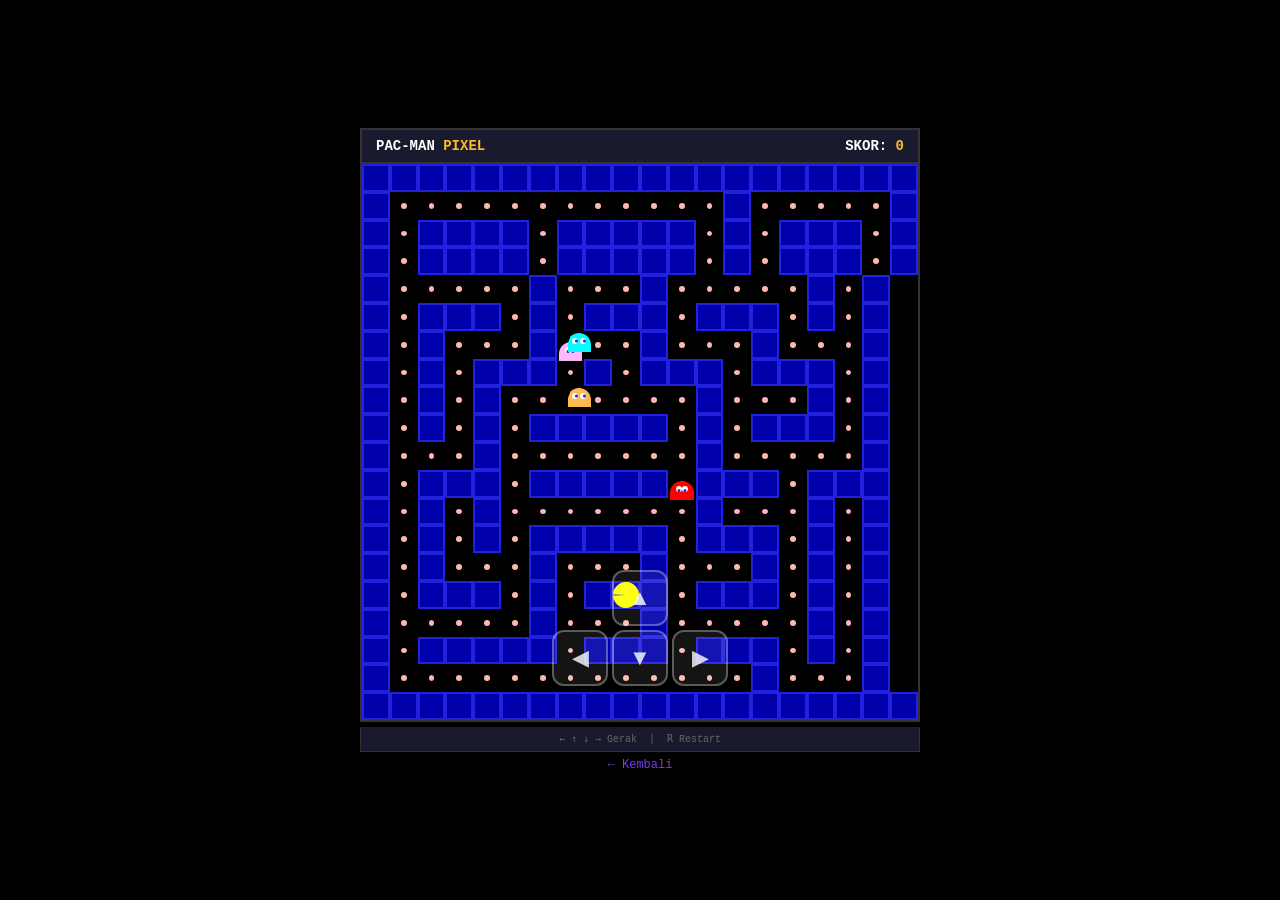
<file: pacman-game.html>
<!DOCTYPE html>
<html lang="id">
<head>
    <meta charset="UTF-8">
    <meta name="viewport" content="width=device-width, initial-scale=1.0, user-scalable=no">
    <title>Pacman Pixel - Main Game</title>
    <style>
        * { margin: 0; padding: 0; box-sizing: border-box; user-select: none; }
        body {
            background: #000;
            display: flex;
            justify-content: center;
            align-items: center;
            min-height: 100vh;
            font-family: 'Courier New', monospace;
            overflow: hidden;
            touch-action: none;
        }
        .game-wrapper { position: relative; width: 100%; max-width: 560px; text-align: center; }
        .game-header {
            display: flex; justify-content: space-between; align-items: center;
            padding: 8px 14px; background: #1a1a2e;
            border: 2px solid #333; border-bottom: none;
            color: #fff; font-size: 14px; font-weight: bold;
        }
        .game-header .score { color: #fbbf24; }
        canvas {
            display: block; width: 100%; aspect-ratio: 1/1;
            border: 2px solid #333;
            image-rendering: pixelated; image-rendering: crisp-edges;
        }
        .controls-info {
            color: #666; font-size: 10px; padding: 6px;
            background: #1a1a2e; border: 1px solid #333; border-top: none;
        }
        .back-link { display: inline-block; margin-top: 6px; color: #7c3aed; text-decoration: none; font-size: 12px; }

        .touch-controls {
            display: block; position: absolute;
            bottom: 36px; left: 0; right: 0;
            pointer-events: none; z-index: 10;
        }
        .dpad {
            position: absolute; bottom: 0; left: 50%; transform: translateX(-50%);
            display: grid;
            grid-template-columns: 56px 56px 56px;
            grid-template-rows: 56px 56px;
            gap: 4px;
            pointer-events: auto;
        }
        .ctrl-btn {
            width: 56px; height: 56px; border-radius: 12px;
            border: 2px solid rgba(255,255,255,0.3);
            background: rgba(255,255,255,0.08);
            color: rgba(255,255,255,0.8);
            font-size: 22px;
            display: flex; align-items: center; justify-content: center;
            touch-action: none; cursor: pointer;
            -webkit-tap-highlight-color: transparent;
        }
        .ctrl-btn:active, .ctrl-btn.pressed {
            background: rgba(255,255,255,0.2);
            transform: scale(0.92);
        }
        .btn-up { grid-column: 2; grid-row: 1; }
        .btn-left { grid-column: 1; grid-row: 2; }
        .btn-down { grid-column: 2; grid-row: 2; }
        .btn-right { grid-column: 3; grid-row: 2; }

        @media (max-width: 400px) {
            .dpad { grid-template-columns: 48px 48px 48px; grid-template-rows: 48px 48px; gap: 3px; }
            .ctrl-btn { width: 48px; height: 48px; font-size: 18px; }
        }
    </style>
</head>
<body>
    <div class="game-wrapper">
        <div class="game-header">
            <span>PAC-MAN <span style="color:#fbbf24;">PIXEL</span></span>
            <span>SKOR: <span class="score" id="scoreDisplay">0</span></span>
        </div>
        <div style="position:relative;display:inline-block;width:100%;">
            <canvas id="gameCanvas" width="560" height="560"></canvas>
            <div class="touch-controls">
                <div class="dpad">
                    <button class="ctrl-btn btn-up" id="btnUp">&#x25B2;</button>
                    <button class="ctrl-btn btn-left" id="btnLeft">&#x25C0;</button>
                    <button class="ctrl-btn btn-down" id="btnDown">&#x25BC;</button>
                    <button class="ctrl-btn btn-right" id="btnRight">&#x25B6;</button>
                </div>
            </div>
        </div>
        <div class="controls-info"><kbd>&larr;</kbd> <kbd>&uarr;</kbd> <kbd>&darr;</kbd> <kbd>&rarr;</kbd> Gerak &nbsp;|&nbsp; <kbd>R</kbd> Restart</div>
        <a href="index.html" class="back-link">&larr; Kembali</a>
    </div>
    <script>
        const canvas = document.getElementById('gameCanvas');
        const ctx = canvas.getContext('2d');
        const scoreSpan = document.getElementById('scoreDisplay');

        const TILE = 28;
        const COLS = 20;
        const ROWS = 20;
        const W = COLS * TILE;
        const H = ROWS * TILE;

        let score = 0;
        let gameOver = false;
        let gameWin = false;

        const DIR = { UP: 0, DOWN: 1, LEFT: 2, RIGHT: 3 };

        const maze = [
            "####################",
            "#............#.....#",
            "#.####.#####.#.###.#",
            "#.####.#####.#.###.#",
            "#.....#...#.....#.#",
            "#.###.#.###.###.#.#",
            "#.#...#...#...#...#",
            "#.#.###.#.###.###.#",
            "#.#.#.......#...#.#",
            "#.#.#.#####.#.###.#",
            "#...#.......#.....#",
            "#.###.#####.###.###",
            "#.#.#.......#...#.#",
            "#.#.#.#####.###.#.#",
            "#.#...#...#...#.#.#",
            "#.###.#.###.###.#.#",
            "#.....#...#.....#.#",
            "#.#####.###.###.#.#",
            "#.............#...#",
            "####################"
        ];

        let dots = [];
        let pacman = { tx: 0, ty: 0, dir: DIR.RIGHT, nextDir: DIR.RIGHT, progress: 0, mouth: 0, mouthDir: 1 };
        let ghosts = [];

        // Audio
        let audioCtx = null;
        function getAudioCtx() {
            if (!audioCtx) audioCtx = new (window.AudioContext || window.webkitAudioContext)();
            if (audioCtx.state === 'suspended') audioCtx.resume();
            return audioCtx;
        }
        function playBeep(freq, duration, type, volume) {
            try {
                const ctx = getAudioCtx();
                const osc = ctx.createOscillator();
                const gain = ctx.createGain();
                osc.type = type || 'square';
                osc.frequency.setValueAtTime(freq, ctx.currentTime);
                gain.gain.setValueAtTime(volume || 0.1, ctx.currentTime);
                gain.gain.exponentialRampToValueAtTime(0.001, ctx.currentTime + duration);
                osc.connect(gain);
                gain.connect(ctx.destination);
                osc.start();
                osc.stop(ctx.currentTime + duration);
            } catch(e) {}
        }
        function playDotSound() {
            playBeep(6000, 0.06, 'square', 0.08);
        }
        function playGameOverSound() {
            const notes = [400, 350, 300, 200];
            notes.forEach((f, i) => {
                setTimeout(() => playBeep(f, 0.15, 'sawtooth', 0.1), i * 150);
            });
        }
        function playWinSound() {
            const notes = [400, 500, 600, 800, 1000];
            notes.forEach((f, i) => {
                setTimeout(() => playBeep(f, 0.12, 'square', 0.08), i * 120);
            });
        }

        function buildLevel() {
            dots = [];
            ghosts = [];
            for (let r = 0; r < ROWS; r++) {
                for (let c = 0; c < COLS; c++) {
                    if (maze[r][c] === '.') {
                        dots.push({ x: c, y: r, eaten: false });
                    }
                }
            }

            // Place pacman
            pacman.tx = 9;
            pacman.ty = 15;
            pacman.progress = 0;
            pacman.dir = DIR.LEFT;
            pacman.nextDir = DIR.LEFT;

            // Ghosts
            const ghostColors = ['#ff0000', '#ffb8ff', '#00ffff', '#ffb852'];
            const ghostPositions = [{ x: 9, y: 8 }, { x: 8, y: 8 }, { x: 10, y: 8 }, { x: 9, y: 7 }];
            for (let i = 0; i < 4; i++) {
                ghosts.push({
                    tx: ghostPositions[i].x,
                    ty: ghostPositions[i].y,
                    progress: 0,
                    color: ghostColors[i],
                    dir: DIR.UP,
                    frightened: false,
                    scatterTarget: [{ x: 1, y: 1 }, { x: 18, y: 1 }, { x: 1, y: 18 }, { x: 18, y: 18 }][i]
                });
            }
        }

        function isWall(x, y) {
            if (x < 0 || x >= COLS || y < 0 || y >= ROWS) return true;
            return maze[y][x] === '#';
        }

        function canMove(x, y) {
            return !isWall(x, y);
        }

        const PACMAN_SPEED = 0.125;
        const GHOST_SPEED = 0.08;

        function getDirVec(dir) {
            if (dir === DIR.LEFT) return { dx: -1, dy: 0 };
            if (dir === DIR.RIGHT) return { dx: 1, dy: 0 };
            if (dir === DIR.UP) return { dx: 0, dy: -1 };
            if (dir === DIR.DOWN) return { dx: 0, dy: 1 };
            return { dx: 0, dy: 0 };
        }

        function updatePacman() {
            // Try direction change at grid boundary
            if (pacman.progress === 0) {
                const nd = getDirVec(pacman.nextDir);
                if (canMove(pacman.tx + nd.dx, pacman.ty + nd.dy)) {
                    pacman.dir = pacman.nextDir;
                }
            }

            const d = getDirVec(pacman.dir);
            const canAdvance = canMove(pacman.tx + d.dx, pacman.ty + d.dy);

            if (canAdvance) {
                pacman.progress += PACMAN_SPEED;
                if (pacman.progress >= 1) {
                    pacman.tx += d.dx;
                    pacman.ty += d.dy;
                    pacman.progress = 0;
                }
            } else {
                pacman.progress = 0;
            }

            // Tunnel wrap
            if (pacman.tx < 0) { pacman.tx = COLS - 1; pacman.progress = 0; }
            if (pacman.tx >= COLS) { pacman.tx = 0; pacman.progress = 0; }

            // Eat dots
            for (const dot of dots) {
                if (!dot.eaten && dot.x === pacman.tx && dot.y === pacman.ty) {
                    dot.eaten = true;
                    score += 10;
                    playDotSound();
                    updateDisplay();
                }
            }

            if (dots.every(d => d.eaten)) {
                gameWin = true;
                playWinSound();
            }

            pacman.mouth += 0.15 * pacman.mouthDir;
            if (pacman.mouth > 1) pacman.mouthDir = -1;
            if (pacman.mouth < 0) pacman.mouthDir = 1;
        }

        function updateGhosts() {
            for (const ghost of ghosts) {
                // AI at grid boundary
                if (ghost.progress === 0) {
                    const dirs = [DIR.UP, DIR.DOWN, DIR.LEFT, DIR.RIGHT];
                    const possible = [];

                    for (const d of dirs) {
                        const v = getDirVec(d);
                        if (canMove(ghost.tx + v.dx, ghost.ty + v.dy) && d !== (ghost.dir ^ 1)) {
                            possible.push(d);
                        }
                    }

                    if (possible.length > 0) {
                        let bestDir = possible[0];
                        let bestDist = Infinity;
                        for (const d of possible) {
                            const v = getDirVec(d);
                            const dist = Math.abs(ghost.tx + v.dx - pacman.tx) + Math.abs(ghost.ty + v.dy - pacman.ty);
                            if (dist < bestDist) {
                                bestDist = dist;
                                bestDir = d;
                            }
                        }
                        if (Math.random() < 0.3 && possible.length > 1) {
                            const other = possible.filter(d => d !== bestDir);
                            ghost.dir = other[Math.floor(Math.random() * other.length)];
                        } else {
                            ghost.dir = bestDir;
                        }
                    }
                }

                const d = getDirVec(ghost.dir);
                const canAdvance = canMove(ghost.tx + d.dx, ghost.ty + d.dy);

                if (canAdvance) {
                    ghost.progress += GHOST_SPEED;
                    if (ghost.progress >= 1) {
                        ghost.tx += d.dx;
                        ghost.ty += d.dy;
                        ghost.progress = 0;
                    }
                } else {
                    ghost.progress = 0;
                    ghost.dir = (ghost.dir ^ 1);
                }

                if (ghost.tx < 0) { ghost.tx = COLS - 1; ghost.progress = 0; }
                if (ghost.tx >= COLS) { ghost.tx = 0; ghost.progress = 0; }
            }
        }

        function checkCollisions() {
            if (gameOver) return;
            for (const ghost of ghosts) {
                if (pacman.tx === ghost.tx && pacman.ty === ghost.ty) {
                    gameOver = true;
                    playGameOverSound();
                }
            }
        }

        function updateDisplay() {
            scoreSpan.textContent = score;
        }

        function update() {
            if (gameOver || gameWin) return;
            updatePacman();
            updateGhosts();
            checkCollisions();
        }

        function draw() {
            ctx.fillStyle = '#000';
            ctx.fillRect(0, 0, W, H);

            for (let r = 0; r < ROWS; r++) {
                for (let c = 0; c < COLS; c++) {
                    if (maze[r][c] === '#') {
                        ctx.fillStyle = '#2121de';
                        ctx.fillRect(c * TILE, r * TILE, TILE, TILE);
                        ctx.fillStyle = '#0000aa';
                        ctx.fillRect(c * TILE + 2, r * TILE + 2, TILE - 4, TILE - 4);
                    }
                }
            }

            for (const dot of dots) {
                if (dot.eaten) continue;
                ctx.fillStyle = '#ffb8ae';
                ctx.beginPath();
                ctx.arc(dot.x * TILE + TILE / 2, dot.y * TILE + TILE / 2, 3, 0, Math.PI * 2);
                ctx.fill();
            }

            const dvec = getDirVec(pacman.dir);
            const px = (pacman.tx + dvec.dx * pacman.progress) * TILE + TILE / 2;
            const py = (pacman.ty + dvec.dy * pacman.progress) * TILE + TILE / 2;
            const mouthAngle = pacman.mouth * 0.3;
            let startAngle = 0;
            if (pacman.dir === DIR.RIGHT) startAngle = 0;
            else if (pacman.dir === DIR.DOWN) startAngle = Math.PI / 2;
            else if (pacman.dir === DIR.LEFT) startAngle = Math.PI;
            else if (pacman.dir === DIR.UP) startAngle = -Math.PI / 2;

            ctx.fillStyle = '#ffff00';
            ctx.beginPath();
            ctx.arc(px, py, TILE / 2 - 1, startAngle + mouthAngle, startAngle + Math.PI * 2 - mouthAngle);
            ctx.lineTo(px, py);
            ctx.fill();

            for (const ghost of ghosts) {
                const gd = getDirVec(ghost.dir);
                const gx = (ghost.tx + gd.dx * ghost.progress) * TILE + TILE / 2;
                const gy = (ghost.ty + gd.dy * ghost.progress) * TILE + TILE / 2;
                ctx.fillStyle = ghost.color;
                ctx.beginPath();
                ctx.arc(gx, gy, TILE / 2 - 2, Math.PI, 0);
                ctx.fill();
                ctx.fillRect(gx - (TILE / 2 - 2), gy, TILE - 4, TILE / 4);
                // Eyes
                const ed = gd.dx !== 0 ? 4 : 3;
                ctx.fillStyle = '#fff';
                ctx.beginPath();
                ctx.arc(gx - ed, gy - 4, 3, 0, Math.PI * 2);
                ctx.arc(gx + ed, gy - 4, 3, 0, Math.PI * 2);
                ctx.fill();
                ctx.fillStyle = '#2121de';
                ctx.beginPath();
                ctx.arc(gx - ed + gd.dx * 1.5, gy - 4 + gd.dy * 1.5, 1.5, 0, Math.PI * 2);
                ctx.arc(gx + ed + gd.dx * 1.5, gy - 4 + gd.dy * 1.5, 1.5, 0, Math.PI * 2);
                ctx.fill();
            }

            if (gameOver) {
                ctx.fillStyle = 'rgba(0,0,0,0.7)';
                ctx.fillRect(0, 0, W, H);
                ctx.fillStyle = '#fff';
                ctx.font = '40px "Courier New", monospace';
                ctx.textAlign = 'center';
                ctx.fillText('GAME OVER', W / 2, H / 2 - 10);
                ctx.font = '16px "Courier New", monospace';
                ctx.fillText('Tekan R untuk restart', W / 2, H / 2 + 30);
            }

            if (gameWin) {
                ctx.fillStyle = 'rgba(0,0,0,0.7)';
                ctx.fillRect(0, 0, W, H);
                ctx.fillStyle = '#fbbf24';
                ctx.font = '36px "Courier New", monospace';
                ctx.textAlign = 'center';
                ctx.fillText('KAMU MENANG!', W / 2, H / 2 - 10);
                ctx.fillStyle = '#fff';
                ctx.font = '16px "Courier New", monospace';
                ctx.fillText('Tekan R untuk main lagi', W / 2, H / 2 + 30);
            }
        }

        function gameLoop() {
            update();
            draw();
            requestAnimationFrame(gameLoop);
        }

        function resetGame() {
            score = 0;
            gameOver = false;
            gameWin = false;
            buildLevel();
            updateDisplay();
        }

        // Keyboard
        document.addEventListener('keydown', (e) => {
            const key = e.key;
            if (key === 'r' || key === 'R') { if (gameOver || gameWin) resetGame(); return; }
            if (gameOver || gameWin) return;
            if (key === 'ArrowUp' || key === 'w' || key === 'W') pacman.nextDir = DIR.UP;
            else if (key === 'ArrowDown' || key === 's' || key === 'S') pacman.nextDir = DIR.DOWN;
            else if (key === 'ArrowLeft' || key === 'a' || key === 'A') pacman.nextDir = DIR.LEFT;
            else if (key === 'ArrowRight' || key === 'd' || key === 'D') pacman.nextDir = DIR.RIGHT;
            e.preventDefault();
        });

        // Touch D-pad
        function setupBtn(id, dir) {
            const el = document.getElementById(id);
            const press = (e) => { e.preventDefault(); if (!gameOver && !gameWin) pacman.nextDir = dir; el.classList.add('pressed'); };
            const release = (e) => { e.preventDefault(); el.classList.remove('pressed'); };
            el.addEventListener('touchstart', press, { passive: false });
            el.addEventListener('touchend', release, { passive: false });
            el.addEventListener('touchcancel', release, { passive: false });
            el.addEventListener('mousedown', press);
            el.addEventListener('mouseup', release);
            el.addEventListener('mouseleave', release);
        }

        setupBtn('btnUp', DIR.UP);
        setupBtn('btnDown', DIR.DOWN);
        setupBtn('btnLeft', DIR.LEFT);
        setupBtn('btnRight', DIR.RIGHT);

        buildLevel();
        gameLoop();
    </script>
</body>
</html>
</file>
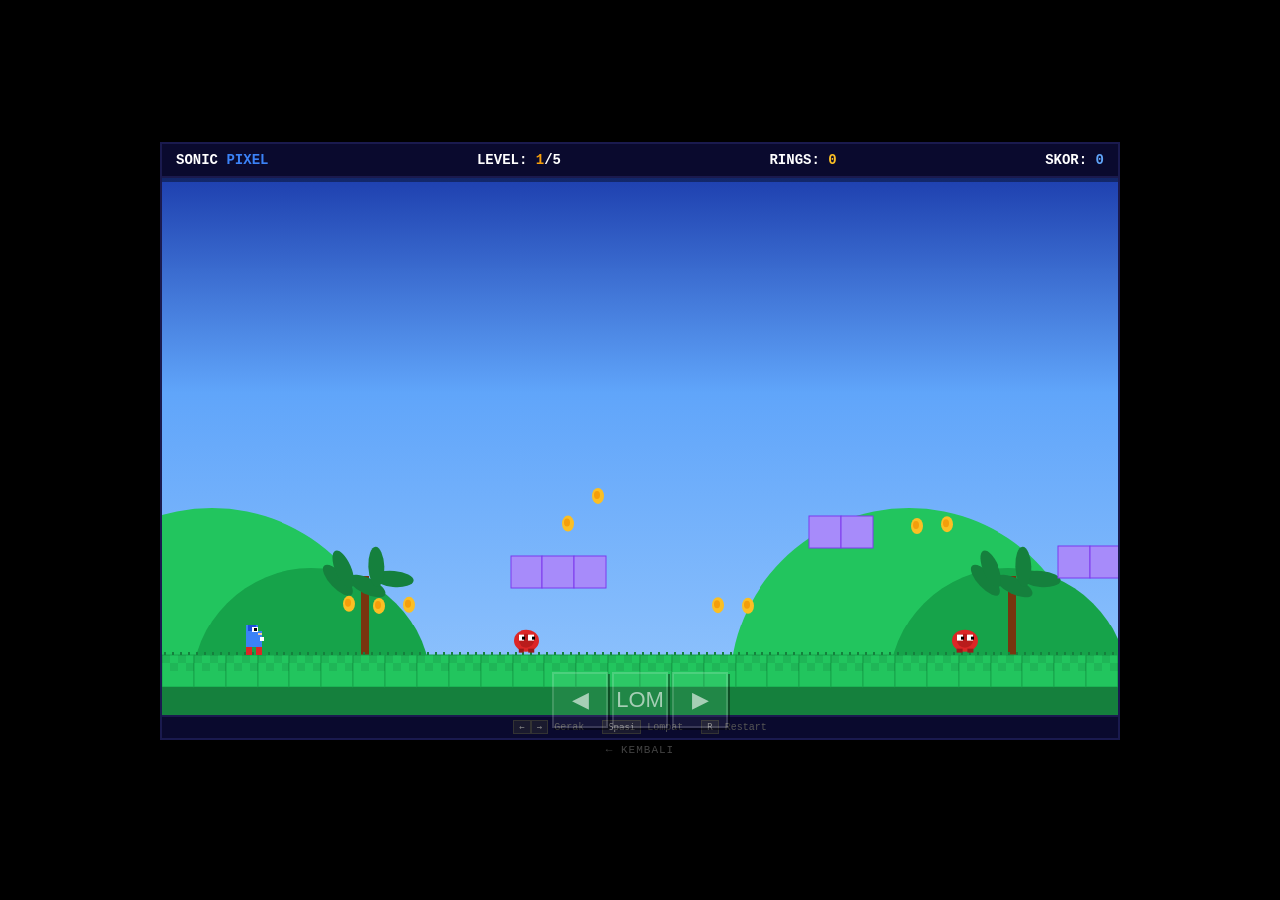
<file: sonic-game.html>
<!DOCTYPE html>
<html lang="id">
<head>
    <meta charset="UTF-8">
    <meta name="viewport" content="width=device-width, initial-scale=1.0, user-scalable=no">
    <title>Sonic Pixel - Main Game</title>
    <style>
        * { margin: 0; padding: 0; box-sizing: border-box; user-select: none; -webkit-user-select: none; }
        body {
            background: #000;
            display: flex;
            justify-content: center;
            align-items: center;
            min-height: 100vh;
            font-family: 'Courier New', monospace;
            overflow: hidden;
            touch-action: none;
        }
        .game-wrapper { position: relative; width: 100%; max-width: 960px; text-align: center; }
        .game-header {
            display: flex; justify-content: space-between; align-items: center;
            padding: 8px 14px; background: #0a0a2e;
            border: 2px solid #1a1a4e; border-bottom: none;
            color: #fff; font-size: 14px; font-weight: bold;
        }
        .game-header .rings { color: #fbbf24; }
        .game-header .score { color: #60a5fa; }
        canvas {
            display: block; width: 100%;
            border: 2px solid #1a1a4e;
            image-rendering: pixelated; image-rendering: crisp-edges;
        }
        .controls-info {
            color: #555; font-size: 10px; padding: 5px 8px;
            background: #0a0a2e; border: 2px solid #1a1a4e; border-top: none;
        }
        .controls-info kbd {
            background: #1a1a2e; padding: 1px 5px; border: 1px solid #333;
            color: #888; font-size: 9px;
        }
        .back-link {
            display: inline-block; margin-top: 4px; color: #444;
            text-decoration: none; font-size: 11px; letter-spacing: 1px;
        }
        .touch-controls {
            display: block; position: absolute;
            bottom: 30px; left: 0; right: 0;
            pointer-events: none; z-index: 10;
        }
        .dpad {
            position: absolute; bottom: 0; left: 50%; transform: translateX(-50%);
            display: grid;
            grid-template-columns: 56px 56px 56px;
            grid-template-rows: 56px;
            gap: 4px;
            pointer-events: auto;
        }
        .ctrl-btn {
            width: 56px; height: 56px; border-radius: 0;
            border: 2px solid rgba(255,255,255,0.15);
            background: rgba(255,255,255,0.05);
            color: rgba(255,255,255,0.6);
            font-size: 22px;
            display: flex; align-items: center; justify-content: center;
            touch-action: none; cursor: pointer;
            -webkit-tap-highlight-color: transparent;
            box-shadow: 2px 2px 0 rgba(0,0,0,0.4);
        }
        .ctrl-btn:active, .ctrl-btn.pressed {
            background: rgba(255,255,255,0.15);
            transform: translate(1px, 1px);
            box-shadow: 1px 1px 0 rgba(0,0,0,0.4);
        }
        @media (max-width: 400px) {
            .dpad { grid-template-columns: 48px 48px 48px; gap: 3px; }
            .ctrl-btn { width: 48px; height: 48px; font-size: 18px; }
        }
    </style>
</head>
<body>
    <div class="game-wrapper">
        <div class="game-header">
            <span>SONIC <span style="color:#3b82f6;">PIXEL</span></span>
            <span>LEVEL: <span style="color:#f59e0b;" id="levelDisplay">1</span>/5</span>
            <span>RINGS: <span class="rings" id="ringDisplay">0</span></span>
            <span>SKOR: <span class="score" id="scoreDisplay">0</span></span>
        </div>
        <canvas id="gameCanvas" width="960" height="540"></canvas>
        <div class="touch-controls">
            <div class="dpad">
                <button class="ctrl-btn" id="btnLeft">&#x25C0;</button>
                <button class="ctrl-btn" id="btnJump">LOM</button>
                <button class="ctrl-btn" id="btnRight">&#x25B6;</button>
            </div>
        </div>
        <div class="controls-info">
            <kbd>&larr;</kbd><kbd>&rarr;</kbd> Gerak &nbsp; <kbd>Spasi</kbd> Lompat &nbsp; <kbd>R</kbd> Restart
        </div>
        <a href="index.html" class="back-link">&larr; KEMBALI</a>
    </div>
    <script>
        const canvas = document.getElementById('gameCanvas');
        const ctx = canvas.getContext('2d');
        const ringSpan = document.getElementById('ringDisplay');
        const scoreSpan = document.getElementById('scoreDisplay');
        const levelSpan = document.getElementById('levelDisplay');

        const GRAVITY = 0.5;
        const JUMP = -11;
        const MAX_SPEED = 8;
        const ACCEL = 0.3;
        const FRICTION = 0.85;
        const TILE = 32;
        const GROUND_Y = 480;
        const LEVELS = [
            {
                name: 'Green Hill', width: 4000,
                skyTop: '#1e40af', skyMid: '#60a5fa', skyBot: '#93c5fd',
                groundColor: '#22c55e', groundDark: '#15803d', groundLine: '#16a34a',
                brickColor: '#a78bfa', brickStroke: '#7c3aed',
                hillColor: '#22c55e', hillColor2: '#16a34a',
                gaps: [
                    { start: 1000, end: 1120 },
                    { start: 2000, end: 2120 },
                    { start: 3200, end: 3300 }
                ],
                floatPlats: [
                    { x: 350, y: 380, w: 3 }, { x: 650, y: 340, w: 2 },
                    { x: 900, y: 370, w: 3 }, { x: 1200, y: 350, w: 2 },
                    { x: 1500, y: 360, w: 3 }, { x: 1800, y: 320, w: 2 },
                    { x: 2200, y: 370, w: 3 }, { x: 2600, y: 340, w: 2 },
                    { x: 2900, y: 360, w: 3 }, { x: 3200, y: 350, w: 2 },
                    { x: 3500, y: 370, w: 3 }
                ],
                rings: [
                    { x: 180, y: 420 }, { x: 210, y: 420 }, { x: 240, y: 420 },
                    { x: 400, y: 340 }, { x: 430, y: 310 },
                    { x: 550, y: 420 }, { x: 580, y: 420 },
                    { x: 750, y: 340 }, { x: 780, y: 340 },
                    { x: 960, y: 420 }, { x: 990, y: 390 },
                    { x: 1150, y: 310 }, { x: 1180, y: 310 },
                    { x: 1350, y: 420 }, { x: 1380, y: 420 }, { x: 1410, y: 420 },
                    { x: 1600, y: 320 }, { x: 1630, y: 320 },
                    { x: 1900, y: 420 }, { x: 1930, y: 420 },
                    { x: 2150, y: 340 }, { x: 2180, y: 340 },
                    { x: 2400, y: 420 }, { x: 2430, y: 390 },
                    { x: 2700, y: 340 }, { x: 2730, y: 340 },
                    { x: 2950, y: 420 }, { x: 2980, y: 420 },
                    { x: 3150, y: 310 }, { x: 3180, y: 310 },
                    { x: 3400, y: 420 }, { x: 3430, y: 420 },
                    { x: 3650, y: 340 }, { x: 3680, y: 340 },
                    { x: 3850, y: 420 }, { x: 3880, y: 420 }
                ],
                springs: [
                    { x: 1190, y: 0 }, { x: 2200, y: 0 }
                ],
                enemies: [
                    { x: 450, range: 100 }, { x: 850, range: 80 },
                    { x: 1300, range: 80 }, { x: 1700, range: 100 },
                    { x: 2500, range: 80 }, { x: 3100, range: 100 },
                    { x: 3600, range: 80 }
                ],
                flagX: 3850
            },
            {
                name: 'Aquatic', width: 4200,
                skyTop: '#0f766e', skyMid: '#14b8a6', skyBot: '#99f6e4',
                groundColor: '#0d9488', groundDark: '#0f766e', groundLine: '#115e59',
                brickColor: '#f59e0b', brickStroke: '#d97706',
                hillColor: '#0ea5e9', hillColor2: '#0284c7',
                gaps: [
                    { start: 800, end: 960 },
                    { start: 1500, end: 1640 },
                    { start: 2400, end: 2560 },
                    { start: 3500, end: 3640 }
                ],
                floatPlats: [
                    { x: 300, y: 380, w: 2 }, { x: 550, y: 340, w: 3 },
                    { x: 700, y: 300, w: 2 }, { x: 1000, y: 360, w: 3 },
                    { x: 1250, y: 340, w: 2 }, { x: 1450, y: 300, w: 3 },
                    { x: 1700, y: 350, w: 2 }, { x: 2000, y: 320, w: 3 },
                    { x: 2250, y: 370, w: 2 }, { x: 2500, y: 340, w: 3 },
                    { x: 2750, y: 300, w: 2 }, { x: 3000, y: 360, w: 3 },
                    { x: 3300, y: 340, w: 2 }, { x: 3700, y: 320, w: 3 },
                    { x: 3950, y: 350, w: 2 }
                ],
                rings: [
                    { x: 200, y: 420 }, { x: 230, y: 420 },
                    { x: 380, y: 340 }, { x: 410, y: 310 }, { x: 440, y: 340 },
                    { x: 600, y: 300 }, { x: 630, y: 300 },
                    { x: 900, y: 420 }, { x: 930, y: 420 },
                    { x: 1080, y: 330 }, { x: 1110, y: 330 },
                    { x: 1300, y: 310 }, { x: 1330, y: 310 },
                    { x: 1500, y: 260 }, { x: 1530, y: 260 }, { x: 1560, y: 260 },
                    { x: 1750, y: 420 }, { x: 1780, y: 420 },
                    { x: 1950, y: 300 }, { x: 1980, y: 300 },
                    { x: 2150, y: 340 }, { x: 2180, y: 340 },
                    { x: 2350, y: 420 }, { x: 2380, y: 420 },
                    { x: 2550, y: 310 }, { x: 2580, y: 310 },
                    { x: 2800, y: 260 }, { x: 2830, y: 260 },
                    { x: 3050, y: 420 }, { x: 3080, y: 420 }, { x: 3110, y: 420 },
                    { x: 3350, y: 310 }, { x: 3380, y: 310 },
                    { x: 3650, y: 420 }, { x: 3680, y: 390 },
                    { x: 3850, y: 310 }, { x: 3880, y: 310 },
                    { x: 4050, y: 420 }, { x: 4080, y: 420 }
                ],
                springs: [
                    { x: 990, y: 0 }, { x: 1990, y: 0 }, { x: 3690, y: 0 }
                ],
                enemies: [
                    { x: 400, range: 80 }, { x: 750, range: 100 },
                    { x: 1100, range: 80 }, { x: 1600, range: 100 },
                    { x: 2050, range: 80 }, { x: 2600, range: 100 },
                    { x: 3200, range: 80 }, { x: 3800, range: 80 }
                ],
                flagX: 4050
            },
            {
                name: 'Cave', width: 3800,
                skyTop: '#1c1917', skyMid: '#292524', skyBot: '#44403c',
                groundColor: '#78716c', groundDark: '#57534e', groundLine: '#a8a29e',
                brickColor: '#92400e', brickStroke: '#78350f',
                hillColor: '#57534e', hillColor2: '#44403c',
                gaps: [
                    { start: 600, end: 720 },
                    { start: 1100, end: 1200 },
                    { start: 1800, end: 1920 },
                    { start: 2600, end: 2760 },
                    { start: 3300, end: 3400 }
                ],
                floatPlats: [
                    { x: 200, y: 380, w: 2 }, { x: 450, y: 340, w: 2 },
                    { x: 700, y: 370, w: 2 }, { x: 950, y: 340, w: 2 },
                    { x: 1250, y: 360, w: 2 }, { x: 1500, y: 320, w: 2 },
                    { x: 1750, y: 370, w: 2 }, { x: 2000, y: 340, w: 2 },
                    { x: 2250, y: 360, w: 2 }, { x: 2500, y: 330, w: 2 },
                    { x: 2800, y: 370, w: 2 }, { x: 3100, y: 340, w: 2 },
                    { x: 3450, y: 360, w: 2 }
                ],
                rings: [
                    { x: 250, y: 340 }, { x: 280, y: 340 },
                    { x: 500, y: 310 }, { x: 530, y: 310 },
                    { x: 850, y: 420 }, { x: 880, y: 420 },
                    { x: 1050, y: 310 }, { x: 1080, y: 310 },
                    { x: 1300, y: 420 }, { x: 1330, y: 420 },
                    { x: 1550, y: 300 }, { x: 1580, y: 300 },
                    { x: 1950, y: 420 }, { x: 1980, y: 420 },
                    { x: 2200, y: 340 }, { x: 2230, y: 340 },
                    { x: 2550, y: 310 }, { x: 2580, y: 310 },
                    { x: 2850, y: 420 }, { x: 2880, y: 390 },
                    { x: 3150, y: 310 }, { x: 3180, y: 310 },
                    { x: 3500, y: 420 }, { x: 3530, y: 420 }
                ],
                springs: [
                    { x: 700, y: 0 }, { x: 2000, y: 0 }
                ],
                enemies: [
                    { x: 300, range: 60 }, { x: 550, range: 80 },
                    { x: 850, range: 60 }, { x: 1200, range: 80 },
                    { x: 1600, range: 60 }, { x: 2100, range: 80 },
                    { x: 2700, range: 60 }, { x: 3200, range: 80 },
                    { x: 3550, range: 60 }
                ],
                flagX: 3650
            },
            {
                name: 'Factory', width: 4000,
                skyTop: '#1e293b', skyMid: '#334155', skyBot: '#64748b',
                groundColor: '#64748b', groundDark: '#475569', groundLine: '#94a3b8',
                brickColor: '#ef4444', brickStroke: '#dc2626',
                hillColor: '#64748b', hillColor2: '#475569',
                gaps: [
                    { start: 900, end: 1000 },
                    { start: 1700, end: 1840 },
                    { start: 2700, end: 2840 }
                ],
                floatPlats: [
                    { x: 300, y: 380, w: 3 }, { x: 550, y: 340, w: 2 },
                    { x: 800, y: 300, w: 2 }, { x: 1050, y: 360, w: 3 },
                    { x: 1300, y: 340, w: 2 }, { x: 1500, y: 300, w: 2 },
                    { x: 1650, y: 360, w: 2 }, { x: 1900, y: 320, w: 3 },
                    { x: 2200, y: 370, w: 2 }, { x: 2500, y: 340, w: 3 },
                    { x: 2800, y: 300, w: 2 }, { x: 3100, y: 360, w: 3 },
                    { x: 3400, y: 340, w: 2 }, { x: 3650, y: 320, w: 3 }
                ],
                rings: [
                    { x: 200, y: 420 }, { x: 230, y: 420 },
                    { x: 400, y: 340 }, { x: 430, y: 310 },
                    { x: 600, y: 310 }, { x: 630, y: 310 },
                    { x: 850, y: 270 }, { x: 880, y: 270 },
                    { x: 1100, y: 420 }, { x: 1130, y: 420 },
                    { x: 1350, y: 310 }, { x: 1380, y: 310 },
                    { x: 1550, y: 270 }, { x: 1580, y: 270 },
                    { x: 1850, y: 420 }, { x: 1880, y: 420 },
                    { x: 2100, y: 340 }, { x: 2130, y: 340 },
                    { x: 2350, y: 420 }, { x: 2380, y: 420 },
                    { x: 2550, y: 310 }, { x: 2580, y: 310 },
                    { x: 2850, y: 270 }, { x: 2880, y: 270 },
                    { x: 3150, y: 420 }, { x: 3180, y: 390 },
                    { x: 3450, y: 310 }, { x: 3480, y: 310 },
                    { x: 3700, y: 420 }, { x: 3730, y: 420 }, { x: 3760, y: 420 },
                    { x: 3900, y: 340 }, { x: 3930, y: 340 }
                ],
                springs: [
                    { x: 1040, y: 0 }, { x: 1890, y: 0 }, { x: 2800, y: 0 }, { x: 3650, y: 0 }
                ],
                enemies: [
                    { x: 350, range: 80 }, { x: 700, range: 100 },
                    { x: 1150, range: 80 }, { x: 1600, range: 80 },
                    { x: 2100, range: 100 }, { x: 2650, range: 80 },
                    { x: 3300, range: 100 }, { x: 3800, range: 80 }
                ],
                flagX: 3850
            },
            {
                name: 'Sky', width: 4500,
                skyTop: '#7e22ce', skyMid: '#a855f7', skyBot: '#d8b4fe',
                groundColor: '#eab308', groundDark: '#ca8a04', groundLine: '#facc15',
                brickColor: '#22d3ee', brickStroke: '#06b6d4',
                hillColor: '#a855f7', hillColor2: '#9333ea',
                gaps: [
                    { start: 1000, end: 1160 },
                    { start: 2200, end: 2380 },
                    { start: 3400, end: 3580 }
                ],
                floatPlats: [
                    { x: 250, y: 380, w: 2 }, { x: 450, y: 340, w: 3 },
                    { x: 700, y: 300, w: 2 }, { x: 950, y: 360, w: 3 },
                    { x: 1200, y: 340, w: 2 }, { x: 1400, y: 300, w: 3 },
                    { x: 1650, y: 350, w: 2 }, { x: 1900, y: 320, w: 3 },
                    { x: 2150, y: 370, w: 2 }, { x: 2400, y: 340, w: 3 },
                    { x: 2600, y: 300, w: 2 }, { x: 2900, y: 360, w: 3 },
                    { x: 3150, y: 340, w: 2 }, { x: 3450, y: 320, w: 3 },
                    { x: 3700, y: 350, w: 2 }, { x: 4000, y: 300, w: 3 },
                    { x: 4250, y: 340, w: 2 }
                ],
                rings: [
                    { x: 150, y: 420 }, { x: 180, y: 420 }, { x: 210, y: 420 },
                    { x: 350, y: 340 }, { x: 380, y: 310 }, { x: 410, y: 340 },
                    { x: 550, y: 300 }, { x: 580, y: 300 },
                    { x: 750, y: 270 }, { x: 780, y: 270 },
                    { x: 1000, y: 420 }, { x: 1030, y: 420 },
                    { x: 1250, y: 310 }, { x: 1280, y: 310 },
                    { x: 1450, y: 270 }, { x: 1480, y: 270 },
                    { x: 1700, y: 420 }, { x: 1730, y: 390 },
                    { x: 1950, y: 300 }, { x: 1980, y: 300 },
                    { x: 2200, y: 340 }, { x: 2230, y: 340 },
                    { x: 2450, y: 310 }, { x: 2480, y: 310 },
                    { x: 2650, y: 270 }, { x: 2680, y: 270 },
                    { x: 2950, y: 420 }, { x: 2980, y: 420 },
                    { x: 3200, y: 310 }, { x: 3230, y: 310 },
                    { x: 3500, y: 300 }, { x: 3530, y: 300 },
                    { x: 3750, y: 420 }, { x: 3780, y: 420 }, { x: 3810, y: 420 },
                    { x: 3950, y: 270 }, { x: 3980, y: 270 },
                    { x: 4100, y: 310 }, { x: 4130, y: 310 },
                    { x: 4300, y: 420 }, { x: 4330, y: 420 }
                ],
                springs: [
                    { x: 940, y: 0 }, { x: 2140, y: 0 }, { x: 3440, y: 0 }
                ],
                enemies: [
                    { x: 500, range: 80 }, { x: 1050, range: 100 },
                    { x: 1750, range: 80 }, { x: 2500, range: 100 },
                    { x: 3250, range: 80 }, { x: 4050, range: 100 }
                ],
                flagX: 4350
            }
        ];
        let score = 0;
        let rings = 0;
        let gameOver = false;
        let gameWin = false;
        let currentLevel = 0;
        let cameraX = 0;
        let keys = {};
        let platforms = [];
        let ringList = [];
        let enemies = [];
        let springs = [];
        let flag = null;

        let audioCtx = null;
        function getAudioCtx() {
            if (!audioCtx) audioCtx = new (window.AudioContext || window.webkitAudioContext)();
            if (audioCtx.state === 'suspended') audioCtx.resume();
            return audioCtx;
        }
        function beep(f, dur, type, vol) {
            try {
                const ctx = getAudioCtx();
                const osc = ctx.createOscillator();
                const gain = ctx.createGain();
                osc.type = type || 'square';
                osc.frequency.setValueAtTime(f, ctx.currentTime);
                gain.gain.setValueAtTime(vol || 0.06, ctx.currentTime);
                gain.gain.exponentialRampToValueAtTime(0.001, ctx.currentTime + dur);
                osc.connect(gain);
                gain.connect(ctx.destination);
                osc.start();
                osc.stop(ctx.currentTime + dur);
            } catch(e) {}
        }
        function playRing() { beep(880, 0.06, 'sine', 0.06); setTimeout(() => beep(1100, 0.06, 'sine', 0.05), 50); }
        function playJump() { beep(400, 0.05, 'sine', 0.05); setTimeout(() => beep(600, 0.05, 'sine', 0.04), 40); }
        function playSpring() { beep(500, 0.08, 'sine', 0.07); setTimeout(() => beep(800, 0.08, 'sine', 0.06), 60); }
        function playStomp() { beep(300, 0.1, 'square', 0.06); setTimeout(() => beep(100, 0.15, 'square', 0.04), 80); }
        function playHurt() { beep(200, 0.15, 'square', 0.08); setTimeout(() => beep(150, 0.2, 'square', 0.06), 100); }
        function playWin() { [523,659,784,1047].forEach((f,i) => setTimeout(() => beep(f,0.12,'sine',0.06), i*100)); }
        function playGameOver() { [400,350,300,200,120].forEach((f,i) => setTimeout(() => beep(f,0.12,'sawtooth',0.06), i*120)); }

        const sonic = {
            x: 80, y: 300, w: 24, h: 32,
            vx: 0, vy: 0, onGround: false,
            facing: 1, frame: 0, frameTimer: 0,
            spinning: false, spinTimer: 0,
            rings: 0, invincible: 0
        };

        function buildLevel() {
            platforms = []; ringList = []; enemies = []; springs = []; flag = null;
            const lev = LEVELS[currentLevel];

            // Ground
            for (let x = 0; x < lev.width; x += TILE) {
                for (let row = 0; row < 3; row++) {
                    platforms.push({ x, y: GROUND_Y + row * TILE, w: TILE, h: TILE, type: 'ground' });
                }
            }

            // Gaps
            for (const g of lev.gaps) {
                platforms = platforms.filter(p => {
                    if (p.x >= g.start && p.x < g.end && p.y >= GROUND_Y) return false;
                    return true;
                });
            }

            // Floating platforms
            for (const p of lev.floatPlats) {
                for (let i = 0; i < p.w; i++) {
                    platforms.push({ x: p.x + i * TILE, y: p.y, w: TILE, h: TILE, type: 'brick' });
                }
            }

            // Rings
            for (const r of lev.rings) {
                ringList.push({ x: r.x, y: r.y, w: 16, h: 16, collected: false });
            }

            // Springs
            for (const s of lev.springs) {
                springs.push({
                    x: s.x, y: GROUND_Y - TILE - 16, w: TILE, h: 16
                });
            }

            // Enemies
            for (const e of lev.enemies) {
                enemies.push({
                    x: e.x, y: GROUND_Y - TILE, w: 28, h: 28,
                    vx: -2, alive: true, range: e.range || 80, startX: e.x
                });
            }

            flag = { x: lev.flagX, y: 200 };
        }

        function rectCollide(a, b) {
            return a.x < b.x + b.w && a.x + a.w > b.x && a.y < b.y + b.h && a.y + a.h > b.y;
        }

        function handleCollisions() {
            sonic.onGround = false;
            const viewLeft = cameraX - TILE;
            const viewRight = cameraX + canvas.width + TILE;

            for (const plat of platforms) {
                if (plat.x > viewRight || plat.x + plat.w < viewLeft) continue;
                if (!rectCollide(
                    { x: sonic.x, y: sonic.y, w: sonic.w, h: sonic.h },
                    { x: plat.x, y: plat.y, w: plat.w, h: plat.h }
                )) continue;

                const sc = sonic.x + sonic.w / 2;
                const sy = sonic.y + sonic.h / 2;
                const pc = plat.x + plat.w / 2;
                const py = plat.y + plat.h / 2;
                const ox = (sonic.w / 2 + plat.w / 2) - Math.abs(sc - pc);
                const oy = (sonic.h / 2 + plat.h / 2) - Math.abs(sy - py);

                if (ox < oy) {
                    if (sc < pc) { sonic.x = plat.x - sonic.w; sonic.vx = 0; }
                    else { sonic.x = plat.x + plat.w; sonic.vx = 0; }
                } else {
                    if (sy < py) {
                        sonic.y = plat.y - sonic.h; sonic.vy = 0; sonic.onGround = true;
                    } else {
                        sonic.y = plat.y + plat.h; sonic.vy = 2;
                    }
                }
            }

            // Rings
            for (const r of ringList) {
                if (r.collected) continue;
                if (r.x > viewRight || r.x + r.w < viewLeft) continue;
                if (rectCollide(
                    { x: sonic.x, y: sonic.y, w: sonic.w, h: sonic.h },
                    { x: r.x, y: r.y, w: r.w, h: r.h }
                )) {
                    r.collected = true;
                    rings++;
                    score += 100;
                    playRing();
                    updateDisplay();
                }
            }

            // Springs
            for (const s of springs) {
                if (rectCollide(
                    { x: sonic.x, y: sonic.y, w: sonic.w, h: sonic.h },
                    { x: s.x, y: s.y, w: s.w, h: s.h }
                ) && sonic.vy > 0) {
                    sonic.vy = -16;
                    sonic.onGround = false;
                    playSpring();
                }
            }

            // Enemies
            for (const e of enemies) {
                if (!e.alive) continue;
                if (!rectCollide(
                    { x: sonic.x, y: sonic.y, w: sonic.w, h: sonic.h },
                    { x: e.x, y: e.y, w: e.w, h: e.h }
                )) continue;

                if (sonic.vy > 0 && sonic.y + sonic.h - e.y < 20) {
                    e.alive = false;
                    sonic.vy = JUMP / 1.5;
                    score += 200;
                    playStomp();
                    updateDisplay();
                } else if (sonic.invincible <= 0) {
                    sonicHurt();
                }
            }

            // Flag
            if (flag && rectCollide(
                { x: sonic.x, y: sonic.y, w: sonic.w, h: sonic.h },
                { x: flag.x, y: flag.y, w: 20, h: 200 }
            )) {
                if (currentLevel < LEVELS.length - 1) {
                    currentLevel++;
                    sonic.x = 80; sonic.y = 300; sonic.vx = 0; sonic.vy = 0;
                    sonic.onGround = false; sonic.facing = 1;
                    sonic.invincible = 0; sonic.spinning = false; sonic.spinTimer = 0;
                    sonic.frame = 0; sonic.frameTimer = 0;
                    buildLevel();
                    cameraX = 0;
                    playWin();
                    updateDisplay();
                } else {
                    gameWin = true;
                    playWin();
                    updateDisplay();
                }
            }
        }

        function sonicHurt() {
            if (sonic.invincible > 0) return;
            if (rings > 0) {
                rings = 0;
                sonic.invincible = 60;
                playHurt();
                // Scatter rings
                for (let i = 0; i < 5; i++) {
                    const rx = sonic.x + (i - 2) * 12;
                    const ry = sonic.y - 20;
                    ringList.push({ x: rx, y: ry, w: 16, h: 16, collected: false });
                }
            } else {
                gameOver = true;
                playGameOver();
            }
            updateDisplay();
        }

        function updateDisplay() {
            ringSpan.textContent = rings;
            scoreSpan.textContent = score;
            levelSpan.textContent = (currentLevel + 1);
        }

        function update() {
            if (gameOver || gameWin) return;

            // Input
            let moving = false;
            if (keys['ArrowLeft'] || keys['a']) {
                sonic.vx -= ACCEL;
                sonic.facing = -1;
                moving = true;
            } else if (keys['ArrowRight'] || keys['d']) {
                sonic.vx += ACCEL;
                sonic.facing = 1;
                moving = true;
            } else {
                sonic.vx *= FRICTION;
                if (Math.abs(sonic.vx) < 0.1) sonic.vx = 0;
            }
            sonic.vx = Math.max(-MAX_SPEED, Math.min(MAX_SPEED, sonic.vx));

            if ((keys[' '] || keys['ArrowUp'] || keys['w']) && sonic.onGround) {
                sonic.vy = JUMP;
                sonic.onGround = false;
                sonic.spinning = true;
                sonic.spinTimer = 20;
                playJump();
            }
            if (sonic.spinTimer > 0) {
                sonic.spinTimer--;
            } else {
                sonic.spinning = false;
            }

            // Gravity
            sonic.vy += GRAVITY;
            if (sonic.vy > 15) sonic.vy = 15;

            sonic.x += sonic.vx;
            sonic.y += sonic.vy;

            if (sonic.x < 0) sonic.x = 0;
            if (sonic.x > LEVELS[currentLevel].width - sonic.w) sonic.x = LEVELS[currentLevel].width - sonic.w;

            handleCollisions();

            if (sonic.y > canvas.height + 50) {
                sonicHurt();
                if (!gameOver) {
                    sonic.x = 80; sonic.y = 300; sonic.vx = 0; sonic.vy = 0;
                }
            }

            // Animation
            if (sonic.onGround && Math.abs(sonic.vx) > 1) {
                sonic.frameTimer++;
                if (sonic.frameTimer > 4) {
                    sonic.frame = (sonic.frame + 1) % 4;
                    sonic.frameTimer = 0;
                }
            } else if (sonic.onGround) {
                sonic.frame = 0;
            } else {
                sonic.frame = 5; // Jump
            }

            // Camera
            cameraX = sonic.x - 380;
            if (cameraX < 0) cameraX = 0;
            if (cameraX > LEVELS[currentLevel].width - canvas.width) cameraX = LEVELS[currentLevel].width - canvas.width;

            // Invincibility
            if (sonic.invincible > 0) sonic.invincible--;

            // Enemies
            for (const e of enemies) {
                if (!e.alive) continue;
                const lookAhead = e.vx > 0 ? e.w + 2 : -2;
                const checkX = e.x + e.w / 2 + lookAhead;
                let blocked = false;
                let hasGround = false;
                for (const plat of platforms) {
                    if ((plat.type === 'ground' || plat.type === 'stone') && plat.y === GROUND_Y) {
                        if (checkX >= plat.x && checkX <= plat.x + plat.w) {
                            hasGround = true;
                            break;
                        }
                    }
                }
                if (!hasGround) blocked = true;
                if (!blocked) {
                    for (const plat of platforms) {
                        if (plat.type === 'pipe' || plat.type === 'brick') {
                            if (rectCollide(
                                { x: e.x + e.vx, y: e.y, w: e.w, h: e.h },
                                { x: plat.x, y: plat.y, w: plat.w, h: plat.h }
                            )) { blocked = true; break; }
                        }
                    }
                }
                if (blocked) { e.vx *= -1; }
                else { e.x += e.vx; }
                if (e.range) {
                    if (e.x < e.startX - e.range || e.x > e.startX + e.range) {
                        e.vx *= -1;
                        e.x = Math.max(e.startX - e.range, Math.min(e.startX + e.range, e.x));
                    }
                }
                e.y = GROUND_Y - TILE;
            }
        }

        function draw() {
            const viewLeft = cameraX - TILE;
            const viewRight = cameraX + canvas.width + TILE;
            const lev = LEVELS[currentLevel];

            // Sky
            const skyGrad = ctx.createLinearGradient(0, 0, 0, canvas.height);
            skyGrad.addColorStop(0, lev.skyTop);
            skyGrad.addColorStop(0.4, lev.skyMid);
            skyGrad.addColorStop(1, lev.skyBot);
            ctx.fillStyle = skyGrad;
            ctx.fillRect(0, 0, canvas.width, canvas.height);

            ctx.save();
            ctx.translate(-cameraX, 0);

            // Background hills
            for (let i = 0; i < 8; i++) {
                const hx = i * 700 + 50;
                ctx.fillStyle = lev.hillColor;
                ctx.beginPath();
                ctx.arc(hx, GROUND_Y + TILE, 180, Math.PI, 0);
                ctx.fill();
                ctx.fillStyle = lev.hillColor2;
                ctx.beginPath();
                ctx.arc(hx + 100, GROUND_Y + TILE, 120, Math.PI, 0);
                ctx.fill();
            }

            // Palms (only on outdoor levels)
            if (currentLevel !== 2) {
                for (let i = 0; i < 8; i++) {
                    const px = i * 650 + 200;
                    if (px > viewRight + 100 || px + 40 < viewLeft) continue;
                    ctx.fillStyle = '#78350f';
                    ctx.fillRect(px, GROUND_Y - 80, 8, 80);
                    ctx.fillStyle = '#15803d';
                    for (let j = 0; j < 5; j++) {
                        const angle = j * 1.2 + 0.3;
                        const lx = px + 4 + Math.cos(angle) * 30;
                        const ly = GROUND_Y - 80 + Math.sin(angle) * 10;
                        ctx.beginPath();
                        ctx.ellipse(lx, ly, 20, 8, angle * 0.3, 0, Math.PI * 2);
                        ctx.fill();
                    }
                }
            }

            // Ground
            for (const plat of platforms) {
                if (plat.type !== 'ground') continue;
                if (plat.x > viewRight || plat.x + plat.w < viewLeft) continue;
                ctx.fillStyle = plat.y === GROUND_Y ? lev.groundColor : lev.groundDark;
                ctx.fillRect(plat.x, plat.y, plat.w, plat.h);
                if (plat.y === GROUND_Y) {
                    ctx.strokeStyle = lev.groundLine;
                    ctx.lineWidth = 1;
                    ctx.strokeRect(plat.x, plat.y, plat.w, plat.h);
                    ctx.fillStyle = lev.groundDark;
                    for (let i = 0; i < 4; i++) {
                        ctx.fillRect(plat.x + i * 8 + 2, plat.y - 3, 2, 3);
                    }
                }
            }

            // Checkered pattern on ground surface
            for (const plat of platforms) {
                if (plat.type !== 'ground' || plat.y !== GROUND_Y) continue;
                if (plat.x > viewRight || plat.x + plat.w < viewLeft) continue;
                for (let i = 0; i < plat.w; i += 16) {
                    ctx.fillStyle = 'rgba(0,0,0,0.08)';
                    ctx.fillRect(plat.x + i, plat.y, 8, 8);
                    ctx.fillRect(plat.x + i + 8, plat.y + 8, 8, 8);
                }
            }

            // Floating platforms
            for (const plat of platforms) {
                if (plat.type !== 'brick') continue;
                if (plat.x > viewRight || plat.x + plat.w < viewLeft) continue;
                ctx.fillStyle = lev.brickColor;
                ctx.fillRect(plat.x, plat.y, plat.w, plat.h);
                ctx.strokeStyle = lev.brickStroke;
                ctx.lineWidth = 1;
                ctx.strokeRect(plat.x, plat.y, plat.w, plat.h);
            }

            // Springs
            for (const s of springs) {
                if (s.x > viewRight || s.x + s.w < viewLeft) continue;
                ctx.fillStyle = '#f59e0b';
                ctx.fillRect(s.x, s.y, s.w, s.h);
                ctx.fillStyle = '#d97706';
                for (let i = 0; i < 4; i++) {
                    ctx.fillRect(s.x + 2, s.y + i * 3 + 2, s.w - 4, 2);
                }
            }

            // Rings
            for (const r of ringList) {
                if (r.collected) continue;
                if (r.x > viewRight || r.x + r.w < viewLeft) continue;
                const pulse = Math.sin(Date.now() / 150 + r.x) * 2;
                ctx.fillStyle = '#fbbf24';
                ctx.beginPath();
                ctx.ellipse(r.x + 8, r.y + 8 + pulse, 6, 8, 0, 0, Math.PI * 2);
                ctx.fill();
                ctx.fillStyle = '#f59e0b';
                ctx.beginPath();
                ctx.ellipse(r.x + 7, r.y + 7 + pulse, 3, 4, 0, 0, Math.PI * 2);
                ctx.fill();
            }

            // Enemies
            for (const e of enemies) {
                if (!e.alive) continue;
                if (e.x > viewRight || e.x + e.w < viewLeft) continue;
                const f = Math.sin(Date.now() / 200) * 2;
                // Body
                ctx.fillStyle = '#dc2626';
                ctx.beginPath();
                ctx.ellipse(e.x + 14, e.y + 16 + f, 13, 11, 0, 0, Math.PI * 2);
                ctx.fill();
                ctx.fillStyle = '#b91c1c';
                ctx.beginPath();
                ctx.ellipse(e.x + 14, e.y + 16 + f, 8, 7, 0, 0, Math.PI * 2);
                ctx.fill();
                // Eyes
                ctx.fillStyle = '#fff';
                ctx.fillRect(e.x + 6, e.y + 10 + f, 6, 6);
                ctx.fillRect(e.x + 16, e.y + 10 + f, 6, 6);
                ctx.fillStyle = '#000';
                const eyeDir = e.vx > 0 ? 2 : 0;
                ctx.fillRect(e.x + 8 + eyeDir, e.y + 12 + f, 3, 3);
                ctx.fillRect(e.x + 18 + eyeDir, e.y + 12 + f, 3, 3);
                // Feet
                ctx.fillStyle = '#991b1b';
                const legOff = Math.sin(Date.now() / 100 + e.x) * 2;
                ctx.fillRect(e.x + 4 + legOff, e.y + 24 + f, 6, 4);
                ctx.fillRect(e.x + 18 - legOff, e.y + 24 + f, 6, 4);
            }

            // Flag
            if (flag) {
                ctx.fillStyle = '#888';
                ctx.fillRect(flag.x + 8, flag.y, 4, GROUND_Y - flag.y + TILE);
                ctx.fillStyle = '#fbbf24';
                ctx.beginPath();
                ctx.moveTo(flag.x + 8, flag.y);
                ctx.lineTo(flag.x + 8 + 50, flag.y + 25);
                ctx.lineTo(flag.x + 8, flag.y + 50);
                ctx.fill();
                ctx.fillStyle = '#3b82f6';
                ctx.beginPath();
                ctx.arc(flag.x + 10, flag.y, 7, 0, Math.PI * 2);
                ctx.fill();
            }

            // Sonic
            if (!gameOver) {
                const sx = sonic.x;
                const sy = sonic.y;
                const f = sonic.facing;
                const blink = sonic.invincible > 0 && Math.floor(sonic.invincible / 4) % 2 === 0;

                if (!blink) {
                    ctx.fillStyle = '#3b82f6';
                    // Body
                    ctx.fillRect(sx + 4, sy + 8, 16, 16);
                    // Head
                    ctx.fillRect(sx + 4, sy + 2, 12, 8);
                    // Spine
                    ctx.fillStyle = '#1d4ed8';
                    ctx.fillRect(sx + 6, sy + 2, 8, 6);
                    // Eyes
                    ctx.fillStyle = '#fff';
                    ctx.fillRect(sx + (f > 0 ? 10 : 6), sy + 4, 6, 5);
                    ctx.fillStyle = '#000';
                    ctx.fillRect(sx + (f > 0 ? 12 : 8), sy + 5, 3, 3);
                    // Mouth
                    ctx.fillStyle = '#f0c8a0';
                    ctx.fillRect(sx + (f > 0 ? 16 : 2), sy + 10, 4, 2);
                    // Shoes
                    ctx.fillStyle = '#dc2626';
                    const legAnim = sonic.onGround ? Math.sin(sonic.frame * 1.5) * 2 : 0;
                    ctx.fillRect(sx + 4 + legAnim, sy + 24, 6, 8);
                    ctx.fillRect(sx + 14 - legAnim, sy + 24, 6, 8);
                    // White glove
                    ctx.fillStyle = '#fff';
                    ctx.fillRect(sx + (f > 0 ? 18 : 2), sy + 14, 4, 4);
                } else {
                    // Blink when invincible
                    ctx.fillStyle = 'rgba(59,130,246,0.3)';
                    ctx.fillRect(sx, sy, sonic.w, sonic.h);
                }
            }

            ctx.restore();

            // HUD overlay
            ctx.fillStyle = 'rgba(0,0,0,0.4)';
            ctx.fillRect(0, 0, canvas.width, 4);

            if (gameOver) {
                ctx.fillStyle = 'rgba(0,0,0,0.7)';
                ctx.fillRect(0, 0, canvas.width, canvas.height);
                ctx.fillStyle = '#ef4444';
                ctx.font = 'bold 48px "Courier New", monospace';
                ctx.textAlign = 'center';
                ctx.fillText('GAME OVER', canvas.width / 2, canvas.height / 2 - 20);
                ctx.fillStyle = '#aaa';
                ctx.font = '18px "Courier New", monospace';
                ctx.fillText('Tekan R untuk restart', canvas.width / 2, canvas.height / 2 + 30);
            }

            if (gameWin) {
                ctx.fillStyle = 'rgba(0,0,0,0.7)';
                ctx.fillRect(0, 0, canvas.width, canvas.height);
                ctx.fillStyle = '#fbbf24';
                ctx.font = 'bold 48px "Courier New", monospace';
                ctx.textAlign = 'center';
                ctx.fillText('SEMUA LEVEL SELESAI!', canvas.width / 2, canvas.height / 2 - 30);
                ctx.fillStyle = '#60a5fa';
                ctx.font = '18px "Courier New", monospace';
                ctx.fillText('Rings: ' + rings + ' | Skor: ' + score, canvas.width / 2, canvas.height / 2 + 10);
                ctx.fillStyle = '#fff';
                ctx.font = '16px "Courier New", monospace';
                ctx.fillText('Tekan R untuk main lagi', canvas.width / 2, canvas.height / 2 + 40);
            }
        }

        function gameLoop() {
            update();
            draw();
            requestAnimationFrame(gameLoop);
        }

        function resetGame() {
            score = 0; rings = 0; gameOver = false; gameWin = false; currentLevel = 0;
            sonic.x = 80; sonic.y = 300; sonic.vx = 0; sonic.vy = 0;
            sonic.onGround = false; sonic.facing = 1; sonic.frame = 0;
            sonic.invincible = 0; sonic.spinning = false; sonic.spinTimer = 0;
            cameraX = 0;
            buildLevel();
            updateDisplay();
        }

        document.addEventListener('keydown', (e) => {
            const k = e.key;
            keys[k] = true;
            if (k === 'r' || k === 'R') { resetGame(); return; }
        });
        document.addEventListener('keyup', (e) => {
            keys[e.key] = false;
        });

        function setupBtn(id, downFn, upFn) {
            const el = document.getElementById(id);
            if (!el) return;
            const p = (e) => { e.preventDefault(); downFn(); el.classList.add('pressed'); };
            const r = (e) => { e.preventDefault(); el.classList.remove('pressed'); if (upFn) upFn(); };
            el.addEventListener('touchstart', p, { passive: false });
            el.addEventListener('touchend', r, { passive: false });
            el.addEventListener('touchcancel', r, { passive: false });
            el.addEventListener('mousedown', p);
            el.addEventListener('mouseup', r);
            el.addEventListener('mouseleave', r);
        }
        setupBtn('btnLeft', () => { keys['ArrowLeft'] = true; }, () => { keys['ArrowLeft'] = false; });
        setupBtn('btnRight', () => { keys['ArrowRight'] = true; }, () => { keys['ArrowRight'] = false; });
        setupBtn('btnJump', () => { keys[' '] = true; }, () => { keys[' '] = false; });

        buildLevel();
        updateDisplay();
        gameLoop();
    </script>
</body>
</html>
</file>
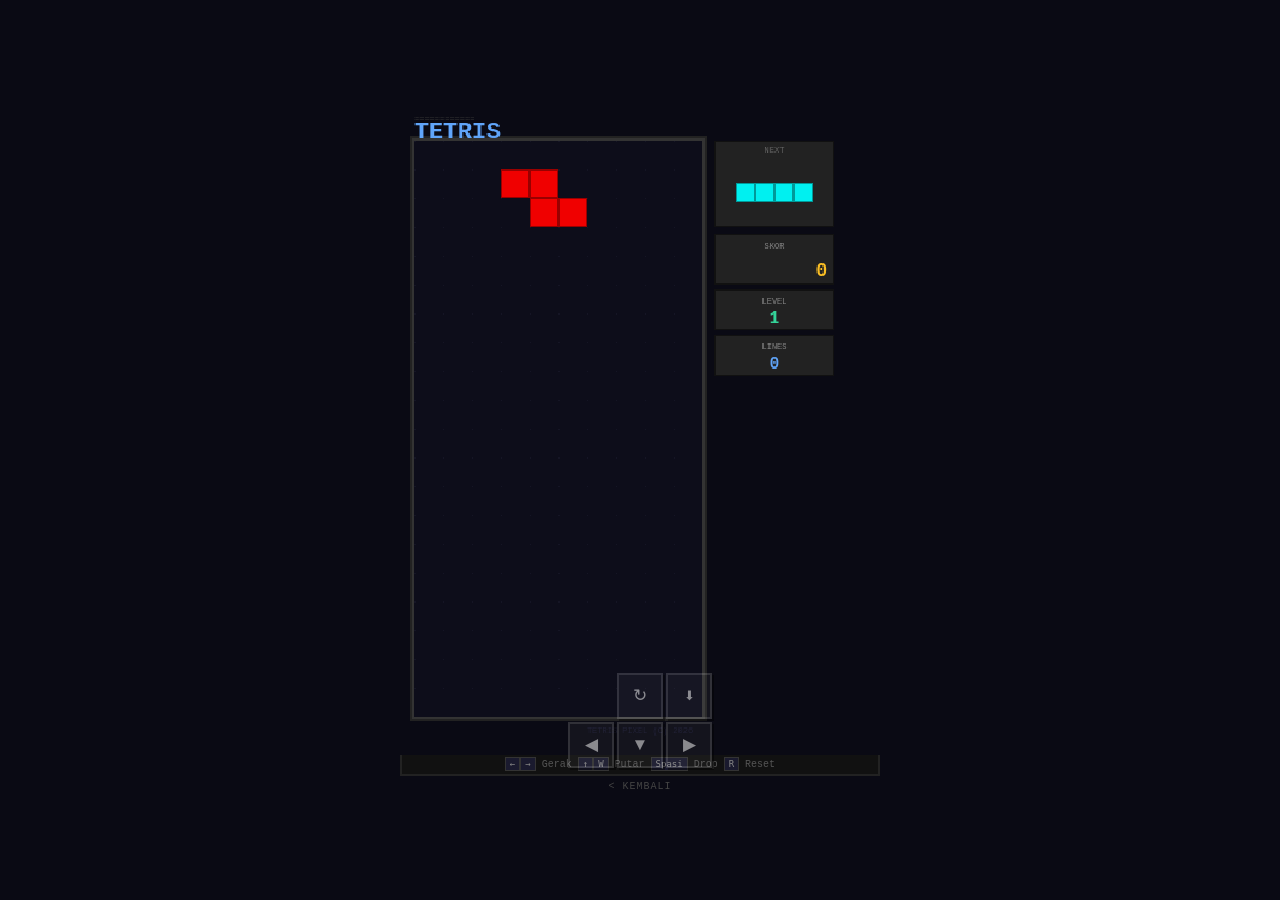
<file: tetris-game.html>
<!DOCTYPE html>
<html lang="id">
<head>
    <meta charset="UTF-8">
    <meta name="viewport" content="width=device-width, initial-scale=1.0, user-scalable=no">
    <title>Tetris Pixel - Main Game</title>
    <style>
        * { margin: 0; padding: 0; box-sizing: border-box; user-select: none; -webkit-user-select: none; }
        body {
            background: #0a0a14;
            display: flex;
            justify-content: center;
            align-items: center;
            min-height: 100vh;
            font-family: 'Courier New', monospace;
            overflow: hidden;
            touch-action: none;
        }
        .game-wrapper {
            position: relative; width: 100%; max-width: 480px; text-align: center;
        }
        canvas {
            display: block; width: 100%;
            image-rendering: pixelated; image-rendering: crisp-edges;
        }
        .controls-info {
            color: #555; font-size: 10px; padding: 4px 8px;
            background: #111; border: 2px solid #222; border-top: none;
        }
        .controls-info kbd {
            background: #1a1a2e; padding: 1px 4px; border: 1px solid #333;
            color: #888; font-size: 9px;
            image-rendering: pixelated;
        }
        .back-link {
            display: inline-block; margin-top: 3px; color: #444;
            text-decoration: none; font-size: 10px; letter-spacing: 1px;
        }
        .touch-controls {
            display: block; position: absolute;
            bottom: 26px; left: 0; right: 0;
            pointer-events: none; z-index: 10;
        }
        .dpad {
            position: absolute; bottom: 0; left: 50%; transform: translateX(-50%);
            display: grid;
            grid-template-columns: 46px 46px 46px;
            grid-template-rows: 46px 46px;
            gap: 3px;
            pointer-events: auto;
        }
        .ctrl-btn {
            width: 46px; height: 46px; border-radius: 0;
            border: 2px solid rgba(255,255,255,0.12);
            background: rgba(255,255,255,0.04);
            color: rgba(255,255,255,0.5);
            font-size: 17px;
            display: flex; align-items: center; justify-content: center;
            touch-action: none; cursor: pointer;
            -webkit-tap-highlight-color: transparent;
            box-shadow: 2px 2px 0 rgba(0,0,0,0.4);
            image-rendering: pixelated;
        }
        .ctrl-btn:active, .ctrl-btn.pressed {
            background: rgba(255,255,255,0.12);
            transform: translate(1px, 1px);
            box-shadow: 1px 1px 0 rgba(0,0,0,0.4);
        }
        .btn-up { grid-column: 2; grid-row: 1; }
        .btn-left { grid-column: 1; grid-row: 2; }
        .btn-down { grid-column: 2; grid-row: 2; }
        .btn-right { grid-column: 3; grid-row: 2; }
        .btn-rotate { grid-column: 3; grid-row: 1; font-size: 13px; }

        @media (max-width: 400px) {
            .dpad { grid-template-columns: 40px 40px 40px; grid-template-rows: 40px 40px; }
            .ctrl-btn { width: 40px; height: 40px; font-size: 14px; }
        }
    </style>
</head>
<body>
    <div class="game-wrapper">
        <canvas id="gameCanvas" width="400" height="540"></canvas>
        <div class="touch-controls">
            <div class="dpad">
                <button class="ctrl-btn btn-up" id="btnRotate">&#x21BB;</button>
                <button class="ctrl-btn btn-left" id="btnLeft">&#x25C0;</button>
                <button class="ctrl-btn btn-down" id="btnDown">&#x25BC;</button>
                <button class="ctrl-btn btn-right" id="btnRight">&#x25B6;</button>
                <button class="ctrl-btn btn-rotate" id="btnDrop">&#x2B07;</button>
            </div>
        </div>
        <div class="controls-info">
            <kbd>&larr;</kbd><kbd>&rarr;</kbd> Gerak  <kbd>&uarr;</kbd><kbd>W</kbd> Putar  <kbd>Spasi</kbd> Drop  <kbd>R</kbd> Reset
        </div>
        <a href="index.html" class="back-link">&lt; KEMBALI</a>
    </div>
    <script>
        const canvas = document.getElementById('gameCanvas');
        const ctx = canvas.getContext('2d');

        const COLS = 10;
        const ROWS = 20;
        const B = 24;
        const BOARD_W = COLS * B;
        const BOARD_H = ROWS * B;
        const BOARD_X = 12;
        const BOARD_Y = 28;

        let score = 0;
        let lines = 0;
        let level = 1;
        let gameOver = false;
        let board = [];
        let currentPiece = null;
        let nextPiece = null;
        let dropTimer = 0;
        let dropInterval = 38;

        const PIECES = [
            { shape: [[1,1,1,1]], color: '#00f0f0', light: '#66ffff', dark: '#009999' },
            { shape: [[1,1],[1,1]], color: '#f0f000', light: '#ffff66', dark: '#999900' },
            { shape: [[0,1,0],[1,1,1]], color: '#a000f0', light: '#cc66ff', dark: '#660099' },
            { shape: [[0,1,1],[1,1,0]], color: '#00f000', light: '#66ff66', dark: '#009900' },
            { shape: [[1,1,0],[0,1,1]], color: '#f00000', light: '#ff6666', dark: '#990000' },
            { shape: [[1,0,0],[1,1,1]], color: '#0000f0', light: '#6666ff', dark: '#000099' },
            { shape: [[0,0,1],[1,1,1]], color: '#f0a000', light: '#ffcc66', dark: '#996600' }
        ];

        let audioCtx = null;
        function getAudioCtx() {
            if (!audioCtx) audioCtx = new (window.AudioContext || window.webkitAudioContext)();
            if (audioCtx.state === 'suspended') audioCtx.resume();
            return audioCtx;
        }
        function beep(f, dur, type, vol) {
            try {
                const ctx = getAudioCtx();
                const osc = ctx.createOscillator();
                const gain = ctx.createGain();
                osc.type = type || 'square';
                osc.frequency.setValueAtTime(f, ctx.currentTime);
                gain.gain.setValueAtTime(vol || 0.08, ctx.currentTime);
                gain.gain.exponentialRampToValueAtTime(0.001, ctx.currentTime + dur);
                osc.connect(gain);
                gain.connect(ctx.destination);
                osc.start();
                osc.stop(ctx.currentTime + dur);
            } catch(e) {}
        }
        function playMove() { beep(300, 0.03, 'square', 0.04); }
        function playRotate() { beep(500, 0.04, 'square', 0.05); }
        function playDrop() { beep(200, 0.06, 'square', 0.06); }
        function playClear() {
            beep(700, 0.04, 'square', 0.08);
            setTimeout(() => beep(900, 0.05, 'square', 0.06), 40);
            setTimeout(() => beep(1100, 0.06, 'square', 0.05), 80);
        }
        function playGameOver() {
            [500,400,300,200,120].forEach((f,i) =>
                setTimeout(() => beep(f, 0.12, 'sawtooth', 0.06), i * 120)
            );
        }

        function initBoard() {
            board = [];
            for (let r = 0; r < ROWS; r++) board.push(new Array(COLS).fill(null));
        }

        function rngPiece() {
            const i = Math.floor(Math.random() * PIECES.length);
            const p = PIECES[i];
            return {
                shape: p.shape.map(r => [...r]),
                color: p.color, light: p.light, dark: p.dark,
                x: Math.floor((COLS - p.shape[0].length) / 2), y: 0
            };
        }

        function rotateShape(s) {
            const res = [];
            for (let c = 0; c < s[0].length; c++) {
                res.push([]);
                for (let r = s.length - 1; r >= 0; r--) res[c].push(s[r][c]);
            }
            return res;
        }

        function collide(p, bx, by, shape) {
            const s = shape || p.shape;
            for (let r = 0; r < s.length; r++) {
                for (let c = 0; c < s[0].length; c++) {
                    if (!s[r][c]) continue;
                    const cx = p.x + c + (bx || 0);
                    const cy = p.y + r + (by || 0);
                    if (cx < 0 || cx >= COLS || cy >= ROWS) return true;
                    if (cy < 0) continue;
                    if (board[cy][cx]) return true;
                }
            }
            return false;
        }

        function lock() {
            const p = currentPiece;
            for (let r = 0; r < p.shape.length; r++) {
                for (let c = 0; c < p.shape[0].length; c++) {
                    if (!p.shape[r][c]) continue;
                    const bx = p.x + c, by = p.y + r;
                    if (by < 0) { gameOver = true; playGameOver(); return; }
                    board[by][bx] = { color: p.color, light: p.light, dark: p.dark };
                }
            }
            clearLines();
            spawn();
        }

        function clearLines() {
            let cleared = 0;
            for (let r = ROWS - 1; r >= 0; r--) {
                if (board[r].every(c => c !== null)) {
                    board.splice(r, 1);
                    board.unshift(new Array(COLS).fill(null));
                    cleared++;
                    r++;
                }
            }
            if (cleared > 0) {
                playClear();
                score += [0, 100, 300, 500, 800][cleared] * level;
                lines += cleared;
                level = Math.floor(lines / 10) + 1;
                dropInterval = Math.max(2, Math.floor(38 - (level - 1) * 2));
            }
        }

        function spawn() {
            currentPiece = nextPiece || rngPiece();
            currentPiece.x = Math.floor((COLS - currentPiece.shape[0].length) / 2);
            currentPiece.y = 0;
            nextPiece = rngPiece();
            if (collide(currentPiece, 0, 0)) {
                gameOver = true;
                playGameOver();
            }
        }

        function move(dx, dy) {
            if (!currentPiece || gameOver) return false;
            if (!collide(currentPiece, dx, dy)) {
                currentPiece.x += dx;
                currentPiece.y += dy;
                if (dx) playMove();
                return true;
            }
            return false;
        }

        function rotate() {
            if (!currentPiece || gameOver) return;
            const r = rotateShape(currentPiece.shape);
            if (!collide(currentPiece, 0, 0, r)) {
                currentPiece.shape = r; playRotate(); return;
            }
            for (const k of [-1, 1, -2, 2]) {
                if (!collide(currentPiece, k, 0, r)) {
                    currentPiece.x += k; currentPiece.shape = r; playRotate(); return;
                }
            }
        }

        function hardDrop() {
            if (!currentPiece || gameOver) return;
            let d = 0;
            while (!collide(currentPiece, 0, 1)) { currentPiece.y++; d++; }
            if (d > 0) { score += d * 2; playDrop(); }
            lock();
        }

        function update() {
            if (gameOver) return;
            dropTimer++;
            if (dropTimer >= dropInterval) {
                dropTimer = 0;
                if (!collide(currentPiece, 0, 1)) currentPiece.y++;
                else lock();
            }
        }

        function draw() {
            ctx.fillStyle = '#0a0a14';
            ctx.fillRect(0, 0, canvas.width, canvas.height);

            // Board frame
            ctx.fillStyle = '#222';
            ctx.fillRect(BOARD_X - 4, BOARD_Y - 4, BOARD_W + 8, BOARD_H + 8);
            ctx.fillStyle = '#333';
            ctx.fillRect(BOARD_X - 2, BOARD_Y - 2, BOARD_W + 4, BOARD_H + 4);
            ctx.fillStyle = '#0d0d1a';
            ctx.fillRect(BOARD_X, BOARD_Y, BOARD_W, BOARD_H);

            // Grid dots
            for (let r = 0; r < ROWS; r++) {
                for (let c = 0; c < COLS; c++) {
                    ctx.fillStyle = '#151525';
                    ctx.fillRect(BOARD_X + c * B, BOARD_Y + r * B, 1, 1);
                }
            }

            // Locked blocks
            for (let r = 0; r < ROWS; r++) {
                for (let c = 0; c < COLS; c++) {
                    if (board[r][c]) drawBlock(BOARD_X + c * B, BOARD_Y + r * B, board[r][c]);
                }
            }

            // Active piece
            if (currentPiece && !gameOver) {
                for (let r = 0; r < currentPiece.shape.length; r++) {
                    for (let c = 0; c < currentPiece.shape[0].length; c++) {
                        if (!currentPiece.shape[r][c]) continue;
                        drawBlock(
                            BOARD_X + (currentPiece.x + c) * B,
                            BOARD_Y + (currentPiece.y + r) * B,
                            { color: currentPiece.color, light: currentPiece.light, dark: currentPiece.dark }
                        );
                    }
                }
            }

            // Side panel
            const px = BOARD_X + BOARD_W + 10;
            const py = BOARD_Y;
            const pw = 100;

            // Next
            ctx.fillStyle = '#111';
            ctx.fillRect(px, py, pw, 72);
            ctx.fillStyle = '#222';
            ctx.fillRect(px + 1, py + 1, pw - 2, 70);
            ctx.fillStyle = '#666';
            ctx.font = '7px "Courier New", monospace';
            ctx.textAlign = 'center';
            ctx.fillText('NEXT', px + pw / 2, py + 10);
            if (nextPiece) {
                const np = nextPiece;
                const bs = 16;
                const ox = px + (pw - np.shape[0].length * bs) / 2;
                const oy = py + 14 + (58 - np.shape.length * bs) / 2;
                for (let r = 0; r < np.shape.length; r++) {
                    for (let c = 0; c < np.shape[0].length; c++) {
                        if (!np.shape[r][c]) continue;
                        drawSmall(ox + c * bs, oy + r * bs, { color: np.color, light: np.light, dark: np.dark }, bs);
                    }
                }
            }

            // Score
            let sy = py + 78;
            ctx.fillStyle = '#111';
            ctx.fillRect(px, sy, pw, 42);
            ctx.fillStyle = '#222';
            ctx.fillRect(px + 1, sy + 1, pw - 2, 40);
            ctx.fillStyle = '#888';
            ctx.font = '7px "Courier New", monospace';
            ctx.fillText('SKOR', px + pw / 2, sy + 12);
            ctx.fillStyle = '#fbbf24';
            ctx.font = 'bold 16px "Courier New", monospace';
            ctx.textAlign = 'right';
            ctx.fillText(score, px + pw - 6, sy + 35);
            ctx.textAlign = 'center';

            // Level
            sy += 46;
            ctx.fillStyle = '#111';
            ctx.fillRect(px, sy, pw, 34);
            ctx.fillStyle = '#222';
            ctx.fillRect(px + 1, sy + 1, pw - 2, 32);
            ctx.fillStyle = '#888';
            ctx.font = '7px "Courier New", monospace';
            ctx.fillText('LEVEL', px + pw / 2, sy + 12);
            ctx.fillStyle = '#34d399';
            ctx.font = 'bold 14px "Courier New", monospace';
            ctx.fillText(level, px + pw / 2, sy + 28);

            // Lines
            sy += 38;
            ctx.fillStyle = '#111';
            ctx.fillRect(px, sy, pw, 34);
            ctx.fillStyle = '#222';
            ctx.fillRect(px + 1, sy + 1, pw - 2, 32);
            ctx.fillStyle = '#888';
            ctx.font = '7px "Courier New", monospace';
            ctx.fillText('LINES', px + pw / 2, sy + 12);
            ctx.fillStyle = '#60a5fa';
            ctx.font = 'bold 14px "Courier New", monospace';
            ctx.fillText(lines, px + pw / 2, sy + 28);

            // Header
            ctx.fillStyle = '#333';
            ctx.font = '7px "Courier New", monospace';
            ctx.textAlign = 'left';
            ctx.fillText('============', BOARD_X, 12);
            ctx.fillStyle = '#60a5fa';
            ctx.font = 'bold 20px "Courier New", monospace';
            ctx.fillText('TETRIS', BOARD_X, 26);

            // Footer
            ctx.fillStyle = '#1a1a2e';
            ctx.font = '7px "Courier New", monospace';
            ctx.textAlign = 'center';
            ctx.fillText('TETRIS PIXEL (C) 2026', canvas.width / 2, BOARD_Y + BOARD_H + 14);

            if (gameOver) {
                ctx.fillStyle = 'rgba(0,0,0,0.8)';
                ctx.fillRect(BOARD_X, BOARD_Y, BOARD_W, BOARD_H);
                ctx.fillStyle = '#f00';
                ctx.font = 'bold 24px "Courier New", monospace';
                ctx.textAlign = 'center';
                ctx.fillText('GAME OVER', BOARD_X + BOARD_W / 2, BOARD_Y + BOARD_H / 2 - 16);
                ctx.fillStyle = '#888';
                ctx.font = '11px "Courier New", monospace';
                ctx.fillText('PRESS R', BOARD_X + BOARD_W / 2, BOARD_Y + BOARD_H / 2 + 14);
            }
        }

        function drawBlock(x, y, d) {
            ctx.fillStyle = d.color;
            ctx.fillRect(x, y, B, B);
            ctx.fillStyle = d.dark;
            ctx.fillRect(x, y, B, 1);
            ctx.fillRect(x, y, 1, B);
            ctx.fillRect(x + B - 1, y, 1, B);
            ctx.fillRect(x, y + B - 1, B, 1);
        }

        function drawSmall(x, y, d, s) {
            ctx.fillStyle = d.color;
            ctx.fillRect(x, y, s, s);
            ctx.fillStyle = d.dark;
            ctx.fillRect(x, y, s, 1);
            ctx.fillRect(x, y, 1, s);
            ctx.fillRect(x + s - 1, y, 1, s);
            ctx.fillRect(x, y + s - 1, s, 1);
        }

        function gameLoop() {
            update();
            draw();
            requestAnimationFrame(gameLoop);
        }

        function resetGame() {
            score = 0; lines = 0; level = 1; gameOver = false;
            dropInterval = 38; dropTimer = 0;
            initBoard(); nextPiece = null; spawn();
        }

        document.addEventListener('keydown', (e) => {
            const k = e.key;
            if (k === 'r' || k === 'R') { resetGame(); return; }
            if (gameOver) return;
            if (k === 'ArrowLeft' || k === 'a' || k === 'A') move(-1, 0);
            else if (k === 'ArrowRight' || k === 'd' || k === 'D') move(1, 0);
            else if (k === 'ArrowDown' || k === 's' || k === 'S') { if (move(0, 1)) score++; }
            else if (k === 'ArrowUp' || k === 'w' || k === 'W') rotate();
            else if (k === ' ') { hardDrop(); }
            e.preventDefault();
        });

        function setupBtn(id, fn) {
            const el = document.getElementById(id);
            if (!el) return;
            const p = (e) => { e.preventDefault(); if (!gameOver) fn(); el.classList.add('pressed'); };
            const r = (e) => { e.preventDefault(); el.classList.remove('pressed'); };
            el.addEventListener('touchstart', p, { passive: false });
            el.addEventListener('touchend', r, { passive: false });
            el.addEventListener('touchcancel', r, { passive: false });
            el.addEventListener('mousedown', p);
            el.addEventListener('mouseup', r);
            el.addEventListener('mouseleave', r);
        }
        setupBtn('btnLeft', () => move(-1, 0));
        setupBtn('btnRight', () => move(1, 0));
        setupBtn('btnDown', () => { if (move(0, 1)) score++; });
        setupBtn('btnRotate', rotate);
        setupBtn('btnDrop', hardDrop);

        resetGame();
        gameLoop();
    </script>
</body>
</html>
</file>
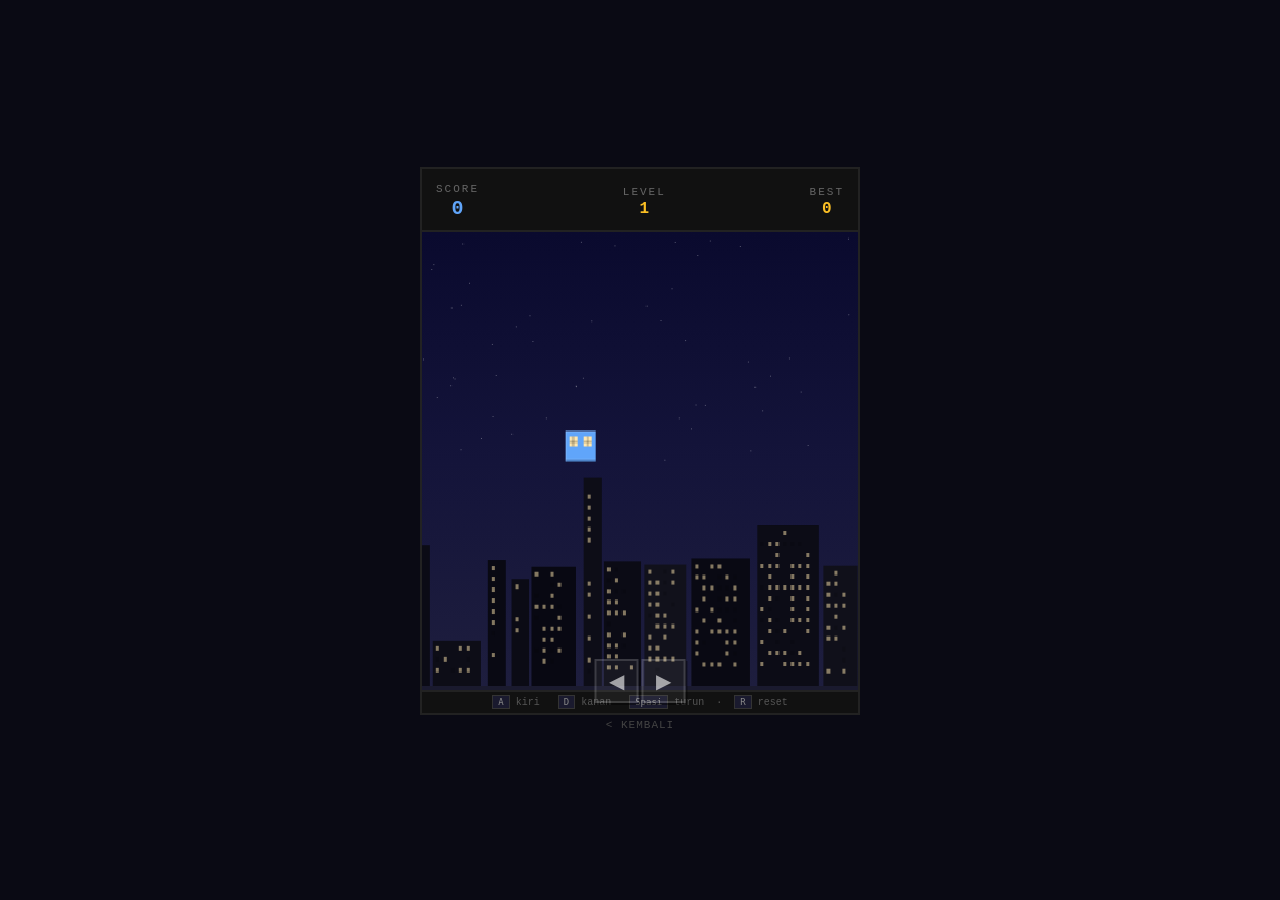
<file: tower-game.html>
<!DOCTYPE html>
<html lang="id">
<head>
    <meta charset="UTF-8">
    <meta name="viewport" content="width=device-width, initial-scale=1.0, user-scalable=no">
    <title>Tower Block Pixel - Main Game</title>
    <style>
        * { margin: 0; padding: 0; box-sizing: border-box; user-select: none; -webkit-user-select: none; }
        body {
            background: #0a0a14;
            display: flex;
            justify-content: center;
            align-items: center;
            min-height: 100vh;
            font-family: 'Courier New', monospace;
            overflow: hidden;
            touch-action: none;
        }
        .game-wrapper {
            position: relative; width: 100%; max-width: 440px; text-align: center;
        }
        .game-header {
            display: flex; justify-content: space-between; align-items: center;
            padding: 10px 14px; background: #111;
            border: 2px solid #222; border-bottom: none;
        }
        .game-header .score-label { color: #666; font-size: 11px; letter-spacing: 2px; }
        .game-header .score-value { color: #60a5fa; font-size: 20px; font-weight: bold; }
        .game-header .high-label { color: #666; font-size: 11px; letter-spacing: 2px; }
        .game-header .high-value { color: #fbbf24; font-size: 16px; font-weight: bold; }
        canvas {
            display: block; width: 100%;
            border: 2px solid #222;
            image-rendering: pixelated; image-rendering: crisp-edges;
        }
        .controls-info {
            color: #555; font-size: 10px; padding: 5px 8px;
            background: #111; border: 2px solid #222; border-top: none;
        }
        .controls-info kbd {
            background: #1a1a2e; padding: 1px 5px; border: 1px solid #333;
            color: #888; font-size: 9px;
        }
        .back-link {
            display: inline-block; margin-top: 4px; color: #444;
            text-decoration: none; font-size: 11px; letter-spacing: 1px;
        }
        .game-over-overlay {
            position: absolute; top: 0; left: 0; right: 0; bottom: 0;
            display: none; flex-direction: column;
            justify-content: center; align-items: center;
            background: rgba(0,0,0,0.75); z-index: 5;
        }
        .game-over-overlay.show { display: flex; }
        .game-over-overlay h2 { color: #fff; font-size: 28px; letter-spacing: 3px; margin-bottom: 8px; }
        .game-over-overlay p { color: #888; font-size: 13px; margin-bottom: 16px; }
        .game-over-overlay .restart-btn {
            background: #1a1a3e; color: #fff; border: 2px solid #333;
            padding: 10px 30px; font-family: inherit; font-size: 14px;
            cursor: pointer; letter-spacing: 2px;
        }
        .game-over-overlay .restart-btn:hover { background: #2a2a5e; }
        .touch-controls {
            display: block; position: absolute;
            bottom: 30px; left: 0; right: 0;
            pointer-events: none; z-index: 10;
        }
        .dpad {
            position: absolute; bottom: 0; left: 50%; transform: translateX(-50%);
            display: grid;
            grid-template-columns: 44px 44px;
            grid-template-rows: 44px;
            gap: 3px;
            pointer-events: auto;
        }
        .ctrl-btn {
            width: 44px; height: 44px; border-radius: 0;
            border: 2px solid rgba(255,255,255,0.15);
            background: rgba(255,255,255,0.05);
            color: rgba(255,255,255,0.6);
            font-size: 18px;
            display: flex; align-items: center; justify-content: center;
            touch-action: none; cursor: pointer;
            -webkit-tap-highlight-color: transparent;
            box-shadow: 2px 2px 0 rgba(0,0,0,0.4);
        }
        .ctrl-btn:active, .ctrl-btn.pressed {
            background: rgba(255,255,255,0.15);
            transform: translate(1px, 1px);
            box-shadow: 1px 1px 0 rgba(0,0,0,0.4);
        }
        @media (max-width: 400px) {
            .dpad { grid-template-columns: 38px 38px; gap: 2px; }
            .ctrl-btn { width: 38px; height: 38px; font-size: 15px; }
        }
    </style>
</head>
<body>
    <div class="game-wrapper">
        <div class="game-header">
            <div><span class="score-label">SCORE</span><br><span class="score-value" id="scoreDisplay">0</span></div>
            <div><span class="high-label">LEVEL</span><br><span class="high-value" id="levelDisplay">1</span></div>
            <div><span class="high-label">BEST</span><br><span class="high-value" id="highDisplay">0</span></div>
        </div>
        <canvas id="gameCanvas" width="400" height="420"></canvas>
        <div class="touch-controls">
            <div class="dpad">
                <button class="ctrl-btn btn-left" id="btnLeft"><span style="font-size:20px">&#x25C0;</span></button>
                <button class="ctrl-btn btn-right" id="btnRight"><span style="font-size:20px">&#x25B6;</span></button>
            </div>
        </div>
        <div class="controls-info">
            <kbd>A</kbd> kiri &nbsp; <kbd>D</kbd> kanan &nbsp; <kbd>Spasi</kbd> turun &nbsp;·&nbsp; <kbd>R</kbd> reset
        </div>
        <a href="index.html" class="back-link">&lt; KEMBALI</a>
        <div class="game-over-overlay" id="gameOverOverlay">
            <h2>GAME OVER</h2>
            <p style="color:#f87171;font-size:14px;margin-bottom:4px" id="collapseMsg">MENARA RUBUH!</p>
            <p>Skor akhir: <span id="finalScore">0</span></p>
            <button class="restart-btn" id="restartBtn">MAIN LAGI</button>
        </div>
    </div>
    <script>
        const canvas = document.getElementById('gameCanvas');
        const ctx = canvas.getContext('2d');
        const W = 400, H = 420;
        const B = 28;

        const COLORS = [
            '#60a5fa', '#f87171', '#fbbf24', '#34d399',
            '#a78bfa', '#f472b6', '#fb923c', '#22d3ee'
        ];

        const stars = [];
        const buildings = [];
        let currentLevel = 0;
        const LEVEL_SCORE = 10;
        let levelUpNotif = 0;

        const SKY_THEMES = [
            ['#0a0a2e', '#14143a', '#1e1e3e', 'rgba(255,255,255,0.3)'], // 1 Night
            ['#1a0a2e', '#2a1a3e', '#3a2a3e', 'rgba(255,200,150,0.4)'], // 2 Sunset
            ['#0f1a2e', '#1a2a3e', '#2a3a4e', 'rgba(200,200,220,0.2)'], // 3 Rainy
            ['#1a2a3a', '#2a3a4e', '#c8d8e8', 'rgba(200,220,255,0.5)'], // 4 Snow
            ['#0a0020', '#1a0a3a', '#2a1040', 'rgba(255,200,255,0.3)'], // 5 Neon
        ];
        const BLDG_THEMES = [
            { base: [8, 24], window: 'rgba(255,232,176,0.5)', off: 'rgba(0,0,0,0.15)' },
            { base: [20, 35], window: 'rgba(255,200,150,0.6)', off: 'rgba(0,0,0,0.2)' },
            { base: [15, 30], window: 'rgba(180,200,220,0.4)', off: 'rgba(0,0,0,0.2)' },
            { base: [30, 50], window: 'rgba(200,220,255,0.5)', off: 'rgba(0,0,0,0.1)' },
            { base: [5, 20], window: 'rgba(255,100,255,0.6)', off: 'rgba(0,0,0,0.1)' },
        ];

        function generateCity(level) {
            stars.length = 0;
            buildings.length = 0;
            const theme = BLDG_THEMES[level];
            for (let i = 0; i < 50; i++) {
                stars.push({ x: Math.random() * W, y: Math.random() * H * 0.5 });
            }
            let x = -10;
            while (x < W + 10) {
                const w = 15 + Math.random() * 45;
                const h = 40 + Math.random() * 160;
                const b = theme.base[0] + Math.random() * (theme.base[1] - theme.base[0]);
                const color = `rgb(${b},${b},${b + 10})`;
                const cols = Math.floor((w - 6) / 7);
                const rows = Math.floor((h - 10) / 10);
                const windows = [];
                for (let r = 0; r < rows; r++) {
                    for (let c = 0; c < cols; c++) {
                        if (Math.random() > 0.35) {
                            windows.push({ x: 3 + c * 7, y: 5 + r * 10, on: Math.random() > 0.3 });
                        }
                    }
                }
                buildings.push({ x, w, h, color, windows });
                x += w + 2 + Math.random() * 6;
            }
        }

        let blocks = [];
        let falling = null;
        let score = 0;
        let highScore = parseInt(localStorage.getItem('towerHigh')) || 0;
        let gameOver = false;
        let moveLeft = false;
        let moveRight = false;
        let wobble = { amp: 0, phase: 0 };
        let collapseLock = false;
        let collapsing = false;

        // Audio — generate WAV beep data URLs
        function makeBeepData(freq, duration) {
            const rate = 44100, len = Math.ceil(rate * duration);
            const buf = new ArrayBuffer(44 + len * 2);
            const dv = new DataView(buf);
            function w(s, v) { dv.setUint32(s, v, true); }
            function w2(s, v) { dv.setUint16(s, v, true); }
            w(0, 0x46464952); w(4, 36 + len * 2); w(8, 0x45564157);
            w(12, 0x20746d66); w(16, 16); w2(20, 1); w2(22, 1);
            w(24, rate); w(28, rate * 2); w2(32, 2); w2(34, 16);
            w(36, 0x61746164); w(40, len * 2);
            const amp = 20000;
            for (let i = 0; i < len; i++) {
                const t = i / rate;
                const env = 1 - t / duration;
                const val = Math.sin(2 * Math.PI * freq * t) * amp * env;
                dv.setInt16(44 + i * 2, Math.max(-32768, Math.min(32767, val)), true);
            }
            return new Blob([buf], { type: 'audio/wav' });
        }
        const BEEP_180 = makeBeepData(180, 0.08);
        const BEEP_200 = makeBeepData(200, 0.05);
        const BEEP_140 = makeBeepData(140, 0.05);
        const BEEP_100 = makeBeepData(100, 0.05);
        const BEEP_60 = makeBeepData(60, 0.3);
        const BEEP_250 = makeBeepData(250, 0.04);
        const BEEP_180b = makeBeepData(180, 0.04);
        const BEEP_120 = makeBeepData(120, 0.04);
        const BEEP_80 = makeBeepData(80, 0.04);
        const BEEP_50 = makeBeepData(50, 0.4);
        const BEEP_523 = makeBeepData(523, 0.1);
        const BEEP_659 = makeBeepData(659, 0.1);
        const BEEP_784 = makeBeepData(784, 0.15);
        const BEEP_440 = makeBeepData(440, 0.04);
        // unlock audio on first user gesture, then use Audio elements
        let audioUnlocked = false;
        function unlockAudio() {
            if (audioUnlocked) return true;
            try {
                const a = new Audio(URL.createObjectURL(BEEP_180));
                a.volume = 0.01;
                a.play().then(function(){ audioUnlocked = true; }).catch(function(){});
            } catch(e) {}
            return false;
        }
        function playUrl(blob, delay) {
            if (!audioUnlocked) return;
            if (delay) {
                setTimeout(function() {
                    try { const a = new Audio(URL.createObjectURL(blob)); a.volume = 0.5; a.play(); } catch(e) {}
                }, delay);
            } else {
                try { const a = new Audio(URL.createObjectURL(blob)); a.volume = 0.5; a.play(); } catch(e) {}
            }
        }

        function drawBlock(x, y, c, highlight) {
            ctx.fillStyle = c;
            ctx.fillRect(x, y, B, B);
            ctx.fillStyle = 'rgba(0,0,0,0.2)';
            ctx.fillRect(x, y + B - 2, B, 2);
            ctx.fillStyle = 'rgba(255,255,255,0.08)';
            ctx.fillRect(x, y + B - 3, B, 1);
            ctx.fillStyle = '#ffe8b0';
            ctx.fillRect(x + 4, y + 5, 7, 9);
            ctx.fillRect(x + 17, y + 5, 7, 9);
            ctx.fillStyle = 'rgba(0,0,0,0.2)';
            ctx.fillRect(x + 4, y + 9, 7, 2);
            ctx.fillRect(x + 17, y + 9, 7, 2);
            ctx.fillRect(x + 6, y + 5, 2, 9);
            ctx.fillRect(x + 19, y + 5, 2, 9);
            ctx.fillStyle = 'rgba(255,255,255,0.12)';
            ctx.fillRect(x + 5, y + 6, 2, 3);
            ctx.fillRect(x + 18, y + 6, 2, 3);
            if (highlight) {
                ctx.fillStyle = 'rgba(255,255,255,0.15)';
                ctx.fillRect(x, y, B, 1);
                ctx.fillRect(x, y, 1, B);
            }
        }

        document.getElementById('highDisplay').textContent = highScore;

        function topBlock() {
            return blocks[blocks.length - 1];
        }

        function overlaps(a, b) {
            return a.x < b.x + B && a.x + B > b.x;
        }

        function spawnBlock() {
            falling = { x: Math.random() * (W - B), y: 0 };
        }

        function getGroundY() {
            return H - 4;
        }

        function landBlock() {
            if (gameOver) return;

            if (blocks.length === 0) {
                blocks.push({ x: falling.x, y: getGroundY() - B });
                score++;
                document.getElementById('scoreDisplay').textContent = score;
                if (score > highScore) {
                    highScore = score;
                    localStorage.setItem('towerHigh', highScore);
                    document.getElementById('highDisplay').textContent = highScore;
                }
                playUrl(BEEP_180);
                spawnBlock();
                return;
            }

            const top = topBlock();
            const ok = overlaps(falling, top);
            if (!ok) {
                document.getElementById('collapseMsg').style.display = 'none';
                gameOver = true;
                playUrl(BEEP_200);
                playUrl(BEEP_140, 70);
                playUrl(BEEP_100, 140);
                playUrl(BEEP_60, 210);
                document.getElementById('finalScore').textContent = score;
                document.getElementById('gameOverOverlay').classList.add('show');
                if (score > highScore) {
                    highScore = score;
                    localStorage.setItem('towerHigh', highScore);
                    document.getElementById('highDisplay').textContent = highScore;
                }
                return;
            }
            const off = Math.abs(falling.x - top.x);
            const heightMul = 1 + blocks.length * 0.06;
            const baseWobble = Math.min(blocks.length * 0.015, 2);
            wobble.amp = Math.min(baseWobble + off * 0.25 * heightMul, 8);
            wobble.phase = 0;
            collapseLock = false;
            const landY = top.y - B;
            blocks.push({ x: falling.x, y: landY });
            score++;
            document.getElementById('scoreDisplay').textContent = score;
            if (score > highScore) {
                highScore = score;
                localStorage.setItem('towerHigh', highScore);
                document.getElementById('highDisplay').textContent = highScore;
            }
            playUrl(BEEP_180);
            if (landY <= 0) {
                document.getElementById('collapseMsg').style.display = 'none';
                gameOver = true;
                document.getElementById('finalScore').textContent = score;
                document.getElementById('gameOverOverlay').classList.add('show');
                return;
            }
            if (blocks.length % LEVEL_SCORE === 0 && currentLevel < 4 && blocks.length > 0) {
                currentLevel++;
                document.getElementById('levelDisplay').textContent = currentLevel + 1;
                generateCity(currentLevel);
                levelUpNotif = 90;
                wobble.amp = 0;
                blocks = [];
                falling = null;
                playUrl(BEEP_523);
                playUrl(BEEP_659, 120);
                playUrl(BEEP_784, 240);
                spawnBlock();
                return;
            }
            spawnBlock();
        }

        function hardDrop() {
            if (gameOver || !falling) return;
            playUrl(BEEP_440);
            if (blocks.length === 0) {
                falling.y = getGroundY() - B;
            } else {
                const top = topBlock();
                falling.y = top.y - B;
            }
            landBlock();
        }

        function update() {
            if (gameOver || !falling) {
                if (collapsing) {
                    let anyVisible = false;
                    for (const b of blocks) {
                        b.vy += 0.5;
                        b.x += b.vx;
                        b.y += b.vy;
                        if (b.y < H + 50) anyVisible = true;
                    }
                    if (!anyVisible) {
                        collapsing = false;
                        gameOver = true;
                        document.getElementById('collapseMsg').style.display = '';
                        document.getElementById('finalScore').textContent = score;
                        document.getElementById('gameOverOverlay').classList.add('show');
                        if (score > highScore) {
                            highScore = score;
                            localStorage.setItem('towerHigh', highScore);
                            document.getElementById('highDisplay').textContent = highScore;
                        }
                    }
                }
                return;
            }

            if (blocks.length > 0) {
                wobble.phase += 0.25;
                if (blocks.length > 5) {
                    wobble.amp = Math.min(wobble.amp + 0.001, 6);
                }
                if (blocks.length > 10) {
                    wobble.amp = Math.min(wobble.amp + 0.002, 8);
                }
                if (wobble.amp >= 5.5 && blocks.length > 1 && !collapseLock) {
                    collapseLock = true;
                    collapsing = true;
                    falling = null;
                    for (let i = 0; i < blocks.length; i++) {
                        blocks[i].vx = (Math.random() - 0.5) * 4;
                        blocks[i].vy = -Math.random() * 4 - 1;
                    }
                    playUrl(BEEP_250);
                    playUrl(BEEP_180b, 60);
                    playUrl(BEEP_120, 120);
                    playUrl(BEEP_80, 180);
                    playUrl(BEEP_50, 240);
                    return;
                }
            } else {
                wobble.amp = 0;
                collapseLock = false;
            }

            if (moveLeft) falling.x -= 3;
            if (moveRight) falling.x += 3;
            if (falling.x < 0) falling.x = 0;
            if (falling.x + B > W) falling.x = W - B;

            falling.y += 2.5;

            if (blocks.length === 0) {
                if (falling.y + B >= getGroundY()) {
                    falling.y = getGroundY() - B;
                    landBlock();
                }
            } else {
                const top = topBlock();
                if (falling.y + B >= top.y) {
                    falling.y = top.y - B;
                    landBlock();
                }
            }
        }

        function draw() {
            ctx.clearRect(0, 0, W, H);
            const sky = SKY_THEMES[currentLevel];
            const grad = ctx.createLinearGradient(0, 0, 0, H);
            grad.addColorStop(0, sky[0]);
            grad.addColorStop(0.5, sky[1]);
            grad.addColorStop(1, sky[2]);
            ctx.fillStyle = grad;
            ctx.fillRect(0, 0, W, H);

            ctx.fillStyle = sky[3];
            for (const s of stars) ctx.fillRect(s.x, s.y, 1, 1);

            const theme = BLDG_THEMES[currentLevel];
            const groundY = H - 4;
            for (const b of buildings) {
                const by = groundY - b.h;
                ctx.fillStyle = b.color;
                ctx.fillRect(b.x, by, b.w, b.h);
                for (const w of b.windows) {
                    ctx.fillStyle = w.on ? theme.window : theme.off;
                    ctx.fillRect(b.x + w.x, by + w.y, 3, 4);
                }
            }

            ctx.fillStyle = '#1a1a2e';
            ctx.fillRect(0, groundY, W, 4);

            if (levelUpNotif > 0) {
                levelUpNotif--;
                ctx.fillStyle = 'rgba(255,255,255,0.9)';
                ctx.font = 'bold 16px "Courier New", monospace';
                ctx.textAlign = 'center';
                ctx.fillText('LEVEL ' + (currentLevel + 1), W / 2, H / 2 - 20);
                ctx.font = '10px "Courier New", monospace';
                ctx.fillStyle = 'rgba(255,255,255,0.6)';
                ctx.fillText('PERHATIKAN GOYANGAN!', W / 2, H / 2);
            }

            if (!collapsing && blocks.length > 0 && wobble.amp > 0.1) {
                const pivotX = blocks[0].x + B / 2;
                const pivotY = blocks[0].y + B;
                const angle = Math.sin(wobble.phase) * wobble.amp * 0.012;
                ctx.save();
                ctx.translate(pivotX, pivotY);
                ctx.rotate(angle);
                for (let i = 0; i < blocks.length; i++) {
                    const b = blocks[i];
                    const dx = b.x + B / 2 - pivotX;
                    const dy = b.y + B / 2 - pivotY;
                    drawBlock(dx - B / 2, dy - B / 2, COLORS[i % COLORS.length], false);
                }
                ctx.restore();
            } else {
                for (let i = 0; i < blocks.length; i++) {
                    const b = blocks[i];
                    drawBlock(b.x, b.y, COLORS[i % COLORS.length], false);
                }
            }

            if (!gameOver && falling) {
                drawBlock(falling.x, falling.y, COLORS[blocks.length % COLORS.length], true);

                if (blocks.length > 0) {
                    const top = topBlock();
                    ctx.setLineDash([3, 3]);
                    ctx.strokeStyle = 'rgba(255,255,255,0.1)';
                    ctx.lineWidth = 1;
                    ctx.beginPath();
                    ctx.moveTo(top.x, top.y);
                    ctx.lineTo(top.x + B, top.y);
                    ctx.stroke();
                    ctx.setLineDash([]);
                }
            }

            ctx.fillStyle = '#444';
            ctx.font = '10px "Courier New", monospace';
            ctx.textAlign = 'center';
            if (blocks.length > 0) {
                ctx.fillText('BLOK: ' + blocks.length, W / 2, 14);
            }
        }

        function gameLoop() {
            update();
            draw();
            requestAnimationFrame(gameLoop);
        }

        document.addEventListener('keydown', function(e) {
            unlockAudio();
            const k = e.key;
            if (k === 'a' || k === 'A') { e.preventDefault(); moveLeft = true; }
            else if (k === 'd' || k === 'D') { e.preventDefault(); moveRight = true; }
            else if (k === ' ' || k === 'Space') { e.preventDefault(); hardDrop(); }
            else if (k === 'r' || k === 'R') { e.preventDefault(); init(); }
            else if (k === 'Enter' && gameOver) { e.preventDefault(); init(); }
        });

        document.addEventListener('keyup', function(e) {
            const k = e.key;
            if (k === 'a' || k === 'A') { e.preventDefault(); moveLeft = false; }
            else if (k === 'd' || k === 'D') { e.preventDefault(); moveRight = false; }
        });

        function setupBtn(id, dir) {
            const el = document.getElementById(id);
            if (!el) return;
            const start = (e) => { e.preventDefault(); unlockAudio(); if (dir === 'left') moveLeft = true; else moveRight = true; el.classList.add('pressed'); };
            const stop = (e) => { e.preventDefault(); if (dir === 'left') moveLeft = false; else moveRight = false; el.classList.remove('pressed'); };
            el.addEventListener('touchstart', start, { passive: false });
            el.addEventListener('touchend', stop, { passive: false });
            el.addEventListener('touchcancel', stop, { passive: false });
            el.addEventListener('mousedown', start);
            el.addEventListener('mouseup', stop);
            el.addEventListener('mouseleave', stop);
        }
        setupBtn('btnLeft', 'left');
        setupBtn('btnRight', 'right');

        canvas.addEventListener('click', function(e) { e.preventDefault(); unlockAudio(); hardDrop(); });
        canvas.addEventListener('touchstart', function(e) {
            e.preventDefault();
            unlockAudio();
            hardDrop();
        }, { passive: false });

        document.getElementById('restartBtn').addEventListener('click', init);
        document.getElementById('restartBtn').addEventListener('touchend', function(e) { e.preventDefault(); init(); });

        document.getElementById('gameOverOverlay').addEventListener('click', function(e) {
            if (e.target === this) init();
        });
        document.getElementById('gameOverOverlay').addEventListener('touchend', function(e) {
            if (e.target === this) { e.preventDefault(); init(); }
        });

        function init() {
            currentLevel = 0;
            levelUpNotif = 0;
            document.getElementById('levelDisplay').textContent = '1';
            generateCity(0);
            blocks = [];
            score = 0;
            gameOver = false;
            moveLeft = false;
            moveRight = false;
            wobble.amp = 0;
            wobble.phase = 0;
            collapseLock = false;
            collapsing = false;
            document.getElementById('gameOverOverlay').classList.remove('show');
            document.getElementById('scoreDisplay').textContent = '0';
            spawnBlock();
        }

        init();
        gameLoop();
    </script>
</body>
</html>
</file>
